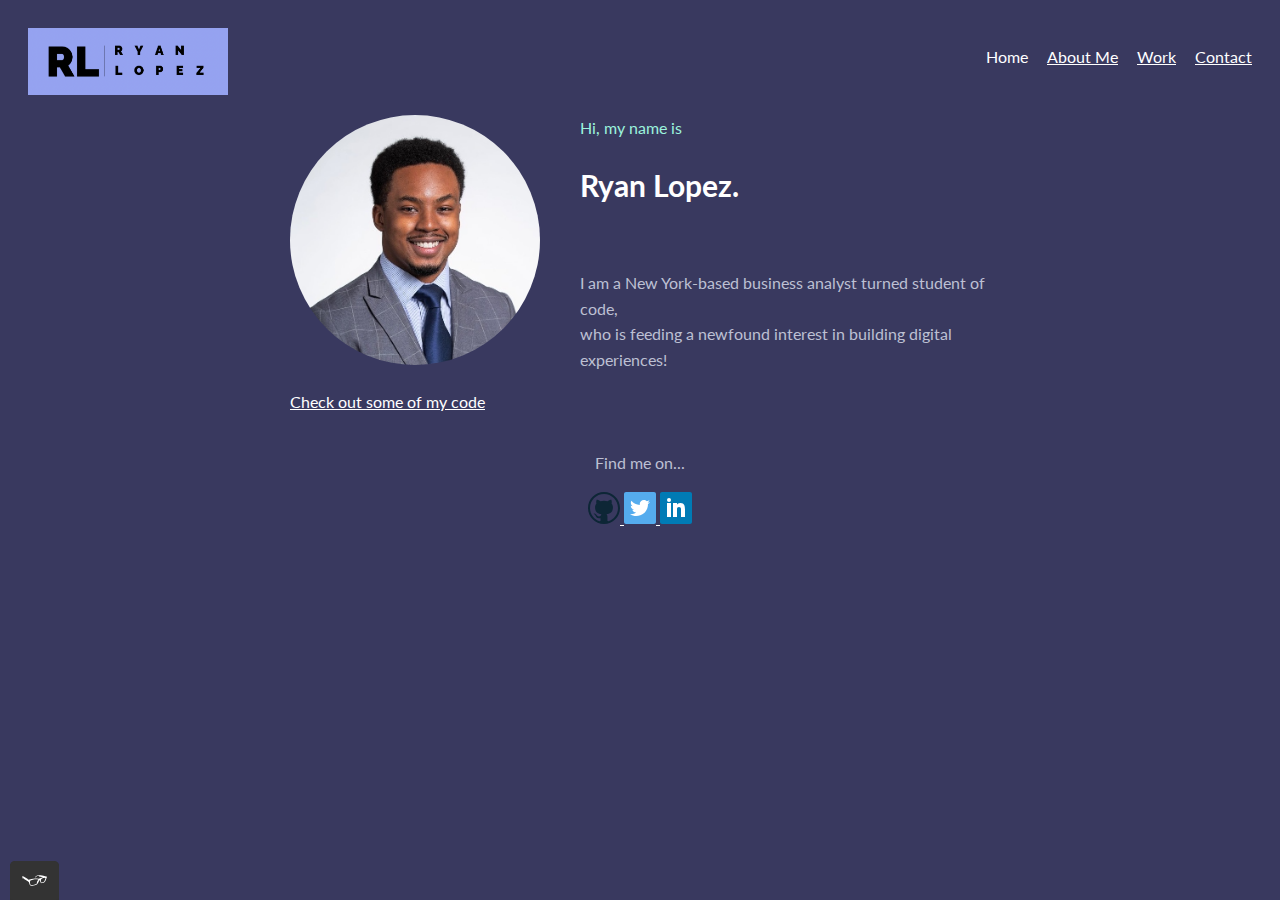
<file: index.html>
<!DOCTYPE html>
<html>

<head> <!-- displays on the tab -->
  <meta charset="utf-8">
  <title>Ryan Lopez</title>
  <link rel="shortcut icon" href="./img/favicon-32x32.png" type="image/x-icon">
  <link rel="noramlize css"  type="text/css" href="CSS/noramlize.css">
  <link href="https://fonts.googleapis.com/css2?family=Lato:wght@400;700&display=swap" rel="stylesheet">
  <link rel="stylesheet" type="text/css" href="CSS/styles.production.css">
  <meta name="viewport" content="width=device-width, initial-scale=1"> <!-- Optimizes for mobile browsers -->
</head>

<body>
  <header class="page-header">
    <!-- Insert logo here -->
    <img src="img/Logo.png" alt="" class="page-header__item-logo page-header__item">
    <nav class="page-header__item">
      <ul role="menubar" class="navigation-list"><!-- Ul = Unordered list (bullet points), ol =ordered list (1,2,3)-->
        <li role="presentation"><!-- refers to list items, each one needs its own li -->
          <a  href="index.html" role="menuitem" class="navigation-list__item navigation-list__item--active">Home</a>  <!-- Href are hyperlinks -->
        </li>
        <li role="presentation">
          <a  href="about.html" role="menuitem" class="navigation-list__item">About Me</a><!-- Block Element Modifier(BEM) will be used to style classes-->
        </li>
        <li role="presentation">
          <a href="work.html" role="menuitem" class="navigation-list__item">Work</a>
        </li>
        <li role="presentation">
          <a  href="contact.html" role="menuitem" class="navigation-list__item">Contact</a>
        </li>
      </ul>
    </nav>
  </header>
  <main >
    <div class="profile">
      <!-- Portrait here -->
      <img  src="img/Headshot.png" class="profile__protrait" alt="Ryan Lopez Portrait">
        <span id="first-line"> Hi, my name is</span><br>
        <h1> Ryan Lopez.</h1><br>
        <p>I am a New York-based business analyst turned student of code, <br>
          who is feeding a newfound interest in building digital experiences!</p><!-- expand on this -->

      <a  href="work.html"> Check out some of my code </a><br>
    <!-- classes allow CSS and JavaScript to apply styles and changes to specific elements-->
    </div>
  </main>
  <footer class="page-footer">
    <!-- Social media here -->
    <p> Find me on...</p>
    <!-- nest the img between the <a>-->
    <div class="social-media">
      <a  href="https://github.com/7h3Curi0u5" target="_blank">
        <img  src="img/GithubIcon.svg" alt="Ryan's Github">
      </a>
      <a  href="https://twitter.com/" target="_blank">
        <img  src="img/TwitterIcon.svg" alt="Twitter">
      </a>
      <a  href="https://linkedin.com/in/ryanlopez2021" target="_blank">
        <img  src="img/LinkedInIcon.svg" alt="Ryan's LinkedIn">
      </a>
    </div>
  </footer>
  <script src="js/tota11y.min.js"></script>
</body>

</html>
</file>
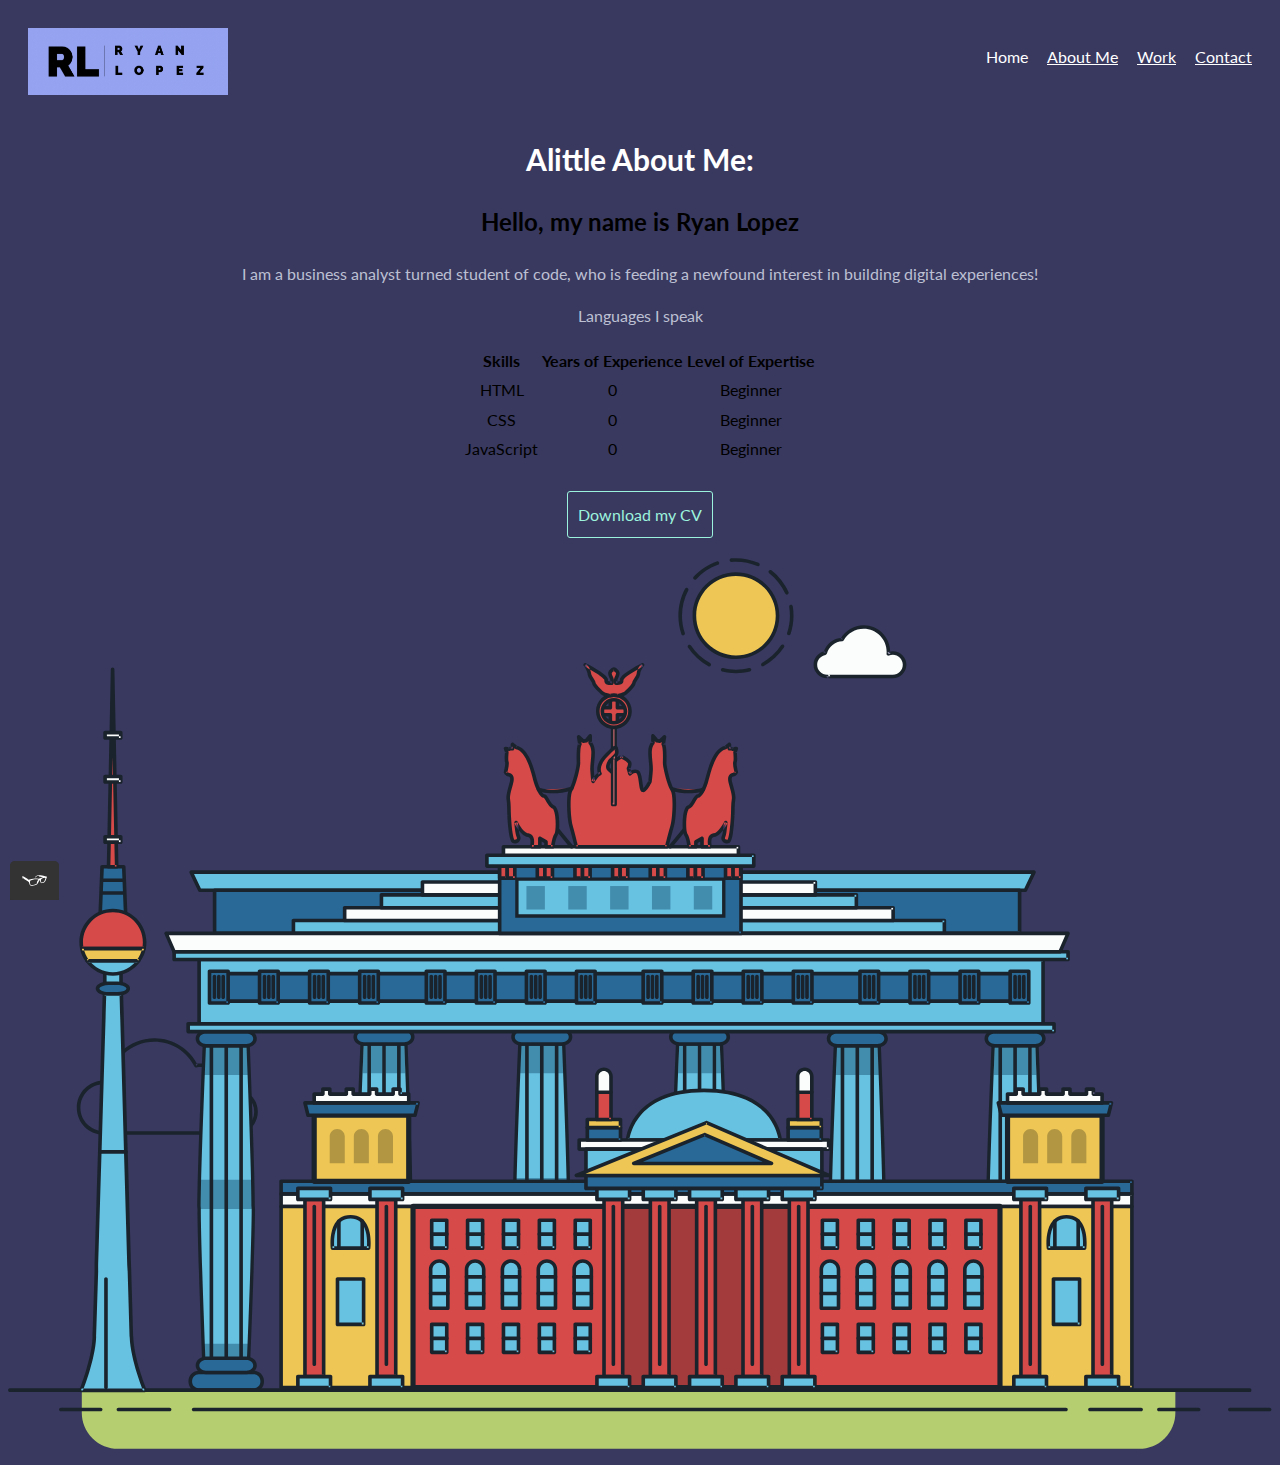
<file: about.html>
<!DOCTYPE html>
<html>

<head> <!-- displays on the tab -->
  <meta charset="utf-8">
  <title>About Ryan Lopez</title>
  <link rel="shortcut icon" href="./img/favicon-32x32.png" type="image/x-icon">
  <link rel="noramlize css"  type="text/css" href="CSS/noramlize.css">
  <link href="https://fonts.googleapis.com/css2?family=Lato:wght@400;700&display=swap" rel="stylesheet">
  <link rel="stylesheet" type="text/css" href="CSS/styles.production.css">
  <meta name="viewport" content="width=device-width, initial-scale=1"> <!-- Optimizes for mobile browsers -->
</head>

<body>
  <header class="page-header">
    <!-- Insert logo here -->
    <img src="img/Logo.png" alt="" class="page-header__item-logo page-header__item">
    <nav class="page-header__item">
      <ul role="menubar" class="navigation-list"><!-- Ul = Unordered list (bullet points), ol =ordered list (1,2,3)-->
        <li role="presentation"><!-- refers to list items, each one needs its own li -->
          <a  href="index.html" role="menuitem" class="navigation-list__item navigation-list__item--active">Home</a>  <!-- Href are hyperlinks -->
        </li>
        <li role="presentation">
          <a  href="about.html" role="menuitem" class="navigation-list__item">About Me</a><!-- Block Element Modifier(BEM) will be used to style classes-->
        </li>
        <li role="presentation">
          <a href="work.html" role="menuitem" class="navigation-list__item">Work</a>
        </li>
        <li role="presentation">
          <a  href="contact.html" role="menuitem" class="navigation-list__item">Contact</a>
        </li>
      </ul>
    </nav>
  </header>
  <main class="about">
    <h1> Alittle About Me: </h1>
    <h2> Hello, my name is Ryan Lopez </h2>
    <p> I am a business analyst turned student of code, who is feeding a newfound interest in building <span>digital<span> experiences!</p>
    <p> Languages I speak </p>
    <table id="experience-table">
      <thead><!-- Header row (Bold)-->
        <tr><!--notes each row in table-->
          <th>Skills</th><!-- th... notes header cells-->
          <th>Years of Experience</th>
          <th>Level of Expertise</th>
        </tr>
      </thead>
      <tbody><!-- Content of the table under the header-->
        <tr>
          <td>HTML</td><!-- defines the cell on the row-->
          <td>0</td>
          <td>Beginner</td>
        </tr>
        <tr>
          <td>CSS</td>
          <td>0</td>
          <td>Beginner</td>
        </tr>
        <tr>
          <td>JavaScript</td>
          <td>0</td>
          <td>Beginner</td>
        </tr>
      </tbody>
    </table>
    <br>

    <a href="Files/LOPEZ_RYAN_RESUME.PDF" target="_blank" class="button" download>Download my CV</a>
    <svg id="about-picture" xmlns="http://www.w3.org/2000/svg" class="berlin-illustration" height="auto" viewBox="0 0 700 505" xmlns:xlink="http://www.w3.org/1999/xlink">
        <defs>
            <polygon id="a" points=".06 231.917 .06 .929 688.717 .929 688.717 231.917"></polygon>
        </defs>
        <g fill="none" fill-rule="evenodd">
          <g transform="translate(0 241)" class="cloud-front">
          <path fill="#1A232C" d="M87.602,29 L87.602,28 C87.326,28.001 87.103,28.024 86.927,28.033 L86.979,29.031 L87.947,28.78 C85.741,20.282 78.041,14.002 68.852,14 C67.858,14 66.904,14.096 65.98,14.231 L66.125,15.22 L67.019,14.772 C62.626,6.015 53.567,0.001 43.102,0 C29.041,0.002 17.524,10.848 16.443,24.632 L17.44,24.71 L17.606,23.724 C16.803,23.589 15.969,23.5 15.102,23.5 C6.817,23.501 0.102,30.215 0.102,38.5 C0.102,46.785 6.817,53.499 15.102,53.5 L87.602,53.5 C94.644,53.499 100.351,47.792 100.352,40.75 C100.351,33.708 94.644,28.001 87.602,28 L87.602,30 C90.573,30 93.254,31.202 95.203,33.149 C97.15,35.097 98.351,37.778 98.352,40.75 C98.351,43.722 97.15,46.403 95.203,48.351 C93.254,50.298 90.573,51.5 87.602,51.5 L15.102,51.5 C11.509,51.5 8.265,50.046 5.909,47.692 C3.555,45.337 2.102,42.093 2.102,38.5 C2.102,34.907 3.555,31.663 5.909,29.308 C8.265,26.954 11.509,25.5 15.102,25.5 C15.831,25.5 16.553,25.575 17.273,25.697 C17.551,25.743 17.832,25.672 18.055,25.499 C18.277,25.325 18.414,25.07 18.436,24.789 C19.436,12.04 30.094,1.998 43.102,2 C52.786,1.999 61.163,7.564 65.231,15.669 C65.425,16.055 65.842,16.272 66.27,16.21 C67.132,16.084 67.988,16 68.852,16 C77.108,15.998 84.027,21.647 86.011,29.283 C86.13,29.741 86.557,30.054 87.031,30.03 C87.27,30.017 87.457,29.999 87.602,30 L87.602,29" transform="translate(38 36)"></path>
            </g>
            <path fill="#B5CE6F" d="M646.484,484.382 C646.484,489.501 644.531,494.62 640.627,498.525 C636.722,502.43 631.603,504.382 626.484,504.382 L60.873,504.382 C55.754,504.382 50.636,502.43 46.731,498.525 C42.826,494.62 40.873,489.501 40.873,484.382 L40.873,471.917 L646.484,471.917 L646.484,484.382"></path>
            <polyline fill="#67C2E2" points="334.824 185.029 101.449 185.029 106.209 195.08 563.438 195.08 568.2 185.029 334.824 185.029"></polyline>
            <path fill="#1A232C" d="M334.824,185.029 L334.824,184.029 L101.449,184.029 C101.104,184.029 100.788,184.203 100.604,184.494 C100.42,184.785 100.398,185.146 100.545,185.457 L105.306,195.508 C105.471,195.856 105.824,196.079 106.209,196.079 L563.438,196.079 C563.824,196.079 564.177,195.856 564.342,195.508 L569.104,185.457 C569.251,185.146 569.229,184.785 569.045,184.494 C568.861,184.203 568.544,184.029 568.2,184.029 L334.824,184.029 L334.824,186.029 L566.62,186.029 L562.806,194.08 L106.842,194.08 L103.029,186.029 L334.824,186.029 L334.824,185.029"></path>
            <polygon fill="#296997" points="114.416 218.974 560.222 218.974 560.222 195.08 114.416 195.08"></polygon>
            <path fill="#1A232C" d="M560.222,218.974 L560.222,217.974 L115.416,217.974 L115.416,196.079 L559.222,196.079 L559.222,218.974 L560.222,218.974 L560.222,217.974 L560.222,218.974 L561.222,218.974 L561.222,195.08 C561.222,194.816 561.115,194.559 560.929,194.372 C560.742,194.186 560.485,194.08 560.222,194.08 L114.416,194.08 C114.152,194.08 113.895,194.186 113.708,194.372 C113.522,194.559 113.416,194.816 113.416,195.08 L113.416,218.974 C113.416,219.237 113.522,219.495 113.708,219.681 C113.895,219.867 114.152,219.974 114.416,219.974 L560.222,219.974 C560.485,219.974 560.742,219.867 560.929,219.681 C561.115,219.495 561.222,219.237 561.222,218.974 L560.222,218.974"></path>
            <polygon fill="#67C2E2" points="105.85 269.08 573.225 269.08 573.225 233.398 105.85 233.398"></polygon>
            <path fill="#1A232C" d="M573.225,233.398 L573.225,232.398 L105.85,232.398 C105.587,232.398 105.329,232.505 105.143,232.691 C104.957,232.877 104.85,233.134 104.85,233.398 L104.85,269.08 C104.85,269.344 104.957,269.601 105.143,269.788 C105.329,269.974 105.587,270.08 105.85,270.08 L573.225,270.08 C573.488,270.08 573.745,269.974 573.932,269.788 C574.118,269.601 574.225,269.344 574.225,269.08 L574.225,233.398 C574.225,233.134 574.118,232.877 573.932,232.691 C573.745,232.505 573.488,232.398 573.225,232.398 L573.225,233.398 L572.225,233.398 L572.225,268.08 L106.85,268.08 L106.85,234.398 L573.225,234.398 L573.225,233.398 L572.225,233.398 L573.225,233.398"></path>
            <polygon fill="#296997" points="116.751 256.508 562.557 256.508 562.557 241.243 116.751 241.243"></polygon>
            <path fill="#1A232C" d="M562.557,256.508 L562.557,255.508 L117.75,255.508 L117.75,242.243 L561.557,242.243 L561.557,256.508 L562.557,256.508 L562.557,255.508 L562.557,256.508 L563.557,256.508 L563.557,241.243 C563.557,240.979 563.45,240.722 563.264,240.535 C563.078,240.349 562.82,240.243 562.557,240.243 L116.75,240.243 C116.487,240.243 116.23,240.349 116.043,240.535 C115.857,240.722 115.751,240.979 115.751,241.243 L115.751,256.508 C115.751,256.771 115.857,257.029 116.043,257.215 C116.23,257.401 116.487,257.508 116.751,257.508 L562.557,257.508 C562.82,257.508 563.077,257.401 563.264,257.215 C563.45,257.029 563.557,256.771 563.557,256.508 L562.557,256.508"></path>
            <polygon fill="#67C2E2" points="158.07 218.974 518.563 218.974 518.563 211.858 158.07 211.858"></polygon>
            <path fill="#1A232C" d="M518.563,211.858 L518.563,210.858 L158.07,210.858 C157.807,210.858 157.549,210.964 157.363,211.151 C157.177,211.337 157.07,211.594 157.07,211.858 L157.07,218.974 C157.07,219.237 157.177,219.495 157.363,219.681 C157.549,219.867 157.807,219.974 158.07,219.974 L518.563,219.974 C518.826,219.974 519.083,219.867 519.27,219.681 C519.456,219.495 519.562,219.237 519.562,218.974 L519.562,211.858 C519.562,211.594 519.456,211.337 519.27,211.151 C519.083,210.964 518.826,210.858 518.563,210.858 L518.563,211.858 L517.563,211.858 L517.563,217.974 L159.07,217.974 L159.07,212.858 L518.563,212.858 L518.563,211.858 L517.563,211.858 L518.563,211.858"></path>
            <polygon fill="#FBFDFC" points="186.438 211.858 490.194 211.858 490.194 204.741 186.438 204.741"></polygon>
            <path fill="#1A232C" d="M490.194,204.741 L490.194,203.741 L186.438,203.741 C186.175,203.741 185.917,203.848 185.731,204.034 C185.545,204.221 185.438,204.478 185.438,204.741 L185.438,211.858 C185.438,212.121 185.545,212.379 185.731,212.565 C185.917,212.751 186.175,212.858 186.438,212.858 L490.194,212.858 C490.458,212.858 490.715,212.751 490.902,212.565 C491.088,212.379 491.194,212.121 491.194,211.858 L491.194,204.741 C491.194,204.478 491.088,204.221 490.902,204.034 C490.715,203.848 490.458,203.741 490.194,203.741 L490.194,204.741 L489.194,204.741 L489.194,210.858 L187.438,210.858 L187.438,205.741 L490.194,205.741 L490.194,204.741 L489.194,204.741 L490.194,204.741"></path>
            <polygon fill="#67C2E2" points="206.805 204.741 469.828 204.741 469.828 197.624 206.805 197.624"></polygon>
            <path fill="#1A232C" d="M469.828,197.624 L469.828,196.624 L206.805,196.624 C206.541,196.624 206.284,196.731 206.098,196.917 C205.911,197.103 205.805,197.361 205.805,197.624 L205.805,204.741 C205.805,205.005 205.911,205.262 206.098,205.449 C206.284,205.635 206.541,205.741 206.805,205.741 L469.828,205.741 C470.091,205.741 470.349,205.635 470.535,205.449 C470.722,205.262 470.828,205.005 470.828,204.741 L470.828,197.624 C470.828,197.361 470.722,197.103 470.535,196.917 C470.349,196.731 470.091,196.624 469.828,196.624 L469.828,197.624 L468.828,197.624 L468.828,203.741 L207.805,203.741 L207.805,198.624 L469.828,198.624 L469.828,197.624 L468.828,197.624 L469.828,197.624"></path>
            <polygon fill="#FBFDFC" points="229.521 197.624 447.111 197.624 447.111 190.509 229.521 190.509"></polygon>
            <path fill="#1A232C" d="M447.111,190.509 L447.111,189.509 L229.521,189.509 C229.258,189.509 229,189.616 228.814,189.802 C228.628,189.988 228.521,190.246 228.521,190.509 L228.521,197.624 C228.521,197.888 228.628,198.145 228.814,198.332 C229,198.518 229.258,198.624 229.521,198.624 L447.111,198.624 C447.375,198.624 447.632,198.518 447.818,198.332 C448.005,198.145 448.111,197.888 448.111,197.624 L448.111,190.509 C448.111,190.246 448.005,189.988 447.818,189.802 C447.632,189.616 447.375,189.509 447.111,189.509 L447.111,190.509 L446.111,190.509 L446.111,196.624 L230.521,196.624 L230.521,191.509 L447.111,191.509 L447.111,190.509 L446.111,190.509 L447.111,190.509"></path>
            <path fill="#67C2E2" d="M135.607,355.447 C135.163,337.766 134.264,313.326 133.648,297.387 C133.274,287.721 133.004,281.18 133.004,281.18 L108.722,281.18 C108.722,281.18 108.452,287.721 108.079,297.387 C107.462,313.326 106.563,337.766 106.119,355.447 C105.953,362.059 105.85,367.732 105.85,371.653 L105.85,371.654 C105.85,386.117 107.243,424.332 108.089,446.189 C108.457,455.706 108.722,462.126 108.722,462.126 L133.004,462.126 C133.004,462.126 133.269,455.706 133.637,446.189 C134.482,424.332 135.876,386.117 135.876,371.654 L135.876,371.653 C135.876,367.732 135.773,362.059 135.607,355.447"></path>
            <path fill="#428DAE" d="M133.648 297.387L108.079 297.387C108.452 287.721 108.722 281.18 108.722 281.18L133.004 281.18C133.004 281.18 133.274 287.721 133.648 297.387M135.876 371.654L105.85 371.654 105.85 371.653C105.85 367.732 105.953 362.059 106.119 355.447L135.607 355.447C135.773 362.059 135.876 367.732 135.876 371.653L135.876 371.654M133.004 462.126L108.722 462.126C108.722 462.126 108.457 455.706 108.089 446.189L133.637 446.189C133.269 455.706 133.004 462.126 133.004 462.126"></path>
            <path fill="#1A232C" d="M109.612,461.199 L132.114,461.199 C132.447,453.007 134.949,390.886 134.949,371.653 C134.949,352.42 132.447,290.299 132.114,282.108 L109.612,282.108 C109.279,290.299 106.778,352.42 106.778,371.653 C106.778,390.886 109.279,453.007 109.612,461.199 Z M133.895,463.054 L107.832,463.054 L107.794,462.164 C107.766,461.466 104.922,392.193 104.922,371.653 C104.922,351.114 107.766,281.839 107.794,281.142 L107.832,280.252 L133.895,280.252 L133.931,281.142 C133.96,281.839 136.804,351.114 136.804,371.653 C136.804,392.193 133.96,461.466 133.931,462.164 L133.895,463.054 L133.895,463.054 Z"></path>
            <path fill="#1A232C" d="M111.638 281.18L111.638 462.126C111.638 462.679 112.086 463.126 112.638 463.126 113.19 463.126 113.638 462.679 113.638 462.126L113.638 281.18C113.638 280.628 113.19 280.18 112.638 280.18 112.086 280.18 111.638 280.628 111.638 281.18M119.863 281.18L119.863 462.126C119.863 462.679 120.311 463.126 120.863 463.126 121.416 463.126 121.863 462.679 121.863 462.126L121.863 281.18C121.863 280.628 121.416 280.18 120.863 280.18 120.311 280.18 119.863 280.628 119.863 281.18M128.088 281.18L128.088 462.126C128.088 462.679 128.536 463.126 129.088 463.126 129.64 463.126 130.088 462.679 130.088 462.126L130.088 281.18C130.088 280.628 129.64 280.18 129.088 280.18 128.536 280.18 128.088 280.628 128.088 281.18"></path>
            <path fill="#296997" d="M136.79,277.265 C136.79,279.418 134.675,281.18 132.09,281.18 L109.636,281.18 C107.051,281.18 104.936,279.418 104.936,277.265 C104.936,275.111 107.051,273.349 109.636,273.349 L132.09,273.349 C134.675,273.349 136.79,275.111 136.79,277.265"></path>
            <path fill="#1A232C" d="M136.79,277.265 L135.79,277.265 C135.789,278.005 135.433,278.704 134.769,279.262 C134.109,279.814 133.155,280.181 132.09,280.18 L109.636,280.18 C108.571,280.181 107.617,279.814 106.956,279.262 C106.293,278.704 105.936,278.005 105.936,277.265 C105.936,276.524 106.293,275.825 106.957,275.267 C107.617,274.715 108.571,274.348 109.636,274.349 L132.09,274.349 C133.155,274.348 134.109,274.716 134.769,275.267 C135.433,275.825 135.789,276.524 135.79,277.265 L137.79,277.265 C137.791,275.851 137.09,274.593 136.049,273.731 C135.006,272.863 133.61,272.35 132.09,272.349 L109.636,272.349 C108.116,272.35 106.72,272.863 105.676,273.731 C104.636,274.593 103.935,275.851 103.936,277.265 C103.935,278.678 104.636,279.937 105.677,280.798 C106.72,281.666 108.116,282.179 109.636,282.18 L132.09,282.18 C133.61,282.179 135.006,281.666 136.049,280.798 C137.09,279.937 137.791,278.678 137.79,277.265 L136.79,277.265"></path>
            <path fill="#296997" d="M140.775,467.217 C140.775,469.803 138.661,471.917 136.076,471.917 L105.65,471.917 C103.065,471.917 100.951,469.803 100.951,467.217 L100.951,466.825 C100.951,464.241 103.065,462.126 105.65,462.126 L136.076,462.126 C138.661,462.126 140.775,464.241 140.775,466.825 L140.775,467.217"></path>
            <path fill="#1A232C" d="M140.775,467.217 L139.775,467.217 C139.775,468.235 139.361,469.155 138.688,469.83 C138.013,470.503 137.093,470.917 136.076,470.917 L105.65,470.917 C104.633,470.917 103.713,470.504 103.038,469.83 C102.365,469.155 101.951,468.235 101.951,467.217 L101.951,466.825 C101.951,465.808 102.365,464.889 103.038,464.214 C103.713,463.54 104.633,463.127 105.65,463.126 L136.076,463.126 C137.093,463.127 138.013,463.54 138.688,464.214 C139.362,464.889 139.775,465.808 139.775,466.825 L139.775,467.217 L141.775,467.217 L141.775,466.825 C141.772,463.684 139.217,461.13 136.076,461.126 L105.65,461.126 C102.509,461.13 99.955,463.684 99.951,466.825 L99.951,467.217 C99.954,470.36 102.509,472.914 105.65,472.917 L136.076,472.917 C139.217,472.914 141.772,470.36 141.775,467.217 L140.775,467.217"></path>
            <path fill="#296997" d="M136.79,458.208 C136.79,460.363 134.675,462.126 132.09,462.126 L109.636,462.126 C107.051,462.126 104.936,460.363 104.936,458.208 C104.936,456.057 107.051,454.292 109.636,454.292 L132.09,454.292 C134.675,454.292 136.79,456.057 136.79,458.208"></path>
            <path fill="#1A232C" d="M136.79,458.208 L135.79,458.208 C135.789,458.949 135.432,459.649 134.769,460.207 C134.108,460.76 133.154,461.128 132.09,461.126 L109.636,461.126 C108.572,461.128 107.617,460.76 106.957,460.207 C106.293,459.649 105.936,458.949 105.936,458.208 C105.936,457.47 106.293,456.77 106.957,456.212 C107.617,455.659 108.572,455.291 109.636,455.292 L132.09,455.292 C133.154,455.291 134.108,455.659 134.769,456.212 C135.433,456.77 135.789,457.47 135.79,458.208 L137.79,458.208 C137.791,456.796 137.09,455.538 136.05,454.675 C135.006,453.808 133.61,453.294 132.09,453.292 L109.636,453.292 C108.115,453.294 106.719,453.808 105.676,454.675 C104.636,455.538 103.935,456.796 103.936,458.208 C103.935,459.622 104.636,460.881 105.676,461.743 C106.72,462.611 108.116,463.125 109.636,463.126 L132.09,463.126 C133.61,463.125 135.006,462.611 136.05,461.743 C137.09,460.881 137.791,459.622 137.79,458.208 L136.79,458.208"></path>
            <path fill="#67C2E2" d="M572.471,355.447 C572.025,337.766 571.126,313.326 570.51,297.387 C570.137,287.721 569.867,281.18 569.867,281.18 L545.585,281.18 C545.585,281.18 545.315,287.721 544.942,297.387 C544.326,313.326 543.427,337.766 542.981,355.447 C542.815,362.059 542.713,367.732 542.713,371.653 L542.713,371.654 C542.713,386.117 544.107,424.332 544.952,446.189 C545.32,455.706 545.585,462.126 545.585,462.126 L569.867,462.126 C569.867,462.126 570.132,455.706 570.499,446.189 C571.346,424.332 572.739,386.117 572.739,371.654 L572.739,371.653 C572.739,367.732 572.637,362.059 572.471,355.447"></path>
            <path fill="#428DAE" d="M569.582 297.387L566.951 297.387 566.951 282.108 568.977 282.108C569.063 284.206 569.29 289.841 569.582 297.387M564.951 297.387L545.871 297.387C546.162 289.841 546.39 284.206 546.476 282.108L564.951 282.108 564.951 297.387M571.8 369.187L566.951 369.187 566.951 356.265 571.562 356.265C571.685 361.272 571.771 365.701 571.8 369.187M564.951 369.187L543.653 369.187C543.684 365.512 543.777 360.79 543.912 355.447L553.551 355.447 553.551 356.265 564.951 356.265 564.951 369.187"></path>
            <path fill="#1A232C" d="M546.476,461.199 L568.977,461.199 C569.31,453.007 571.812,390.886 571.812,371.653 C571.812,352.42 569.31,290.299 568.977,282.108 L546.476,282.108 C546.142,290.299 543.642,352.42 543.642,371.653 C543.642,390.886 546.142,453.007 546.476,461.199 M570.758,463.054 L544.694,463.054 L544.658,462.164 C544.629,461.466 541.785,392.193 541.785,371.653 C541.785,351.114 544.629,281.839 544.658,281.142 L544.694,280.252 L570.758,280.252 L570.795,281.142 C570.823,281.839 573.667,351.114 573.667,371.653 C573.667,392.193 570.823,461.466 570.795,462.164 L570.758,463.054"></path>
            <path fill="#1A232C" d="M548.501 281.18L548.501 462.126C548.501 462.679 548.949 463.126 549.501 463.126 550.053 463.126 550.501 462.679 550.501 462.126L550.501 281.18C550.501 280.628 550.053 280.18 549.501 280.18 548.949 280.18 548.501 280.628 548.501 281.18M556.727 281.18L556.727 462.126C556.727 462.679 557.174 463.126 557.727 463.126 558.279 463.126 558.727 462.679 558.727 462.126L558.727 281.18C558.727 280.628 558.279 280.18 557.727 280.18 557.174 280.18 556.727 280.628 556.727 281.18M564.951 281.18L564.951 462.126C564.951 462.679 565.399 463.126 565.951 463.126 566.503 463.126 566.951 462.679 566.951 462.126L566.951 281.18C566.951 280.628 566.503 280.18 565.951 280.18 565.399 280.18 564.951 280.628 564.951 281.18"></path>
            <path fill="#296997" d="M573.653,277.265 C573.653,279.418 571.537,281.18 568.953,281.18 L546.499,281.18 C543.915,281.18 541.799,279.418 541.799,277.265 C541.799,275.111 543.915,273.349 546.499,273.349 L568.953,273.349 C571.537,273.349 573.653,275.111 573.653,277.265"></path>
            <path fill="#1A232C" d="M573.653,277.265 L572.653,277.265 C572.653,278.005 572.296,278.704 571.632,279.262 C570.972,279.814 570.017,280.181 568.953,280.18 L546.499,280.18 C545.435,280.181 544.48,279.814 543.82,279.262 C543.156,278.704 542.8,278.005 542.799,277.265 C542.8,276.525 543.156,275.825 543.82,275.267 C544.481,274.715 545.435,274.348 546.499,274.349 L568.953,274.349 C570.017,274.348 570.972,274.715 571.632,275.267 C572.296,275.825 572.653,276.525 572.653,277.265 L574.653,277.265 C574.654,275.851 573.953,274.593 572.912,273.731 C571.869,272.863 570.473,272.35 568.953,272.349 L546.499,272.349 C544.979,272.35 543.583,272.863 542.54,273.731 C541.499,274.593 540.798,275.851 540.799,277.265 C540.798,278.679 541.499,279.937 542.54,280.798 C543.583,281.666 544.979,282.179 546.499,282.18 L568.953,282.18 C570.473,282.179 571.869,281.666 572.912,280.798 C573.953,279.937 574.654,278.679 574.653,277.265 L573.653,277.265"></path>
            <path fill="#296997" d="M577.639,467.217 C577.639,469.803 575.524,471.917 572.938,471.917 L542.514,471.917 C539.929,471.917 537.813,469.803 537.813,467.217 L537.813,466.825 C537.813,464.241 539.929,462.126 542.514,462.126 L572.938,462.126 C575.524,462.126 577.639,464.241 577.639,466.825 L577.639,467.217"></path>
            <path fill="#1A232C" d="M577.639,467.217 L576.639,467.217 C576.638,468.235 576.225,469.155 575.551,469.83 C574.876,470.503 573.956,470.917 572.938,470.917 L542.514,470.917 C541.497,470.917 540.576,470.503 539.901,469.83 C539.227,469.155 538.814,468.234 538.813,467.217 L538.813,466.825 C538.814,465.808 539.227,464.889 539.901,464.214 C540.576,463.54 541.497,463.127 542.514,463.126 L572.938,463.126 C573.956,463.127 574.876,463.54 575.551,464.214 C576.225,464.888 576.638,465.808 576.639,466.825 L576.639,467.217 L578.639,467.217 L578.639,466.825 C578.635,463.684 576.081,461.13 572.938,461.126 L542.514,461.126 C539.372,461.13 536.817,463.684 536.813,466.825 L536.813,467.217 C536.817,470.36 539.372,472.914 542.514,472.917 L572.938,472.917 C576.081,472.914 578.635,470.359 578.639,467.217 L577.639,467.217"></path>
            <path fill="#296997" d="M573.653,458.208 C573.653,460.363 571.537,462.126 568.953,462.126 L546.499,462.126 C543.915,462.126 541.799,460.363 541.799,458.208 C541.799,456.057 543.915,454.292 546.499,454.292 L568.953,454.292 C571.537,454.292 573.653,456.057 573.653,458.208"></path>
            <path fill="#1A232C" d="M573.653,458.208 L572.653,458.208 C572.653,458.949 572.296,459.649 571.632,460.207 C570.971,460.76 570.017,461.128 568.953,461.126 L546.499,461.126 C545.435,461.128 544.481,460.76 543.82,460.207 C543.157,459.649 542.799,458.949 542.799,458.208 C542.799,457.47 543.156,456.77 543.82,456.212 C544.481,455.659 545.435,455.291 546.499,455.292 L568.953,455.292 C570.017,455.291 570.971,455.659 571.632,456.212 C572.296,456.77 572.653,457.47 572.653,458.208 L574.653,458.208 C574.654,456.796 573.953,455.538 572.912,454.675 C571.869,453.808 570.473,453.294 568.953,453.292 L546.499,453.292 C544.979,453.294 543.583,453.808 542.54,454.675 C541.499,455.538 540.798,456.796 540.799,458.208 C540.798,459.622 541.499,460.881 542.54,461.743 C543.583,462.611 544.979,463.125 546.499,463.126 L568.953,463.126 C570.473,463.125 571.869,462.611 572.912,461.743 C573.953,460.881 574.654,459.622 574.653,458.208 L573.653,458.208"></path>
            <path fill="#67C2E2" d="M485.098,355.447 C484.654,337.766 483.753,313.326 483.137,297.387 C482.764,287.721 482.494,281.18 482.494,281.18 L458.213,281.18 C458.213,281.18 457.942,287.721 457.569,297.387 C456.953,313.326 456.055,337.766 455.608,355.447 C455.443,362.059 455.34,367.732 455.34,371.653 L455.34,371.654 C455.34,386.117 456.733,424.332 457.58,446.189 C457.948,455.706 458.213,462.126 458.213,462.126 L482.494,462.126 C482.494,462.126 482.759,455.706 483.126,446.189 C483.973,424.332 485.366,386.117 485.366,371.654 L485.366,371.653 C485.366,367.732 485.265,362.059 485.098,355.447"></path>
            <path fill="#428DAE" d="M483.137 297.387L457.569 297.387C457.942 287.721 458.213 281.18 458.213 281.18L482.494 281.18C482.494 281.18 482.764 287.721 483.137 297.387M485.355 369.187L455.351 369.187C455.382 365.502 455.475 360.78 455.608 355.447L485.098 355.447C485.232 360.78 485.325 365.502 485.355 369.187"></path>
            <path fill="#1A232C" d="M459.103,461.199 L481.605,461.199 C481.938,453.007 484.439,390.886 484.439,371.653 C484.439,352.42 481.938,290.299 481.605,282.108 L459.103,282.108 C458.769,290.299 456.268,352.42 456.268,371.653 C456.268,390.886 458.769,453.007 459.103,461.199 Z M483.386,463.054 L457.321,463.054 L457.285,462.164 C457.256,461.466 454.412,392.193 454.412,371.653 C454.412,351.114 457.256,281.839 457.285,281.142 L457.321,280.252 L483.386,280.252 L483.422,281.142 C483.45,281.839 486.294,351.114 486.294,371.653 C486.294,392.193 483.45,461.466 483.422,462.164 L483.386,463.054 L483.386,463.054 Z"></path>
            <path fill="#1A232C" d="M461.128 281.18L461.128 462.126C461.128 462.679 461.576 463.126 462.128 463.126 462.68 463.126 463.128 462.679 463.128 462.126L463.128 281.18C463.128 280.628 462.68 280.18 462.128 280.18 461.576 280.18 461.128 280.628 461.128 281.18M469.354 281.18L469.354 462.126C469.354 462.679 469.801 463.126 470.354 463.126 470.906 463.126 471.354 462.679 471.354 462.126L471.354 281.18C471.354 280.628 470.906 280.18 470.354 280.18 469.801 280.18 469.354 280.628 469.354 281.18M477.578 281.18L477.578 462.126C477.578 462.679 478.026 463.126 478.578 463.126 479.13 463.126 479.578 462.679 479.578 462.126L479.578 281.18C479.578 280.628 479.13 280.18 478.578 280.18 478.026 280.18 477.578 280.628 477.578 281.18"></path>
            <path fill="#296997" d="M486.281,277.265 C486.281,279.418 484.164,281.18 481.58,281.18 L459.126,281.18 C456.542,281.18 454.426,279.418 454.426,277.265 C454.426,275.111 456.542,273.349 459.126,273.349 L481.58,273.349 C484.164,273.349 486.281,275.111 486.281,277.265"></path>
            <path fill="#1A232C" d="M486.281,277.265 L485.281,277.265 C485.281,278.005 484.924,278.704 484.26,279.262 C483.599,279.814 482.644,280.181 481.58,280.18 L459.126,280.18 C458.062,280.181 457.107,279.814 456.447,279.262 C455.783,278.704 455.427,278.005 455.426,277.265 C455.427,276.525 455.783,275.825 456.447,275.267 C457.108,274.715 458.062,274.348 459.126,274.349 L481.58,274.349 C482.644,274.348 483.599,274.716 484.26,275.268 C484.924,275.825 485.281,276.525 485.281,277.265 L487.281,277.265 C487.282,275.851 486.58,274.593 485.54,273.731 C484.496,272.863 483.1,272.35 481.58,272.349 L459.126,272.349 C457.606,272.35 456.21,272.863 455.167,273.731 C454.126,274.593 453.425,275.851 453.426,277.265 C453.425,278.679 454.126,279.937 455.167,280.798 C456.21,281.666 457.606,282.179 459.126,282.18 L481.58,282.18 C483.1,282.179 484.496,281.666 485.54,280.799 C486.58,279.937 487.282,278.679 487.281,277.265 L486.281,277.265"></path>
            <path fill="#296997" d="M490.266,467.217 C490.266,469.803 488.151,471.917 485.565,471.917 L455.141,471.917 C452.556,471.917 450.44,469.803 450.44,467.217 L450.44,466.825 C450.44,464.241 452.556,462.126 455.141,462.126 L485.565,462.126 C488.151,462.126 490.266,464.241 490.266,466.825 L490.266,467.217"></path>
            <path fill="#1A232C" d="M490.266,467.217 L489.266,467.217 C489.265,468.235 488.852,469.155 488.178,469.83 C487.503,470.503 486.583,470.917 485.565,470.917 L455.141,470.917 C454.124,470.917 453.203,470.503 452.528,469.83 C451.854,469.155 451.441,468.234 451.44,467.217 L451.44,466.825 C451.441,465.808 451.854,464.889 452.528,464.214 C453.203,463.54 454.124,463.127 455.141,463.126 L485.565,463.126 C486.583,463.127 487.503,463.54 488.178,464.214 C488.852,464.888 489.265,465.808 489.266,466.825 L489.266,467.217 L491.266,467.217 L491.266,466.825 C491.262,463.684 488.708,461.13 485.565,461.126 L455.141,461.126 C451.999,461.13 449.444,463.684 449.44,466.825 L449.44,467.217 C449.444,470.36 451.999,472.914 455.141,472.917 L485.565,472.917 C488.708,472.914 491.262,470.359 491.266,467.217 L490.266,467.217"></path>
            <path fill="#296997" d="M486.281,458.208 C486.281,460.363 484.164,462.126 481.58,462.126 L459.126,462.126 C456.542,462.126 454.426,460.363 454.426,458.208 C454.426,456.057 456.542,454.292 459.126,454.292 L481.58,454.292 C484.164,454.292 486.281,456.057 486.281,458.208"></path>
            <path fill="#1A232C" d="M486.281,458.208 L485.281,458.208 C485.281,458.949 484.923,459.649 484.26,460.207 C483.599,460.76 482.644,461.128 481.58,461.126 L459.126,461.126 C458.062,461.128 457.108,460.76 456.447,460.207 C455.784,459.649 455.427,458.949 455.426,458.208 C455.426,457.47 455.783,456.77 456.447,456.212 C457.108,455.659 458.062,455.291 459.126,455.292 L481.58,455.292 C482.644,455.291 483.598,455.659 484.26,456.212 C484.924,456.77 485.281,457.47 485.281,458.208 L487.281,458.208 C487.282,456.795 486.58,455.538 485.54,454.675 C484.496,453.808 483.1,453.294 481.58,453.292 L459.126,453.292 C457.606,453.294 456.21,453.808 455.167,454.675 C454.126,455.538 453.425,456.796 453.426,458.208 C453.425,459.622 454.126,460.881 455.167,461.743 C456.21,462.611 457.606,463.125 459.126,463.126 L481.58,463.126 C483.1,463.125 484.496,462.611 485.54,461.743 C486.581,460.881 487.282,459.622 487.281,458.208 L486.281,458.208"></path>
            <path fill="#67C2E2" d="M397.726,354.466 C397.28,336.787 396.381,312.346 395.765,296.407 C395.392,286.742 395.122,280.2 395.122,280.2 L370.84,280.2 C370.84,280.2 370.57,286.742 370.197,296.407 C369.581,312.346 368.682,336.787 368.236,354.466 C368.07,361.078 367.968,366.751 367.968,370.672 L367.968,370.673 C367.968,385.136 369.361,423.352 370.207,445.208 C370.575,454.726 370.84,461.146 370.84,461.146 L395.122,461.146 C395.122,461.146 395.386,454.726 395.754,445.208 C396.601,423.352 397.994,385.136 397.994,370.673 L397.994,370.672 C397.994,366.751 397.892,361.078 397.726,354.466"></path>
            <path fill="#428DAE" d="M394.837 296.407L392.206 296.407 392.206 281.127 394.233 281.127C394.318 283.225 394.545 288.861 394.837 296.407L394.837 296.407zM383.981 296.407L390.206 296.407 390.206 281.127 383.981 281.127 383.981 296.407zM375.756 296.407L381.98 296.407 381.98 281.127 375.756 281.127 375.756 296.407zM373.756 296.407L371.126 296.407C371.417 288.861 371.645 283.225 371.73 281.127L373.756 281.127 373.756 296.407 373.756 296.407zM397.062 369.187L392.206 369.187 392.206 354.466 396.796 354.466C396.943 360.298 397.041 365.389 397.062 369.187L397.062 369.187zM383.981 369.187L390.206 369.187 390.206 354.466 383.981 354.466 383.981 369.187zM375.756 369.187L381.98 369.187 381.98 354.466 375.756 354.466 375.756 369.187zM373.756 369.187L368.9 369.187C368.921 365.389 369.019 360.298 369.166 354.466L373.756 354.466 373.756 369.187 373.756 369.187z"></path>
            <path fill="#1A232C" d="M371.73,460.218 L394.233,460.218 C394.565,452.027 397.066,389.906 397.066,370.672 C397.066,351.44 394.565,289.319 394.233,281.127 L371.73,281.127 C371.397,289.319 368.895,351.44 368.895,370.672 C368.895,389.906 371.397,452.027 371.73,460.218 M396.013,462.074 L369.949,462.074 L369.912,461.184 C369.884,460.486 367.04,391.212 367.04,370.672 C367.04,350.133 369.884,280.859 369.912,280.162 L369.949,279.272 L396.013,279.272 L396.05,280.162 C396.078,280.859 398.922,350.133 398.922,370.672 C398.922,391.212 396.078,460.486 396.05,461.184 L396.013,462.074"></path>
            <path fill="#1A232C" d="M373.756 280.2L373.756 461.146C373.756 461.698 374.203 462.146 374.756 462.146 375.308 462.146 375.756 461.698 375.756 461.146L375.756 280.2C375.756 279.647 375.308 279.2 374.756 279.2 374.203 279.2 373.756 279.647 373.756 280.2M381.98 280.2L381.98 461.146C381.98 461.698 382.428 462.146 382.98 462.146 383.533 462.146 383.981 461.698 383.981 461.146L383.981 280.2C383.981 279.647 383.533 279.2 382.98 279.2 382.428 279.2 381.98 279.647 381.98 280.2M390.206 280.2L390.206 461.146C390.206 461.698 390.654 462.146 391.206 462.146 391.758 462.146 392.206 461.698 392.206 461.146L392.206 280.2C392.206 279.647 391.758 279.2 391.206 279.2 390.654 279.2 390.206 279.647 390.206 280.2"></path>
            <path fill="#296997" d="M398.908,276.285 C398.908,278.439 396.792,280.2 394.208,280.2 L371.754,280.2 C369.17,280.2 367.053,278.439 367.053,276.285 C367.053,274.13 369.17,272.369 371.754,272.369 L394.208,272.369 C396.792,272.369 398.908,274.13 398.908,276.285"></path>
            <path fill="#1A232C" d="M398.908,276.285 L397.908,276.285 C397.907,277.025 397.551,277.724 396.887,278.281 C396.227,278.833 395.272,279.201 394.208,279.2 L371.754,279.2 C370.69,279.201 369.735,278.833 369.074,278.281 C368.41,277.724 368.053,277.025 368.053,276.285 C368.053,275.544 368.41,274.845 369.074,274.287 C369.735,273.735 370.69,273.367 371.754,273.369 L394.208,273.369 C395.272,273.367 396.227,273.735 396.887,274.287 C397.551,274.844 397.907,275.544 397.908,276.285 L399.908,276.285 C399.909,274.871 399.208,273.612 398.167,272.75 C397.124,271.883 395.728,271.37 394.208,271.369 L371.754,271.369 C370.234,271.37 368.838,271.883 367.794,272.75 C366.754,273.612 366.052,274.871 366.053,276.285 C366.052,277.699 366.754,278.957 367.795,279.818 C368.838,280.686 370.234,281.198 371.754,281.2 L394.208,281.2 C395.728,281.198 397.123,280.686 398.167,279.818 C399.208,278.957 399.909,277.698 399.908,276.285 L398.908,276.285"></path>
            <path fill="#296997" d="M402.894,466.237 C402.894,468.823 400.779,470.937 398.193,470.937 L367.768,470.937 C365.183,470.937 363.068,468.823 363.068,466.237 L363.068,465.844 C363.068,463.26 365.183,461.146 367.768,461.146 L398.193,461.146 C400.779,461.146 402.894,463.26 402.894,465.844 L402.894,466.237"></path>
            <path fill="#1A232C" d="M402.894,466.237 L401.894,466.237 C401.893,467.254 401.48,468.174 400.806,468.849 C400.131,469.523 399.211,469.937 398.193,469.937 L367.768,469.937 C366.751,469.937 365.831,469.523 365.156,468.849 C364.482,468.174 364.069,467.254 364.068,466.237 L364.068,465.844 C364.069,464.828 364.482,463.908 365.156,463.233 C365.831,462.56 366.751,462.146 367.768,462.146 L398.193,462.146 C399.211,462.146 400.131,462.56 400.806,463.233 C401.48,463.908 401.893,464.828 401.894,465.844 L401.894,466.237 L403.894,466.237 L403.894,465.844 C403.89,462.703 401.336,460.15 398.193,460.146 L367.768,460.146 C364.626,460.15 362.072,462.703 362.068,465.844 L362.068,466.237 C362.072,469.379 364.626,471.933 367.768,471.937 L398.193,471.937 C401.336,471.933 403.89,469.379 403.894,466.237 L402.894,466.237"></path>
            <path fill="#296997" d="M398.908,457.228 C398.908,459.382 396.792,461.146 394.208,461.146 L371.754,461.146 C369.17,461.146 367.053,459.382 367.053,457.228 C367.053,455.077 369.17,453.312 371.754,453.312 L394.208,453.312 C396.792,453.312 398.908,455.077 398.908,457.228"></path>
            <path fill="#1A232C" d="M398.908,457.228 L397.908,457.228 C397.908,457.968 397.55,458.669 396.887,459.226 C396.226,459.779 395.272,460.147 394.208,460.146 L371.754,460.146 C370.69,460.147 369.736,459.779 369.074,459.226 C368.411,458.668 368.053,457.968 368.053,457.228 C368.053,456.489 368.41,455.789 369.074,455.231 C369.736,454.679 370.69,454.311 371.754,454.312 L394.208,454.312 C395.272,454.311 396.226,454.679 396.887,455.231 C397.551,455.789 397.908,456.489 397.908,457.228 L399.908,457.228 C399.909,455.815 399.208,454.557 398.167,453.695 C397.124,452.827 395.728,452.313 394.208,452.312 L371.754,452.312 C370.234,452.313 368.838,452.827 367.794,453.695 C366.754,454.557 366.052,455.815 366.053,457.228 C366.052,458.642 366.753,459.901 367.794,460.763 C368.838,461.631 370.234,462.145 371.754,462.146 L394.208,462.146 C395.728,462.145 397.124,461.631 398.167,460.763 C399.208,459.9 399.909,458.642 399.908,457.228 L398.908,457.228"></path>
            <path fill="#67C2E2" d="M310.353,354.466 C309.908,336.787 309.009,312.346 308.393,296.407 C308.019,286.742 307.75,280.2 307.75,280.2 L283.467,280.2 C283.467,280.2 283.198,286.742 282.824,296.407 C282.208,312.346 281.309,336.787 280.864,354.466 C280.698,361.078 280.596,366.751 280.596,370.672 L280.596,370.673 C280.596,385.136 281.989,423.352 282.834,445.208 C283.202,454.726 283.467,461.146 283.467,461.146 L307.75,461.146 C307.75,461.146 308.014,454.726 308.382,445.208 C309.228,423.352 310.622,385.136 310.622,370.673 L310.622,370.672 C310.622,366.751 310.518,361.078 310.353,354.466"></path>
            <path fill="#428DAE" d="M308.393 296.407L282.824 296.407C283.198 286.742 283.467 280.2 283.467 280.2L307.75 280.2C307.75 280.2 308.019 286.742 308.393 296.407M310.617 369.187L280.6 369.187C280.621 365.377 280.718 360.285 280.864 354.466L310.353 354.466C310.498 360.285 310.596 365.377 310.617 369.187"></path>
            <path fill="#1A232C" d="M284.357,460.218 L306.86,460.218 C307.193,452.027 309.694,389.906 309.694,370.672 C309.694,351.44 307.193,289.319 306.86,281.127 L284.357,281.127 C284.024,289.319 281.523,351.44 281.523,370.672 C281.523,389.906 284.024,452.027 284.357,460.218 Z M308.639,462.074 L282.576,462.074 L282.54,461.184 C282.511,460.486 279.668,391.212 279.668,370.672 C279.668,350.133 282.511,280.859 282.54,280.162 L282.576,279.272 L308.639,279.272 L308.677,280.162 C308.706,280.859 311.549,350.133 311.549,370.672 C311.549,391.212 308.706,460.486 308.677,461.184 L308.639,462.074 L308.639,462.074 Z"></path>
            <path fill="#1A232C" d="M286.383 280.2L286.383 461.146C286.383 461.698 286.831 462.146 287.383 462.146 287.936 462.146 288.383 461.698 288.383 461.146L288.383 280.2C288.383 279.647 287.936 279.2 287.383 279.2 286.831 279.2 286.383 279.647 286.383 280.2M294.608 280.2L294.608 461.146C294.608 461.698 295.056 462.146 295.608 462.146 296.161 462.146 296.608 461.698 296.608 461.146L296.608 280.2C296.608 279.647 296.161 279.2 295.608 279.2 295.056 279.2 294.608 279.647 294.608 280.2M302.834 280.2L302.834 461.146C302.834 461.698 303.281 462.146 303.834 462.146 304.386 462.146 304.834 461.698 304.834 461.146L304.834 280.2C304.834 279.647 304.386 279.2 303.834 279.2 303.281 279.2 302.834 279.647 302.834 280.2"></path>
            <path fill="#296997" d="M311.535,276.285 C311.535,278.439 309.42,280.2 306.836,280.2 L284.381,280.2 C281.797,280.2 279.681,278.439 279.681,276.285 C279.681,274.13 281.797,272.369 284.381,272.369 L306.836,272.369 C309.42,272.369 311.535,274.13 311.535,276.285"></path>
            <path fill="#1A232C" d="M311.535,276.285 L310.535,276.285 C310.534,277.025 310.177,277.724 309.514,278.282 C308.854,278.833 307.901,279.201 306.836,279.2 L284.381,279.2 C283.316,279.201 282.362,278.833 281.702,278.281 C281.038,277.724 280.681,277.025 280.681,276.285 C280.681,275.544 281.038,274.844 281.702,274.287 C282.362,273.735 283.317,273.367 284.381,273.369 L306.836,273.369 C307.9,273.367 308.854,273.735 309.514,274.287 C310.177,274.844 310.534,275.544 310.535,276.285 L312.535,276.285 C312.535,274.871 311.835,273.613 310.795,272.75 C309.751,271.883 308.356,271.37 306.836,271.369 L284.381,271.369 C282.861,271.37 281.465,271.883 280.422,272.75 C279.381,273.612 278.68,274.871 278.681,276.285 C278.68,277.698 279.381,278.957 280.422,279.818 C281.465,280.686 282.861,281.198 284.381,281.2 L306.836,281.2 C308.356,281.198 309.751,280.685 310.794,279.818 C311.835,278.956 312.535,277.698 312.535,276.285 L311.535,276.285"></path>
            <path fill="#296997" d="M315.522,466.237 C315.522,468.823 313.407,470.937 310.821,470.937 L280.396,470.937 C277.811,470.937 275.696,468.823 275.696,466.237 L275.696,465.844 C275.696,463.26 277.811,461.146 280.396,461.146 L310.821,461.146 C313.407,461.146 315.522,463.26 315.522,465.844 L315.522,466.237"></path>
            <path fill="#1A232C" d="M315.522,466.237 L314.522,466.237 C314.521,467.254 314.108,468.174 313.434,468.849 C312.759,469.523 311.838,469.937 310.821,469.937 L280.396,469.937 C279.379,469.937 278.458,469.523 277.783,468.849 C277.11,468.174 276.696,467.254 276.696,466.237 L276.696,465.844 C276.696,464.828 277.11,463.908 277.783,463.233 C278.458,462.56 279.379,462.146 280.396,462.146 L310.821,462.146 C311.838,462.146 312.759,462.56 313.434,463.233 C314.108,463.908 314.521,464.828 314.522,465.844 L314.522,466.237 L316.521,466.237 L316.521,465.844 C316.518,462.703 313.963,460.15 310.821,460.146 L280.396,460.146 C277.254,460.15 274.7,462.703 274.696,465.844 L274.696,466.237 C274.699,469.379 277.254,471.933 280.396,471.937 L310.821,471.937 C313.963,471.933 316.518,469.379 316.521,466.237 L315.522,466.237"></path>
            <path fill="#296997" d="M311.535,457.228 C311.535,459.382 309.42,461.146 306.836,461.146 L284.381,461.146 C281.797,461.146 279.681,459.382 279.681,457.228 C279.681,455.077 281.797,453.312 284.381,453.312 L306.836,453.312 C309.42,453.312 311.535,455.077 311.535,457.228"></path>
            <path fill="#1A232C" d="M311.535,457.228 L310.535,457.228 C310.534,457.969 310.177,458.669 309.514,459.227 C308.854,459.779 307.9,460.147 306.836,460.146 L284.381,460.146 C283.317,460.147 282.363,459.779 281.702,459.227 C281.038,458.669 280.681,457.968 280.681,457.228 C280.681,456.489 281.038,455.789 281.702,455.231 C282.363,454.679 283.317,454.311 284.381,454.312 L306.836,454.312 C307.9,454.311 308.854,454.679 309.514,455.231 C310.177,455.789 310.534,456.489 310.535,457.228 L312.535,457.228 C312.535,455.815 311.835,454.558 310.795,453.695 C309.752,452.827 308.356,452.313 306.836,452.312 L284.381,452.312 C282.861,452.313 281.465,452.827 280.422,453.695 C279.381,454.557 278.68,455.815 278.681,457.228 C278.68,458.642 279.381,459.9 280.422,460.763 C281.465,461.631 282.861,462.145 284.381,462.146 L306.836,462.146 C308.356,462.145 309.752,461.631 310.795,460.763 C311.835,459.9 312.535,458.641 312.535,457.228 L311.535,457.228"></path>
            <path fill="#67C2E2" d="M222.981,354.466 C222.535,336.787 221.636,312.346 221.02,296.407 C220.647,286.742 220.377,280.2 220.377,280.2 L196.094,280.2 C196.094,280.2 195.825,286.742 195.452,296.407 C194.835,312.346 193.936,336.787 193.491,354.466 C193.325,361.078 193.223,366.751 193.223,370.672 L193.223,370.673 C193.223,385.136 194.616,423.352 195.462,445.208 C195.83,454.726 196.094,461.146 196.094,461.146 L220.377,461.146 C220.377,461.146 220.642,454.726 221.009,445.208 C221.855,423.352 223.249,385.136 223.249,370.673 L223.249,370.672 C223.249,366.751 223.146,361.078 222.981,354.466"></path>
            <path fill="#428DAE" d="M220.091 296.407L209.236 296.407 209.236 281.127 219.487 281.127C219.573 283.225 219.8 288.861 220.091 296.407L220.091 296.407zM201.011 296.407L207.236 296.407 207.236 281.127 201.011 281.127 201.011 296.407zM199.011 296.407L196.381 296.407C196.672 288.861 196.899 283.225 196.985 281.127L199.011 281.127 199.011 296.407 199.011 296.407zM222.317 369.187L209.236 369.187 209.236 356.265 221.923 356.265 221.923 354.466 222.051 354.466C222.198 360.298 222.296 365.389 222.317 369.187L222.317 369.187zM201.011 369.187L207.236 369.187 207.236 356.265 201.011 356.265 201.011 369.187zM199.011 369.187L194.155 369.187C194.174 365.784 194.255 361.345 194.377 356.265L199.011 356.265 199.011 369.187 199.011 369.187z"></path>
            <path fill="#1A232C" d="M196.985,460.218 L219.487,460.218 C219.82,452.027 222.321,389.906 222.321,370.672 C222.321,351.44 219.82,289.319 219.487,281.127 L196.985,281.127 C196.651,289.319 194.151,351.44 194.151,370.672 C194.151,389.906 196.651,452.027 196.985,460.218 M221.267,462.074 L195.204,462.074 L195.167,461.184 C195.138,460.486 192.295,391.212 192.295,370.672 C192.295,350.133 195.138,280.859 195.167,280.162 L195.204,279.272 L221.267,279.272 L221.305,280.162 C221.334,280.859 224.177,350.133 224.177,370.672 C224.177,391.212 221.334,460.486 221.305,461.184 L221.267,462.074"></path>
            <path fill="#1A232C" d="M199.011 280.2L199.011 461.146C199.011 461.698 199.458 462.146 200.011 462.146 200.563 462.146 201.011 461.698 201.011 461.146L201.011 280.2C201.011 279.647 200.563 279.2 200.011 279.2 199.458 279.2 199.011 279.647 199.011 280.2M207.236 280.2L207.236 461.146C207.236 461.698 207.684 462.146 208.236 462.146 208.788 462.146 209.236 461.698 209.236 461.146L209.236 280.2C209.236 279.647 208.788 279.2 208.236 279.2 207.684 279.2 207.236 279.647 207.236 280.2M215.461 280.2L215.461 461.146C215.461 461.698 215.909 462.146 216.461 462.146 217.013 462.146 217.461 461.698 217.461 461.146L217.461 280.2C217.461 279.647 217.013 279.2 216.461 279.2 215.909 279.2 215.461 279.647 215.461 280.2"></path>
            <path fill="#296997" d="M224.162,276.285 C224.162,278.439 222.047,280.2 219.463,280.2 L197.008,280.2 C194.424,280.2 192.308,278.439 192.308,276.285 C192.308,274.13 194.424,272.369 197.008,272.369 L219.463,272.369 C222.047,272.369 224.162,274.13 224.162,276.285"></path>
            <path fill="#1A232C" d="M224.162,276.285 L223.162,276.285 C223.161,277.025 222.805,277.724 222.142,278.282 C221.482,278.833 220.528,279.201 219.463,279.2 L197.008,279.2 C195.944,279.201 194.99,278.833 194.329,278.281 C193.665,277.724 193.308,277.025 193.308,276.285 C193.308,275.544 193.665,274.845 194.329,274.287 C194.99,273.735 195.944,273.367 197.008,273.369 L219.463,273.369 C220.528,273.367 221.481,273.735 222.142,274.287 C222.805,274.844 223.161,275.544 223.162,276.285 L225.162,276.285 C225.163,274.871 224.462,273.613 223.422,272.75 C222.379,271.883 220.983,271.37 219.463,271.369 L197.008,271.369 C195.489,271.37 194.093,271.883 193.049,272.75 C192.008,273.612 191.307,274.871 191.308,276.285 C191.307,277.698 192.008,278.957 193.049,279.818 C194.093,280.686 195.489,281.198 197.008,281.2 L219.463,281.2 C220.983,281.198 222.379,280.686 223.422,279.818 C224.462,278.956 225.163,277.698 225.162,276.285 L224.162,276.285"></path>
            <path fill="#296997" d="M228.149,466.237 C228.149,468.823 226.034,470.937 223.448,470.937 L193.022,470.937 C190.438,470.937 188.323,468.823 188.323,466.237 L188.323,465.844 C188.323,463.26 190.438,461.146 193.022,461.146 L223.448,461.146 C226.034,461.146 228.149,463.26 228.149,465.844 L228.149,466.237"></path>
            <path fill="#1A232C" d="M228.149,466.237 L227.149,466.237 C227.149,467.254 226.735,468.174 226.061,468.849 C225.386,469.523 224.466,469.937 223.448,469.937 L193.022,469.937 C192.006,469.937 191.086,469.523 190.411,468.849 C189.737,468.174 189.324,467.254 189.323,466.237 L189.323,465.844 C189.324,464.828 189.737,463.908 190.411,463.233 C191.086,462.56 192.006,462.146 193.022,462.146 L223.448,462.146 C224.466,462.146 225.386,462.56 226.061,463.233 C226.735,463.908 227.149,464.828 227.149,465.844 L227.149,466.237 L229.149,466.237 L229.149,465.844 C229.145,462.703 226.59,460.15 223.448,460.146 L193.022,460.146 C189.881,460.15 187.327,462.703 187.323,465.844 L187.323,466.237 C187.327,469.379 189.881,471.933 193.022,471.937 L223.448,471.937 C226.59,471.933 229.145,469.379 229.149,466.237 L228.149,466.237"></path>
            <path fill="#296997" d="M224.162,457.228 C224.162,459.382 222.047,461.146 219.463,461.146 L197.008,461.146 C194.424,461.146 192.308,459.382 192.308,457.228 C192.308,455.077 194.424,453.312 197.008,453.312 L219.463,453.312 C222.047,453.312 224.162,455.077 224.162,457.228"></path>
            <path fill="#1A232C" d="M224.162,457.228 L223.162,457.228 C223.161,457.969 222.805,458.669 222.141,459.227 C221.481,459.779 220.527,460.147 219.463,460.146 L197.008,460.146 C195.944,460.147 194.99,459.779 194.329,459.227 C193.665,458.669 193.308,457.968 193.308,457.228 C193.308,456.489 193.665,455.789 194.329,455.231 C194.99,454.679 195.945,454.311 197.008,454.312 L219.463,454.312 C220.527,454.311 221.481,454.679 222.141,455.231 C222.805,455.789 223.161,456.489 223.162,457.228 L225.162,457.228 C225.163,455.815 224.462,454.557 223.422,453.695 C222.379,452.827 220.984,452.313 219.463,452.312 L197.008,452.312 C195.488,452.313 194.092,452.827 193.049,453.695 C192.008,454.557 191.307,455.815 191.308,457.228 C191.307,458.642 192.008,459.9 193.049,460.763 C194.092,461.631 195.488,462.145 197.008,462.146 L219.463,462.146 C220.983,462.145 222.379,461.631 223.422,460.763 C224.462,459.9 225.163,458.641 225.162,457.228 L224.162,457.228"></path>
            <polygon fill="#67C2E2" points="99.774 273.349 579.301 273.349 579.301 269.08 99.774 269.08"></polygon>
            <path fill="#1A232C" d="M579.301,273.349 L579.301,272.349 L100.774,272.349 L100.774,270.08 L578.301,270.08 L578.301,273.349 L579.301,273.349 L579.301,272.349 L579.301,273.349 L580.301,273.349 L580.301,269.08 C580.301,268.817 580.194,268.56 580.008,268.373 C579.822,268.187 579.564,268.08 579.301,268.08 L99.774,268.08 C99.511,268.08 99.254,268.187 99.067,268.373 C98.881,268.56 98.774,268.817 98.774,269.08 L98.774,273.349 C98.774,273.612 98.881,273.87 99.067,274.056 C99.254,274.242 99.511,274.349 99.774,274.349 L579.301,274.349 C579.564,274.349 579.822,274.242 580.008,274.056 C580.194,273.87 580.301,273.612 580.301,273.349 L579.301,273.349"></path>
            <polygon fill="#67C2E2" points="92.01 233.398 587.064 233.398 587.064 229.131 92.01 229.131"></polygon>
            <path fill="#1A232C" d="M587.064,233.398 L587.064,232.398 L93.01,232.398 L93.01,230.131 L586.064,230.131 L586.064,233.398 L587.064,233.398 L587.064,232.398 L587.064,233.398 L588.064,233.398 L588.064,229.131 C588.064,228.868 587.958,228.61 587.772,228.424 C587.585,228.238 587.328,228.131 587.064,228.131 L92.01,228.131 C91.746,228.131 91.489,228.238 91.303,228.424 C91.116,228.61 91.01,228.868 91.01,229.131 L91.01,233.398 C91.01,233.661 91.117,233.919 91.303,234.105 C91.489,234.291 91.746,234.398 92.01,234.398 L587.064,234.398 C587.328,234.398 587.585,234.291 587.771,234.105 C587.958,233.919 588.064,233.661 588.064,233.398 L587.064,233.398"></path>
            <polyline fill="#FBFDFC" points="337.318 218.974 87.572 218.974 92.01 229.131 582.626 229.131 587.064 218.974 337.318 218.974"></polyline>
            <path fill="#1A232C" d="M337.318,218.974 L337.318,217.974 L87.572,217.974 C87.235,217.974 86.92,218.144 86.736,218.426 C86.551,218.709 86.521,219.065 86.656,219.374 L91.093,229.532 C91.253,229.896 91.612,230.131 92.01,230.131 L582.626,230.131 C583.024,230.131 583.383,229.897 583.542,229.532 L587.981,219.374 C588.116,219.065 588.086,218.709 587.901,218.426 C587.716,218.144 587.402,217.974 587.064,217.974 L337.318,217.974 L337.318,219.974 L585.536,219.974 L581.972,228.131 L92.664,228.131 L89.1,219.974 L337.318,219.974 L337.318,218.974"></path>
            <polygon fill="#296997" points="272.283 218.974 405.943 218.974 405.943 181.701 272.283 181.701"></polygon>
            <path fill="#1A232C" d="M405.943,218.974 L405.943,217.974 L273.283,217.974 L273.283,182.701 L404.943,182.701 L404.943,218.974 L405.943,218.974 L405.943,217.974 L405.943,218.974 L406.943,218.974 L406.943,181.701 C406.943,181.437 406.837,181.18 406.65,180.993 C406.464,180.807 406.207,180.701 405.943,180.701 L272.283,180.701 C272.02,180.701 271.762,180.807 271.576,180.993 C271.39,181.18 271.283,181.437 271.283,181.701 L271.283,218.974 C271.283,219.237 271.39,219.495 271.576,219.681 C271.762,219.867 272.02,219.974 272.283,219.974 L405.943,219.974 C406.207,219.974 406.464,219.867 406.65,219.681 C406.837,219.495 406.943,219.237 406.943,218.974 L405.943,218.974"></path>
            <polygon fill="#67C2E2" points="281.833 209.312 396.393 209.312 396.393 188.946 281.833 188.946"></polygon>
            <polygon fill="#428DAE" points="287.111 205.753 297.328 205.753 297.328 192.749 287.111 192.749"></polygon>
            <polygon fill="#428DAE" points="310.284 205.753 320.501 205.753 320.501 192.749 310.284 192.749"></polygon>
            <polygon fill="#428DAE" points="333.457 205.753 343.673 205.753 343.673 192.749 333.457 192.749"></polygon>
            <polygon fill="#428DAE" points="356.63 205.753 366.847 205.753 366.847 192.749 356.63 192.749"></polygon>
            <polygon fill="#428DAE" points="379.804 205.753 390.02 205.753 390.02 192.749 379.804 192.749"></polygon>
            <path fill="#1A232C" d="M282.761,208.384 L395.465,208.384 L395.465,189.873 L282.761,189.873 L282.761,208.384 Z M280.905,210.24 L397.32,210.24 L397.32,188.018 L280.905,188.018 L280.905,210.24 Z"></path>
            <polygon fill="#D64A4A" points="272.283 188.359 276.48 188.359 276.48 181.701 272.283 181.701"></polygon>
            <path fill="#1A232C" d="M276.48,188.359 L276.48,187.359 L273.283,187.359 L273.283,182.701 L275.48,182.701 L275.48,188.359 L276.48,188.359 L276.48,187.359 L276.48,188.359 L277.48,188.359 L277.48,181.701 C277.48,181.437 277.374,181.18 277.188,180.993 C277.001,180.807 276.744,180.701 276.48,180.701 L272.283,180.701 C272.02,180.701 271.762,180.807 271.576,180.993 C271.39,181.18 271.283,181.437 271.283,181.701 L271.283,188.359 C271.283,188.622 271.39,188.88 271.576,189.066 C271.762,189.252 272.02,189.359 272.283,189.359 L276.48,189.359 C276.744,189.359 277.001,189.252 277.188,189.066 C277.374,188.88 277.48,188.622 277.48,188.359 L276.48,188.359"></path>
            <polygon fill="#D64A4A" points="276.48 188.359 280.678 188.359 280.678 181.701 276.48 181.701"></polygon>
            <path fill="#1A232C" d="M280.678,188.359 L280.678,187.359 L277.48,187.359 L277.48,182.701 L279.678,182.701 L279.678,188.359 L280.678,188.359 L280.678,187.359 L280.678,188.359 L281.678,188.359 L281.678,181.701 C281.678,181.437 281.571,181.18 281.385,180.993 C281.199,180.807 280.941,180.701 280.678,180.701 L276.48,180.701 C276.217,180.701 275.96,180.807 275.773,180.993 C275.587,181.18 275.48,181.437 275.48,181.701 L275.48,188.359 C275.48,188.622 275.587,188.88 275.773,189.066 C275.96,189.252 276.217,189.359 276.48,189.359 L280.678,189.359 C280.941,189.359 281.199,189.252 281.385,189.066 C281.571,188.88 281.678,188.622 281.678,188.359 L280.678,188.359"></path>
            <polygon fill="#D64A4A" points="293.13 188.359 297.328 188.359 297.328 181.701 293.13 181.701"></polygon>
            <path fill="#1A232C" d="M297.328,188.359 L297.328,187.359 L294.13,187.359 L294.13,182.701 L296.328,182.701 L296.328,188.359 L297.328,188.359 L297.328,187.359 L297.328,188.359 L298.328,188.359 L298.328,181.701 C298.328,181.437 298.221,181.18 298.035,180.993 C297.849,180.807 297.591,180.701 297.328,180.701 L293.13,180.701 C292.867,180.701 292.609,180.807 292.423,180.993 C292.237,181.18 292.13,181.437 292.13,181.701 L292.13,188.359 C292.13,188.622 292.237,188.88 292.423,189.066 C292.609,189.252 292.867,189.359 293.13,189.359 L297.328,189.359 C297.591,189.359 297.849,189.252 298.035,189.066 C298.221,188.88 298.328,188.622 298.328,188.359 L297.328,188.359"></path>
            <polygon fill="#D64A4A" points="297.328 188.359 301.524 188.359 301.524 181.701 297.328 181.701"></polygon>
            <path fill="#1A232C" d="M301.524,188.359 L301.524,187.359 L298.328,187.359 L298.328,182.701 L300.524,182.701 L300.524,188.359 L301.524,188.359 L301.524,187.359 L301.524,188.359 L302.524,188.359 L302.524,181.701 C302.524,181.437 302.418,181.18 302.232,180.993 C302.045,180.807 301.788,180.701 301.524,180.701 L297.328,180.701 C297.064,180.701 296.807,180.807 296.621,180.993 C296.434,181.18 296.328,181.437 296.328,181.701 L296.328,188.359 C296.328,188.622 296.434,188.88 296.621,189.066 C296.807,189.252 297.064,189.359 297.328,189.359 L301.524,189.359 C301.788,189.359 302.045,189.252 302.232,189.066 C302.418,188.88 302.524,188.622 302.524,188.359 L301.524,188.359"></path>
            <polygon fill="#D64A4A" points="313.977 188.359 318.175 188.359 318.175 181.701 313.977 181.701"></polygon>
            <path fill="#1A232C" d="M318.175,188.359 L318.175,187.359 L314.977,187.359 L314.977,182.701 L317.175,182.701 L317.175,188.359 L318.175,188.359 L318.175,187.359 L318.175,188.359 L319.175,188.359 L319.175,181.701 C319.175,181.437 319.068,181.18 318.882,180.993 C318.696,180.807 318.438,180.701 318.175,180.701 L313.977,180.701 C313.714,180.701 313.456,180.807 313.27,180.993 C313.084,181.18 312.977,181.437 312.977,181.701 L312.977,188.359 C312.977,188.622 313.084,188.88 313.27,189.066 C313.456,189.252 313.714,189.359 313.977,189.359 L318.175,189.359 C318.438,189.359 318.696,189.252 318.882,189.066 C319.068,188.88 319.175,188.622 319.175,188.359 L318.175,188.359"></path>
            <polygon fill="#D64A4A" points="318.175 188.359 322.372 188.359 322.372 181.701 318.175 181.701"></polygon>
            <path fill="#1A232C" d="M322.372,188.359 L322.372,187.359 L319.175,187.359 L319.175,182.701 L321.372,182.701 L321.372,188.359 L322.372,188.359 L322.372,187.359 L322.372,188.359 L323.372,188.359 L323.372,181.701 C323.372,181.437 323.265,181.18 323.079,180.993 C322.893,180.807 322.635,180.701 322.372,180.701 L318.175,180.701 C317.911,180.701 317.654,180.807 317.468,180.993 C317.281,181.18 317.175,181.437 317.175,181.701 L317.175,188.359 C317.175,188.622 317.282,188.88 317.468,189.066 C317.654,189.252 317.911,189.359 318.175,189.359 L322.372,189.359 C322.635,189.359 322.892,189.252 323.079,189.066 C323.265,188.88 323.372,188.622 323.372,188.359 L322.372,188.359"></path>
            <polygon fill="#D64A4A" points="334.824 188.359 339.022 188.359 339.022 181.701 334.824 181.701"></polygon>
            <path fill="#1A232C" d="M339.022,188.359 L339.022,187.359 L335.824,187.359 L335.824,182.701 L338.021,182.701 L338.022,188.359 L339.022,188.359 L339.022,187.359 L339.022,188.359 L340.021,188.359 L340.021,181.701 C340.021,181.437 339.915,181.18 339.729,180.993 C339.542,180.807 339.285,180.701 339.022,180.701 L334.824,180.701 C334.561,180.701 334.303,180.807 334.117,180.993 C333.931,181.18 333.824,181.437 333.824,181.701 L333.824,188.359 C333.824,188.622 333.931,188.88 334.117,189.066 C334.303,189.252 334.561,189.359 334.824,189.359 L339.022,189.359 C339.285,189.359 339.542,189.252 339.729,189.066 C339.915,188.88 340.021,188.622 340.021,188.359 L339.022,188.359"></path>
            <polygon fill="#D64A4A" points="339.022 188.359 343.219 188.359 343.219 181.701 339.022 181.701"></polygon>
            <path fill="#1A232C" d="M343.219,188.359 L343.219,187.359 L340.021,187.359 L340.021,182.701 L342.219,182.701 L342.219,188.359 L343.219,188.359 L343.219,187.359 L343.219,188.359 L344.219,188.359 L344.219,181.701 C344.219,181.437 344.112,181.18 343.926,180.993 C343.74,180.807 343.482,180.701 343.219,180.701 L339.022,180.701 C338.758,180.701 338.501,180.807 338.314,180.993 C338.128,181.18 338.022,181.437 338.022,181.701 L338.022,188.359 C338.022,188.622 338.128,188.88 338.314,189.066 C338.501,189.252 338.758,189.359 339.022,189.359 L343.219,189.359 C343.482,189.359 343.74,189.252 343.926,189.066 C344.112,188.88 344.219,188.622 344.219,188.359 L343.219,188.359"></path>
            <polygon fill="#D64A4A" points="355.671 188.359 359.868 188.359 359.868 181.701 355.671 181.701"></polygon>
            <path fill="#1A232C" d="M359.868,188.359 L359.868,187.359 L356.671,187.359 L356.671,182.701 L358.868,182.701 L358.868,188.359 L359.868,188.359 L359.868,187.359 L359.868,188.359 L360.868,188.359 L360.868,181.701 C360.868,181.437 360.762,181.18 360.575,180.993 C360.389,180.807 360.132,180.701 359.868,180.701 L355.671,180.701 C355.408,180.701 355.15,180.807 354.964,180.993 C354.778,181.18 354.671,181.437 354.671,181.701 L354.671,188.359 C354.671,188.622 354.778,188.88 354.964,189.066 C355.15,189.252 355.408,189.359 355.671,189.359 L359.868,189.359 C360.132,189.359 360.389,189.252 360.575,189.066 C360.762,188.88 360.868,188.622 360.868,188.359 L359.868,188.359"></path>
            <polygon fill="#D64A4A" points="359.868 188.359 364.065 188.359 364.065 181.701 359.868 181.701"></polygon>
            <path fill="#1A232C" d="M364.065,188.359 L364.065,187.359 L360.868,187.359 L360.868,182.701 L363.065,182.701 L363.065,188.359 L364.065,188.359 L364.065,187.359 L364.065,188.359 L365.065,188.359 L365.065,181.701 C365.065,181.437 364.959,181.18 364.773,180.993 C364.586,180.807 364.329,180.701 364.065,180.701 L359.868,180.701 C359.605,180.701 359.347,180.807 359.161,180.993 C358.975,181.18 358.868,181.437 358.868,181.701 L358.868,188.359 C358.868,188.622 358.975,188.88 359.161,189.066 C359.347,189.252 359.605,189.359 359.868,189.359 L364.065,189.359 C364.329,189.359 364.586,189.252 364.773,189.066 C364.959,188.88 365.065,188.622 365.065,188.359 L364.065,188.359"></path>
            <polygon fill="#D64A4A" points="376.518 188.359 380.715 188.359 380.715 181.701 376.518 181.701"></polygon>
            <path fill="#1A232C" d="M380.715,188.359 L380.715,187.359 L377.518,187.359 L377.518,182.701 L379.715,182.701 L379.715,188.359 L380.715,188.359 L380.715,187.359 L380.715,188.359 L381.715,188.359 L381.715,181.701 C381.715,181.437 381.608,181.18 381.422,180.993 C381.236,180.807 380.978,180.701 380.715,180.701 L376.518,180.701 C376.254,180.701 375.997,180.807 375.81,180.993 C375.624,181.18 375.518,181.437 375.518,181.701 L375.518,188.359 C375.518,188.622 375.624,188.88 375.81,189.066 C375.997,189.252 376.254,189.359 376.518,189.359 L380.715,189.359 C380.978,189.359 381.236,189.252 381.422,189.066 C381.608,188.88 381.715,188.622 381.715,188.359 L380.715,188.359"></path>
            <polygon fill="#D64A4A" points="380.715 188.359 384.912 188.359 384.912 181.701 380.715 181.701"></polygon>
            <path fill="#1A232C" d="M384.912,188.359 L384.912,187.359 L381.715,187.359 L381.715,182.701 L383.912,182.701 L383.912,188.359 L384.912,188.359 L384.912,187.359 L384.912,188.359 L385.912,188.359 L385.912,181.701 C385.912,181.437 385.805,181.18 385.619,180.993 C385.433,180.807 385.175,180.701 384.912,180.701 L380.715,180.701 C380.452,180.701 380.194,180.807 380.008,180.993 C379.822,181.18 379.715,181.437 379.715,181.701 L379.715,188.359 C379.715,188.622 379.822,188.88 380.008,189.066 C380.194,189.252 380.452,189.359 380.715,189.359 L384.912,189.359 C385.175,189.359 385.433,189.252 385.619,189.066 C385.805,188.88 385.912,188.622 385.912,188.359 L384.912,188.359"></path>
            <polygon fill="#D64A4A" points="397.364 188.359 401.561 188.359 401.561 181.701 397.364 181.701"></polygon>
            <path fill="#1A232C" d="M401.561,188.359 L401.561,187.359 L398.364,187.359 L398.364,182.701 L400.561,182.701 L400.561,188.359 L401.561,188.359 L401.561,187.359 L401.561,188.359 L402.561,188.359 L402.561,181.701 C402.561,181.437 402.454,181.18 402.268,180.993 C402.081,180.807 401.824,180.701 401.561,180.701 L397.364,180.701 C397.101,180.701 396.843,180.807 396.657,180.993 C396.471,181.18 396.364,181.437 396.364,181.701 L396.364,188.359 C396.364,188.622 396.471,188.88 396.657,189.066 C396.843,189.252 397.101,189.359 397.364,189.359 L401.561,189.359 C401.824,189.359 402.081,189.252 402.268,189.066 C402.454,188.88 402.561,188.622 402.561,188.359 L401.561,188.359"></path>
            <polygon fill="#D64A4A" points="401.561 188.359 405.759 188.359 405.759 181.701 401.561 181.701"></polygon>
            <path fill="#1A232C" d="M405.759,188.359 L405.759,187.359 L402.561,187.359 L402.561,182.701 L404.759,182.701 L404.759,188.359 L405.759,188.359 L405.759,187.359 L405.759,188.359 L406.759,188.359 L406.759,181.701 C406.759,181.437 406.652,181.18 406.466,180.993 C406.28,180.807 406.022,180.701 405.759,180.701 L401.561,180.701 C401.297,180.701 401.04,180.807 400.853,180.993 C400.667,181.18 400.561,181.437 400.561,181.701 L400.561,188.359 C400.561,188.622 400.667,188.88 400.853,189.066 C401.04,189.252 401.297,189.359 401.561,189.359 L405.759,189.359 C406.022,189.359 406.28,189.252 406.466,189.066 C406.652,188.88 406.759,188.622 406.759,188.359 L405.759,188.359"></path>
            <polygon fill="#67C2E2" points="265.221 181.701 413.006 181.701 413.006 175.695 265.221 175.695"></polygon>
            <path fill="#1A232C" d="M413.006,175.695 L413.006,174.695 L265.221,174.695 C264.957,174.695 264.7,174.801 264.514,174.988 C264.327,175.174 264.221,175.431 264.221,175.695 L264.221,181.701 C264.221,181.964 264.327,182.221 264.514,182.408 C264.7,182.594 264.957,182.701 265.221,182.701 L413.006,182.701 C413.269,182.701 413.527,182.594 413.713,182.408 C413.899,182.221 414.006,181.964 414.006,181.701 L414.006,175.695 C414.006,175.431 413.899,175.174 413.713,174.988 C413.527,174.801 413.269,174.695 413.006,174.695 L413.006,175.695 L412.006,175.695 L412.006,180.701 L266.221,180.701 L266.221,176.695 L413.006,176.695 L413.006,175.695 L412.006,175.695 L413.006,175.695"></path>
            <polygon fill="#FBFDFC" points="274.382 175.695 404.506 175.695 404.506 170.979 274.382 170.979"></polygon>
            <path fill="#1A232C" d="M404.506,170.979 L404.506,169.979 L274.382,169.979 C274.119,169.979 273.861,170.086 273.675,170.272 C273.489,170.458 273.382,170.716 273.382,170.979 L273.382,175.695 C273.382,175.958 273.489,176.216 273.675,176.402 C273.861,176.588 274.119,176.695 274.382,176.695 L404.506,176.695 C404.769,176.695 405.027,176.588 405.213,176.402 C405.399,176.216 405.506,175.958 405.506,175.695 L405.506,170.979 C405.506,170.716 405.399,170.458 405.213,170.272 C405.027,170.086 404.769,169.979 404.506,169.979 L404.506,170.979 L403.506,170.979 L403.506,174.695 L275.382,174.695 L275.382,171.979 L404.506,171.979 L404.506,170.979 L403.506,170.979 L404.506,170.979"></path>
            <path fill="#D64A4A" d="M375.91,159.845 L366.735,170.979"></path>
            <path fill="#1A232C" d="M375.138,159.209 L365.964,170.343 C365.612,170.769 365.673,171.399 366.099,171.751 C366.526,172.102 367.156,172.041 367.507,171.615 L376.682,160.481 C377.033,160.055 376.972,159.425 376.546,159.073 C376.12,158.722 375.49,158.783 375.138,159.209"></path>
            <path fill="#D64A4A" d="M401.361,153.429 C401.361,153.429 400.742,167.964 398.733,168.119 C396.723,168.273 395.486,167.037 396.259,165.335 C397.031,163.634 397.495,157.604 397.495,157.604 C397.495,157.604 394.402,164.098 390.847,164.562 C387.29,165.026 388.837,170.979 388.837,170.979 L384.353,170.979 L384.353,166.263 L380.95,168.273 L380.95,170.979 L377.239,170.979 C377.239,170.979 376.621,165.953 375.384,164.252 C374.147,162.552 374.147,150.336 376.775,149.099 C379.404,147.862 380.485,143.068 382.033,142.914 C383.579,142.759 385.435,139.049 386.672,135.183 C387.909,131.317 390.46,117.285 397.418,116.009 L399.506,114.269 L399.506,116.704 C399.506,116.704 400.55,116.473 401.361,116.936 L403.333,116.588 L402.637,118.676 C402.637,118.676 403.101,122.851 402.637,124.011 C402.173,125.17 403.333,129.693 403.333,129.693 C403.333,129.693 402.985,130.737 401.478,131.085 C399.97,131.433 399.622,132.593 399.854,134.448 C400.086,136.304 402.289,141.986 401.825,144.653 C401.361,147.321 401.519,150.726 401.361,153.429"></path>
            <path fill="#1A232C" d="M401.361,153.429 L400.362,153.387 C400.362,153.387 400.353,153.608 400.332,154.002 C400.26,155.379 400.05,158.847 399.645,161.95 C399.444,163.499 399.189,164.962 398.898,165.982 C398.756,166.49 398.597,166.888 398.479,167.088 L398.408,167.196 L398.387,167.221 L398.569,167.406 L398.449,167.179 L398.387,167.221 L398.569,167.406 L398.449,167.179 L398.697,167.651 L398.657,167.121 L398.449,167.179 L398.697,167.651 L398.657,167.121 L398.4,167.132 C397.86,167.133 397.483,166.988 397.289,166.836 C397.096,166.675 397.036,166.56 397.026,166.316 C397.026,166.178 397.06,165.99 397.169,165.749 C397.429,165.165 397.598,164.439 397.76,163.595 C398.232,161.093 398.49,157.699 398.492,157.681 C398.529,157.199 398.219,156.762 397.753,156.638 C397.286,156.513 396.8,156.738 396.592,157.174 L396.563,157.235 C396.404,157.559 395.603,159.129 394.473,160.622 C393.91,161.368 393.264,162.092 392.605,162.628 C391.945,163.168 391.285,163.5 390.717,163.57 C390.092,163.65 389.529,163.876 389.079,164.214 C388.399,164.723 388.006,165.437 387.788,166.143 C387.568,166.854 387.503,167.584 387.502,168.266 C387.505,169.843 387.859,171.184 387.869,171.23 L388.837,170.979 L388.837,169.979 L385.353,169.979 L385.353,166.263 C385.353,165.903 385.161,165.573 384.848,165.395 C384.535,165.216 384.154,165.219 383.844,165.402 L380.442,167.412 C380.137,167.592 379.95,167.919 379.95,168.273 L379.95,169.979 L377.239,169.979 L377.239,170.979 L378.232,170.857 C378.229,170.84 378.073,169.562 377.754,168.047 C377.594,167.289 377.395,166.472 377.146,165.71 C376.893,164.947 376.61,164.245 376.192,163.664 L376.176,163.636 C376.129,163.552 376.04,163.311 375.966,162.986 C375.733,162 375.58,160.263 375.582,158.403 C375.581,156.47 375.74,154.375 376.074,152.735 C376.24,151.917 376.452,151.213 376.681,150.727 C376.904,150.231 377.156,150.009 377.201,150.004 C378.062,149.596 378.721,148.948 379.272,148.253 C380.096,147.208 380.706,146.017 381.241,145.125 C381.505,144.681 381.752,144.314 381.942,144.105 C382.036,144 382.113,143.937 382.15,143.914 L382.173,143.901 L382.117,143.754 L382.132,143.909 L382.173,143.901 L382.117,143.754 L382.132,143.909 C382.515,143.87 382.854,143.729 383.15,143.547 C383.668,143.224 384.09,142.773 384.499,142.232 C385.107,141.42 385.67,140.39 386.198,139.232 C386.723,138.074 387.208,136.789 387.624,135.488 C387.953,134.457 388.339,132.869 388.858,131.003 C389.632,128.212 390.698,124.826 392.168,122.09 C392.9,120.722 393.733,119.522 394.645,118.638 C395.56,117.752 396.531,117.189 397.598,116.992 C397.765,116.962 397.928,116.885 398.058,116.777 L398.506,116.404 L398.506,116.704 C398.506,117.008 398.643,117.294 398.88,117.484 C399.117,117.674 399.426,117.747 399.723,117.681 L399.644,117.325 L399.716,117.682 L399.723,117.681 L399.644,117.325 L399.716,117.682 C399.725,117.68 399.905,117.646 400.129,117.646 C400.388,117.644 400.688,117.698 400.865,117.805 C401.069,117.921 401.303,117.962 401.535,117.921 L401.853,117.865 L401.688,118.36 C401.642,118.498 401.627,118.641 401.643,118.787 C401.643,118.787 401.655,118.894 401.674,119.088 C401.73,119.666 401.843,120.989 401.843,122.112 C401.843,122.485 401.83,122.836 401.803,123.115 C401.778,123.391 401.725,123.606 401.708,123.639 C401.549,124.057 401.533,124.424 401.527,124.834 C401.531,125.838 401.744,127.072 401.95,128.105 C402.157,129.132 402.362,129.931 402.364,129.942 L403.333,129.693 L402.384,129.377 L402.762,129.503 L402.395,129.347 L402.384,129.377 L402.762,129.503 L402.395,129.347 C402.392,129.356 402.329,129.497 402.165,129.654 C401.999,129.81 401.739,129.996 401.253,130.11 C400.462,130.284 399.756,130.712 399.337,131.358 C398.916,131.999 398.789,132.737 398.788,133.5 C398.788,133.844 398.815,134.201 398.861,134.572 C398.93,135.103 399.092,135.731 399.296,136.481 C399.602,137.597 400.005,138.947 400.329,140.271 C400.655,141.591 400.892,142.895 400.889,143.819 C400.889,144.076 400.872,144.301 400.84,144.482 C400.353,147.317 400.521,150.743 400.363,153.371 L400.362,153.387 L401.361,153.429 L402.36,153.487 C402.516,150.709 402.37,147.325 402.81,144.825 C402.867,144.499 402.889,144.165 402.889,143.819 C402.883,142.181 402.401,140.226 401.915,138.423 C401.671,137.525 401.422,136.673 401.225,135.952 C401.027,135.236 400.882,134.633 400.846,134.324 C400.807,134.016 400.788,133.74 400.788,133.5 C400.787,132.958 400.889,132.631 401.005,132.462 C401.122,132.297 401.261,132.17 401.703,132.059 C402.656,131.843 403.32,131.368 403.712,130.929 C404.108,130.49 404.25,130.103 404.282,130.009 C404.342,129.829 404.349,129.629 404.302,129.445 L404.269,129.315 C404.195,129.014 404.006,128.224 403.837,127.337 C403.668,126.455 403.525,125.457 403.527,124.834 C403.527,124.694 403.534,124.575 403.545,124.493 L403.561,124.4 L403.566,124.381 L403.547,124.375 L403.565,124.382 L403.566,124.381 L403.547,124.375 L403.565,124.382 C403.703,124.028 403.753,123.689 403.793,123.311 C403.83,122.935 403.843,122.529 403.843,122.112 C403.842,120.451 403.632,118.585 403.631,118.566 L402.637,118.676 L403.585,118.993 L404.282,116.905 C404.394,116.569 404.321,116.203 404.09,115.935 C403.859,115.667 403.508,115.542 403.159,115.603 L401.187,115.952 L401.361,116.936 L401.858,116.068 C401.224,115.711 400.595,115.649 400.129,115.646 C399.661,115.647 399.337,115.718 399.289,115.728 L399.506,116.704 L400.506,116.704 L400.506,114.269 C400.506,113.88 400.282,113.528 399.93,113.363 C399.578,113.198 399.165,113.252 398.866,113.501 L396.778,115.24 L397.418,116.009 L397.238,115.025 C395.176,115.405 393.519,116.71 392.195,118.377 C390.205,120.888 388.847,124.295 387.829,127.447 C387.323,129.023 386.907,130.535 386.561,131.829 C386.215,133.121 385.936,134.204 385.719,134.878 C385.118,136.76 384.36,138.607 383.599,139.946 C383.22,140.615 382.838,141.155 382.513,141.494 C382.352,141.663 382.206,141.78 382.101,141.844 C381.995,141.91 381.938,141.919 381.934,141.919 C381.485,141.964 381.12,142.169 380.841,142.397 C380.351,142.803 380.016,143.307 379.669,143.86 C379.161,144.688 378.665,145.643 378.108,146.459 C377.555,147.28 376.945,147.922 376.35,148.194 C375.615,148.556 375.203,149.184 374.869,149.88 C374.379,150.938 374.079,152.284 373.874,153.772 C373.673,155.257 373.583,156.873 373.582,158.403 C373.583,159.803 373.658,161.127 373.803,162.222 C373.876,162.77 373.966,163.261 374.081,163.689 C374.201,164.12 374.322,164.481 374.575,164.84 C374.777,165.11 375.034,165.674 375.245,166.331 C375.569,167.321 375.826,168.528 375.994,169.475 C376.079,169.949 376.142,170.358 376.185,170.648 C376.206,170.793 376.221,170.908 376.232,170.985 L376.247,171.101 C376.308,171.601 376.735,171.979 377.239,171.979 L380.95,171.979 C381.214,171.979 381.471,171.872 381.657,171.686 C381.844,171.5 381.95,171.242 381.95,170.979 L381.95,168.844 L383.353,168.015 L383.353,170.979 C383.353,171.242 383.459,171.5 383.645,171.686 C383.832,171.872 384.089,171.979 384.353,171.979 L388.837,171.979 C389.148,171.979 389.438,171.836 389.628,171.591 C389.818,171.345 389.883,171.028 389.805,170.727 L389.803,170.721 C389.776,170.62 389.5,169.458 389.502,168.266 C389.498,167.536 389.614,166.806 389.854,166.343 C389.973,166.109 390.11,165.941 390.277,165.816 C390.445,165.692 390.65,165.598 390.976,165.553 C392.149,165.395 393.157,164.785 394.035,164.04 C395.349,162.913 396.412,161.428 397.176,160.214 C397.937,159.001 398.386,158.058 398.398,158.034 L397.495,157.604 L396.498,157.527 C396.498,157.528 396.47,157.894 396.415,158.479 C396.333,159.356 396.191,160.715 396,161.994 C395.905,162.634 395.798,163.254 395.683,163.775 C395.571,164.294 395.44,164.725 395.348,164.922 C395.14,165.379 395.026,165.85 395.026,166.316 C395.016,167.158 395.435,167.95 396.075,168.426 C396.713,168.91 397.523,169.13 398.4,169.131 C398.535,169.131 398.671,169.126 398.81,169.116 C399.245,169.082 399.583,168.857 399.801,168.635 C400.213,168.207 400.418,167.722 400.63,167.14 C400.982,166.128 401.245,164.807 401.468,163.351 C402.127,158.999 402.359,153.49 402.36,153.472 L401.361,153.429 L402.36,153.487 L401.361,153.429"></path>
            <path fill="#D64A4A" d="M385.085,139.252 C385.085,139.252 376.873,142.052 366.735,138.714"></path>
            <path fill="#1A232C" d="M384.762,138.305 L384.739,138.313 C384.438,138.411 381.414,139.352 376.96,139.351 C374.127,139.351 370.717,138.973 367.048,137.764 C366.523,137.592 365.958,137.877 365.786,138.402 C365.613,138.926 365.898,139.491 366.423,139.664 C370.325,140.949 373.949,141.351 376.96,141.351 C382.011,141.35 385.335,140.222 385.408,140.198 C385.93,140.02 386.21,139.452 386.031,138.929 C385.853,138.406 385.285,138.127 384.762,138.305"></path>
            <polyline fill="#CA6A6F" points="334.873 122.735 336.209 121.807 336.209 103.793 334.873 103.793 334.873 122.735"></polyline>
            <path fill="#1A232C" d="M334.873,122.735 L335.443,123.556 L336.779,122.628 C337.049,122.441 337.209,122.135 337.209,121.807 L337.209,103.793 C337.209,103.53 337.102,103.272 336.916,103.086 C336.73,102.9 336.472,102.793 336.209,102.793 L334.873,102.793 C334.61,102.793 334.352,102.9 334.166,103.086 C333.98,103.272 333.873,103.53 333.873,103.793 L333.873,122.735 C333.873,123.108 334.079,123.448 334.41,123.621 C334.74,123.794 335.137,123.769 335.443,123.556 L334.873,122.735 L335.873,122.735 L335.873,104.793 L336.209,104.793 L336.209,103.793 L335.209,103.793 L335.209,121.284 L334.303,121.913 L334.873,122.735 L335.873,122.735 L334.873,122.735"></path>
            <path fill="#D64A4A" d="M367.891,139.512 C366.035,136.729 363.603,126.832 363.659,124.359 C363.715,121.885 363.909,115.777 362.865,114.269 L363.562,110.094 L361.01,112.53 L359.387,112.298 L357.183,109.514 L357.183,113.457 C357.183,113.457 355.676,114.849 355.56,118.212 C355.443,121.575 356.255,125.75 356.139,128.302 C356.023,130.853 355.549,134.796 355.549,134.796 C355.549,134.796 352.987,140.117 351.563,139.742 C350.139,139.367 350.663,130.296 348.414,129.396 C346.166,128.497 344.426,130.621 344.426,130.621 L343.614,127.606 C343.614,127.606 344.774,125.634 344.194,124.359 C343.628,123.113 339.976,121.209 339.804,121.12 L339.804,121.111 L339.796,121.116 L339.787,121.111 L339.787,121.12 C339.614,121.21 335.963,123.113 335.397,124.359 C334.816,125.634 335.977,127.606 335.977,127.606 L335.165,130.621 C335.165,130.621 334.469,129.345 332.846,128.185 C331.222,127.026 332.961,123.895 333.657,123.083 C334.353,122.271 337.601,120.415 337.137,118.096 C336.673,115.777 337.368,114.153 331.338,120.3 C325.307,126.446 327.858,130.505 327.858,130.505 C326.351,130.853 324.043,134.796 324.043,134.796 C324.043,134.796 323.568,130.853 323.452,128.302 C323.336,125.75 324.147,121.575 324.032,118.212 C323.916,114.849 322.408,113.457 322.408,113.457 L322.408,109.514 L320.205,112.298 L318.581,112.53 L316.03,110.094 L316.726,114.269 C315.682,115.777 315.875,121.885 315.931,124.359 C315.987,126.832 313.555,136.729 311.7,139.512 C309.844,142.295 310.617,155.285 311.7,159.15 C312.782,163.015 314.792,170.979 314.792,170.979 L364.799,170.979 C364.799,170.979 366.809,163.015 367.891,159.15 C368.974,155.285 369.746,142.295 367.891,139.512"></path>
            <path fill="#1A232C" d="M367.891,139.512 L368.723,138.957 C368.35,138.406 367.861,137.322 367.396,136.025 C366.691,134.073 365.998,131.609 365.488,129.41 C365.233,128.31 365.022,127.275 364.878,126.407 C364.733,125.542 364.656,124.828 364.658,124.447 L364.659,124.386 L364.659,124.381 C364.677,123.58 364.71,122.379 364.71,121.071 C364.71,119.714 364.675,118.244 364.547,116.949 C364.482,116.3 364.395,115.696 364.268,115.155 C364.136,114.613 363.984,114.138 363.687,113.7 L362.865,114.269 L363.852,114.433 L364.548,110.259 C364.619,109.833 364.411,109.412 364.029,109.21 C363.648,109.008 363.184,109.073 362.871,109.371 L360.671,111.471 L359.923,111.364 L357.967,108.893 C357.702,108.559 357.256,108.43 356.854,108.57 C356.452,108.71 356.183,109.088 356.183,109.514 L356.183,113.457 L357.183,113.457 L356.504,112.723 C356.362,112.843 354.68,114.514 354.56,118.178 C354.552,118.416 354.548,118.657 354.548,118.9 C354.549,120.464 354.703,122.111 354.854,123.658 C355.005,125.203 355.151,126.654 355.15,127.767 C355.15,127.939 355.147,128.102 355.14,128.257 C355.084,129.495 354.938,131.11 354.806,132.404 C354.74,133.052 354.677,133.621 354.631,134.028 C354.585,134.434 354.556,134.676 354.556,134.676 L355.549,134.796 L354.648,134.362 L354.624,134.411 C354.5,134.664 353.897,135.868 353.185,136.968 C352.832,137.516 352.447,138.038 352.119,138.379 C351.958,138.549 351.81,138.671 351.719,138.727 L351.641,138.769 L351.712,138.968 L351.712,138.76 L351.641,138.769 L351.712,138.968 L351.712,138.76 L351.712,139.173 L351.816,138.774 L351.712,138.76 L351.712,139.173 L351.816,138.774 L351.691,139.252 L352.076,138.922 C352.063,138.906 351.978,138.817 351.817,138.775 L351.691,139.252 L352.076,138.922 L352.021,138.969 L352.08,138.927 L352.076,138.922 L352.021,138.969 L352.08,138.927 C352.066,138.917 351.966,138.714 351.888,138.414 C351.741,137.884 351.611,137.06 351.488,136.142 C351.301,134.758 351.122,133.155 350.799,131.766 C350.636,131.07 350.44,130.425 350.153,129.856 C350.008,129.571 349.838,129.303 349.619,129.061 C349.401,128.821 349.124,128.603 348.786,128.468 C348.276,128.263 347.766,128.174 347.289,128.174 C346.154,128.178 345.255,128.651 344.647,129.084 C344.035,129.522 343.69,129.943 343.652,129.987 L344.426,130.621 L345.391,130.361 L344.58,127.346 L343.614,127.606 L344.476,128.113 C344.493,128.084 344.7,127.731 344.913,127.204 C345.123,126.675 345.352,125.977 345.357,125.186 C345.356,124.791 345.295,124.364 345.105,123.945 C344.969,123.65 344.791,123.418 344.593,123.196 C344.247,122.814 343.826,122.468 343.375,122.135 C342.031,121.149 340.398,120.304 340.265,120.233 L339.804,121.12 L340.804,121.12 L340.804,121.111 C340.804,120.757 340.614,120.427 340.309,120.248 C340.003,120.069 339.622,120.066 339.313,120.24 L339.306,120.244 L339.796,121.116 L340.243,120.221 L340.234,120.217 C339.923,120.061 339.557,120.078 339.261,120.261 C338.966,120.443 338.787,120.764 338.787,121.111 L338.787,121.12 L339.787,121.12 L339.326,120.233 C339.226,120.285 338.249,120.793 337.201,121.463 C336.675,121.8 336.132,122.175 335.656,122.573 C335.418,122.772 335.196,122.977 334.998,123.196 C334.8,123.418 334.622,123.65 334.486,123.945 C334.296,124.364 334.234,124.791 334.234,125.186 C334.239,125.977 334.468,126.675 334.678,127.204 C334.891,127.731 335.098,128.084 335.115,128.113 L335.977,127.606 L335.011,127.346 L334.199,130.361 L335.165,130.621 L336.043,130.142 C335.995,130.057 335.223,128.658 333.427,127.372 C333.33,127.3 333.288,127.243 333.245,127.148 C333.204,127.054 333.173,126.912 333.173,126.722 C333.167,126.278 333.363,125.608 333.639,125.023 C333.907,124.44 334.262,123.909 334.416,123.734 C334.465,123.669 334.758,123.413 335.116,123.124 C335.66,122.677 336.383,122.09 337.003,121.354 C337.313,120.984 337.6,120.574 337.818,120.109 C338.035,119.645 338.182,119.118 338.182,118.55 C338.182,118.336 338.161,118.118 338.117,117.9 C338.016,117.403 337.978,116.908 337.867,116.413 C337.805,116.163 337.736,115.896 337.518,115.592 C337.409,115.442 337.248,115.287 337.042,115.178 C336.837,115.068 336.599,115.018 336.389,115.019 C335.932,115.029 335.609,115.188 335.271,115.38 C334.77,115.679 334.219,116.129 333.471,116.81 C332.727,117.49 331.801,118.4 330.624,119.599 C327.22,123.058 326.316,126.058 326.322,128.137 C326.323,129.893 326.943,130.927 327.012,131.037 L327.858,130.505 L327.633,129.53 C327.271,129.616 326.974,129.777 326.699,129.962 C326.221,130.29 325.799,130.714 325.394,131.173 C324.197,132.543 323.198,134.264 323.18,134.291 L324.043,134.796 L325.035,134.676 C325.035,134.676 325.006,134.434 324.96,134.027 C324.822,132.81 324.535,130.118 324.451,128.256 C324.444,128.103 324.44,127.94 324.44,127.769 C324.439,126.656 324.585,125.204 324.737,123.658 C324.888,122.11 325.043,120.462 325.043,118.897 C325.043,118.655 325.039,118.416 325.031,118.178 C324.911,114.514 323.229,112.843 323.087,112.723 L322.408,113.457 L323.408,113.457 L323.408,109.514 C323.408,109.088 323.139,108.709 322.737,108.57 C322.335,108.43 321.888,108.559 321.624,108.893 L319.668,111.364 L318.92,111.471 L316.72,109.371 C316.408,109.073 315.944,109.008 315.562,109.21 C315.18,109.412 314.972,109.832 315.043,110.259 L315.739,114.433 L316.726,114.269 L315.903,113.7 C315.607,114.138 315.455,114.614 315.323,115.157 C315.133,115.967 315.028,116.928 314.963,117.954 C314.9,118.978 314.88,120.061 314.88,121.079 C314.88,122.384 314.913,123.581 314.931,124.382 L314.931,124.38 L314.932,124.446 C314.935,124.96 314.795,126.042 314.546,127.326 C314.175,129.263 313.567,131.723 312.889,133.931 C312.55,135.034 312.193,136.076 311.843,136.953 C311.495,137.828 311.144,138.546 310.868,138.957 C310.573,139.404 310.38,139.916 310.218,140.502 C309.746,142.248 309.583,144.724 309.579,147.403 C309.58,149.695 309.709,152.114 309.916,154.248 C310.125,156.387 310.402,158.218 310.737,159.42 C311.274,161.337 312.047,164.293 312.683,166.763 C313.002,167.999 313.287,169.114 313.492,169.921 C313.697,170.727 313.822,171.222 313.822,171.224 C313.935,171.669 314.333,171.979 314.792,171.979 L364.799,171.979 C365.258,171.979 365.656,171.669 365.768,171.224 C365.769,171.222 365.894,170.727 366.099,169.921 C366.714,167.504 368.048,162.297 368.854,159.419 C369.188,158.218 369.465,156.387 369.675,154.249 C369.882,152.115 370.011,149.696 370.011,147.404 C370.011,145.621 369.933,143.919 369.747,142.472 C369.653,141.748 369.532,141.088 369.373,140.502 C369.21,139.916 369.018,139.404 368.723,138.957 L367.059,140.067 C367.169,140.228 367.32,140.569 367.443,141.03 C367.83,142.422 368.015,144.825 368.011,147.404 C368.011,149.62 367.885,151.987 367.684,154.055 C367.485,156.119 367.203,157.907 366.928,158.88 C365.839,162.771 363.831,170.73 363.829,170.734 L364.799,170.979 L364.799,169.979 L314.792,169.979 L314.792,170.979 L315.762,170.734 C315.76,170.73 313.752,162.771 312.663,158.88 C312.388,157.907 312.105,156.119 311.906,154.055 C311.706,151.986 311.579,149.619 311.579,147.403 C311.579,145.681 311.656,144.046 311.827,142.728 C311.912,142.069 312.021,141.49 312.147,141.03 C312.271,140.569 312.421,140.228 312.532,140.067 C313.077,139.242 313.575,138.082 314.075,136.704 C314.819,134.644 315.524,132.128 316.05,129.861 C316.313,128.727 316.531,127.657 316.685,126.734 C316.838,125.807 316.93,125.043 316.932,124.446 L316.93,124.337 L316.93,124.336 C316.912,123.529 316.88,122.351 316.88,121.079 C316.879,119.758 316.915,118.335 317.033,117.15 C317.092,116.559 317.172,116.028 317.269,115.615 C317.362,115.204 317.492,114.909 317.548,114.838 C317.695,114.625 317.755,114.36 317.712,114.105 L317.509,112.889 L317.891,113.253 C318.113,113.465 318.418,113.563 318.723,113.52 L320.346,113.288 C320.599,113.252 320.83,113.119 320.989,112.918 L321.408,112.388 L321.408,113.457 C321.408,113.736 321.525,114.003 321.73,114.192 L321.98,113.921 L321.72,114.183 L321.73,114.192 L321.98,113.921 L321.72,114.183 C321.749,114.222 322.927,115.373 323.032,118.247 C323.04,118.459 323.043,118.676 323.043,118.897 C323.043,120.33 322.897,121.924 322.746,123.464 C322.597,125.007 322.441,126.493 322.44,127.769 C322.44,127.966 322.444,128.159 322.453,128.347 C322.573,130.964 323.049,134.903 323.05,134.915 C323.101,135.341 323.419,135.688 323.839,135.775 C324.259,135.862 324.689,135.671 324.905,135.301 L324.928,135.264 C325.045,135.066 325.627,134.109 326.326,133.195 C326.673,132.738 327.053,132.293 327.394,131.971 C327.563,131.811 327.723,131.682 327.85,131.599 C327.977,131.514 328.07,131.48 328.083,131.479 C328.399,131.406 328.659,131.186 328.783,130.886 C328.907,130.586 328.878,130.247 328.705,129.973 L328.242,130.263 L328.712,129.984 L328.705,129.973 L328.242,130.263 L328.712,129.984 L328.654,129.869 C328.545,129.629 328.323,129.035 328.322,128.137 C328.329,126.634 328.923,124.201 332.052,121 C333.601,119.42 334.701,118.363 335.449,117.731 C335.822,117.416 336.108,117.208 336.289,117.102 L336.463,117.014 L336.461,117.009 L336.462,117.013 L336.463,117.014 L336.461,117.009 L336.462,117.013 L336.389,116.646 L336.389,117.019 L336.462,117.013 L336.389,116.646 L336.389,117.019 L336.389,116.416 L336.109,116.947 C336.206,117 336.321,117.021 336.389,117.019 L336.389,116.416 L336.109,116.947 L336.385,116.423 L335.924,116.799 L336.109,116.947 L336.385,116.423 L335.924,116.799 L336.176,116.593 L335.881,116.734 L335.924,116.799 L336.176,116.593 L335.881,116.734 L335.891,116.762 C335.918,116.84 335.959,117.051 335.998,117.32 C336.038,117.591 336.083,117.925 336.156,118.292 L336.182,118.55 C336.182,118.845 336.081,119.166 335.866,119.524 C335.547,120.06 334.976,120.627 334.407,121.112 C334.122,121.356 333.839,121.583 333.585,121.794 C333.328,122.009 333.107,122.192 332.898,122.432 C332.566,122.825 332.178,123.429 331.826,124.181 C331.482,124.931 331.18,125.796 331.173,126.722 C331.173,127.119 331.235,127.535 331.408,127.939 C331.579,128.342 331.873,128.722 332.265,128.999 C332.99,129.517 333.507,130.062 333.838,130.469 C334.003,130.672 334.122,130.841 334.196,130.953 L334.274,131.077 L334.288,131.102 L334.29,131.105 L334.771,130.836 L334.287,131.1 L334.29,131.105 L334.771,130.836 L334.287,131.1 C334.482,131.458 334.878,131.662 335.283,131.614 C335.688,131.566 336.025,131.274 336.131,130.881 L336.942,127.866 C337.012,127.608 336.974,127.329 336.838,127.099 L336.547,127.27 L336.84,127.101 L336.838,127.099 L336.547,127.27 L336.84,127.101 C336.835,127.093 336.671,126.807 336.518,126.419 C336.362,126.034 336.23,125.541 336.234,125.186 C336.234,125.002 336.265,124.864 336.307,124.773 C336.312,124.756 336.372,124.656 336.484,124.535 C336.678,124.318 337.014,124.029 337.4,123.747 C338.565,122.888 340.156,122.054 340.248,122.007 C340.579,121.835 340.787,121.493 340.787,121.12 L340.787,121.111 L339.787,121.111 L339.34,122.006 L339.349,122.01 C339.645,122.158 339.998,122.149 340.286,121.987 L340.294,121.983 L339.804,121.111 L338.804,121.111 L338.804,121.12 C338.804,121.493 339.011,121.835 339.342,122.007 C339.415,122.045 340.35,122.533 341.312,123.148 C341.792,123.455 342.279,123.794 342.652,124.107 C342.839,124.262 342.996,124.411 343.107,124.535 C343.218,124.656 343.279,124.756 343.284,124.773 C343.326,124.864 343.357,125.002 343.357,125.186 C343.361,125.553 343.219,126.065 343.058,126.456 C342.979,126.653 342.898,126.821 342.84,126.936 L342.771,127.066 L342.754,127.096 L342.751,127.101 L343.045,127.271 L342.752,127.099 L342.751,127.101 L343.045,127.271 L342.752,127.099 C342.617,127.329 342.579,127.608 342.649,127.866 L343.46,130.881 C343.558,131.244 343.848,131.52 344.216,131.599 C344.584,131.678 344.961,131.546 345.199,131.255 L345.151,131.215 L345.198,131.256 L345.199,131.255 L345.151,131.215 L345.198,131.256 C345.227,131.221 345.494,130.922 345.886,130.658 C346.281,130.389 346.779,130.172 347.289,130.174 C347.522,130.175 347.767,130.215 348.043,130.325 L348.11,130.376 C348.192,130.452 348.335,130.656 348.465,130.968 C348.7,131.511 348.903,132.349 349.062,133.274 C349.305,134.668 349.464,136.261 349.677,137.579 C349.786,138.241 349.904,138.831 350.084,139.346 C350.176,139.604 350.282,139.848 350.453,140.09 C350.62,140.324 350.887,140.595 351.308,140.709 C351.443,140.744 351.58,140.761 351.712,140.76 C352.185,140.755 352.546,140.576 352.846,140.379 C353.37,140.025 353.788,139.544 354.199,139.009 C355.406,137.413 356.433,135.258 356.45,135.23 C356.498,135.13 356.528,135.025 356.542,134.915 C356.543,134.903 357.019,130.964 357.138,128.347 C357.146,128.158 357.15,127.965 357.15,127.767 C357.149,126.491 356.994,125.007 356.844,123.464 C356.694,121.925 356.548,120.332 356.548,118.9 C356.548,118.678 356.552,118.46 356.559,118.247 C356.613,116.71 356.978,115.674 357.306,115.027 C357.47,114.705 357.627,114.48 357.733,114.343 L357.85,114.204 L357.871,114.183 L357.611,113.922 L357.861,114.192 L357.871,114.183 L357.611,113.922 L357.861,114.192 C358.066,114.003 358.183,113.736 358.183,113.457 L358.183,112.388 L358.603,112.918 C358.761,113.119 358.992,113.252 359.245,113.288 L360.868,113.52 C361.172,113.563 361.478,113.465 361.7,113.253 L362.082,112.889 L361.879,114.104 C361.836,114.36 361.895,114.625 362.043,114.838 C362.099,114.909 362.228,115.203 362.321,115.614 C362.468,116.233 362.571,117.114 362.63,118.073 C362.69,119.034 362.71,120.081 362.71,121.071 C362.71,122.346 362.678,123.527 362.659,124.336 L362.66,124.332 L362.658,124.447 C362.661,125.238 362.822,126.348 363.079,127.704 C363.468,129.726 364.088,132.233 364.79,134.519 C365.141,135.661 365.512,136.748 365.89,137.695 C366.271,138.644 366.647,139.447 367.059,140.067 L367.891,139.512"></path>
            <polyline fill="#CA6A6F" points="334.873 122.028 334.873 147.553 336.209 147.553 336.209 120.741 334.873 122.028"></polyline>
            <path fill="#1A232C" d="M334.873,122.028 L333.873,122.028 L333.873,147.553 C333.873,147.816 333.98,148.074 334.166,148.26 C334.352,148.446 334.61,148.553 334.873,148.553 L336.209,148.553 C336.472,148.553 336.73,148.446 336.916,148.26 C337.102,148.074 337.209,147.816 337.209,147.553 L337.209,120.741 C337.209,120.339 336.97,119.977 336.6,119.82 C336.231,119.663 335.804,119.742 335.515,120.02 L334.179,121.308 C333.984,121.496 333.873,121.757 333.873,122.028 L334.873,122.028 L335.567,122.748 L336.903,121.461 L336.209,120.741 L335.209,120.741 L335.209,146.553 L334.873,146.553 L334.873,147.553 L335.873,147.553 L335.873,122.028 L334.873,122.028 L335.567,122.748 L334.873,122.028"></path>
            <polyline fill="#D64A4A" points="342.586 93.971 337.516 93.971 337.516 88.9 333.565 88.9 333.565 93.971 328.495 93.971 328.495 97.921 333.565 97.921 333.565 102.991 337.516 102.991 337.516 97.921 342.586 97.921 342.586 93.971"></polyline>
            <path fill="#1A232C" d="M342.586,93.971 L342.586,92.971 L338.516,92.971 L338.516,88.9 C338.516,88.637 338.409,88.379 338.223,88.193 C338.037,88.007 337.779,87.9 337.516,87.9 L333.565,87.9 C333.302,87.9 333.045,88.007 332.858,88.193 C332.672,88.379 332.565,88.637 332.565,88.9 L332.565,92.971 L328.495,92.971 C328.232,92.971 327.974,93.077 327.788,93.263 C327.602,93.45 327.495,93.707 327.495,93.971 L327.495,97.921 C327.495,98.184 327.602,98.442 327.788,98.628 C327.974,98.814 328.232,98.921 328.495,98.921 L332.565,98.921 L332.565,102.991 C332.565,103.254 332.672,103.512 332.858,103.698 C333.045,103.884 333.302,103.991 333.565,103.991 L337.516,103.991 C337.779,103.991 338.037,103.884 338.223,103.698 C338.409,103.512 338.516,103.254 338.516,102.991 L338.516,98.921 L342.586,98.921 C342.849,98.921 343.107,98.814 343.293,98.628 C343.479,98.442 343.586,98.184 343.586,97.921 L343.586,93.971 C343.586,93.707 343.479,93.45 343.293,93.263 C343.107,93.077 342.849,92.971 342.586,92.971 L342.586,93.971 L341.586,93.971 L341.586,96.921 L337.516,96.921 C337.252,96.921 336.995,97.027 336.809,97.214 C336.622,97.4 336.516,97.657 336.516,97.921 L336.516,101.991 L334.565,101.991 L334.565,97.921 C334.565,97.657 334.459,97.4 334.273,97.214 C334.086,97.027 333.829,96.921 333.565,96.921 L329.495,96.921 L329.495,94.971 L333.565,94.971 C333.829,94.971 334.086,94.864 334.273,94.678 C334.459,94.491 334.565,94.234 334.565,93.971 L334.565,89.9 L336.516,89.9 L336.516,93.971 C336.516,94.234 336.622,94.491 336.809,94.678 C336.995,94.864 337.252,94.971 337.516,94.971 L342.586,94.971 L342.586,93.971 L341.586,93.971 L342.586,93.971"></path>
            <path fill="#D64A4A" d="M335.541,102.324 C332.019,102.324 329.162,99.468 329.162,95.946 C329.162,92.423 332.019,89.567 335.541,89.567 C339.064,89.567 341.919,92.423 341.919,95.946 C341.919,99.468 339.064,102.324 335.541,102.324 Z M335.541,87.016 C330.609,87.016 326.611,91.014 326.611,95.946 C326.611,100.878 330.609,104.875 335.541,104.875 C340.473,104.875 344.471,100.878 344.471,95.946 C344.471,91.014 340.473,87.016 335.541,87.016 L335.541,87.016 Z"></path>
            <path fill="#1A232C" d="M335.541,102.324 L335.541,101.324 C334.053,101.324 332.714,100.724 331.738,99.749 C330.763,98.772 330.163,97.434 330.162,95.946 C330.163,94.458 330.763,93.119 331.738,92.143 C332.714,91.168 334.053,90.568 335.541,90.567 C337.029,90.568 338.367,91.168 339.344,92.143 C340.319,93.119 340.918,94.457 340.919,95.946 C340.918,97.434 340.319,98.772 339.344,99.749 C338.367,100.724 337.029,101.324 335.541,101.324 L335.541,103.324 C339.616,103.323 342.918,100.021 342.919,95.946 C342.918,91.871 339.616,88.568 335.541,88.567 C331.466,88.568 328.163,91.87 328.162,95.946 C328.163,100.021 331.466,103.323 335.541,103.324 L335.541,102.324 Z M335.541,87.016 L335.541,86.016 C330.057,86.017 325.612,90.461 325.611,95.946 C325.612,101.431 330.057,105.875 335.541,105.875 C341.025,105.875 345.47,101.43 345.471,95.946 C345.47,90.461 341.025,86.017 335.541,86.016 L335.541,88.016 C337.734,88.016 339.71,88.902 341.148,90.339 C342.585,91.777 343.47,93.753 343.471,95.946 C343.47,98.139 342.585,100.115 341.148,101.553 C339.71,102.989 337.734,103.875 335.541,103.875 C333.348,103.875 331.372,102.989 329.934,101.553 C328.497,100.115 327.611,98.139 327.611,95.946 C327.611,93.753 328.497,91.777 329.934,90.339 C331.372,88.902 333.348,88.016 335.541,88.016 L335.541,87.016 L335.541,87.016 Z"></path>
            <path fill="#D64A4A" d="M339.82,78.756 C340.028,80.465 338.022,80.532 336.685,80.394 C336.639,80.248 336.308,79.108 336.693,77.97 C337.106,76.752 338.44,75.129 337.223,73.853 C336.005,72.578 335.541,72.531 335.541,72.531 C335.541,72.531 335.077,72.578 333.859,73.853 C332.642,75.129 333.976,76.752 334.389,77.97 C334.774,79.108 334.442,80.248 334.397,80.394 C333.061,80.532 331.054,80.465 331.261,78.756 C331.569,76.217 319.664,70.239 319.664,70.239 C319.664,70.239 321.751,72.868 321.905,74.955 C322.06,77.042 324.303,78.975 324.457,80.367 C324.611,81.759 327.858,84.62 328.941,85.702 C330.024,86.784 333.432,87.272 333.432,87.272 L335.541,87.016 L337.65,87.272 C337.65,87.272 341.058,86.784 342.141,85.702 C343.223,84.62 346.47,81.759 346.624,80.367 C346.779,78.975 349.022,77.042 349.176,74.955 C349.33,72.868 351.418,70.239 351.418,70.239 C351.418,70.239 339.512,76.217 339.82,78.756"></path>
            <path fill="#1A232C" d="M339.82,78.756 L338.828,78.876 L338.835,78.993 C338.832,79.12 338.813,79.136 338.803,79.155 C338.793,79.177 338.711,79.261 338.471,79.333 C338.239,79.403 337.894,79.442 337.536,79.441 C337.284,79.441 337.025,79.424 336.787,79.4 L336.685,80.394 L337.639,80.094 C337.629,80.067 337.507,79.648 337.509,79.151 C337.508,78.872 337.545,78.571 337.64,78.291 C337.74,77.987 337.987,77.518 338.229,76.983 C338.466,76.445 338.718,75.822 338.723,75.074 C338.734,74.437 338.483,73.711 337.946,73.163 C337.297,72.484 336.824,72.102 336.463,71.871 C336.103,71.642 335.847,71.558 335.641,71.536 L335.442,71.536 C335.235,71.558 334.979,71.642 334.619,71.871 C334.258,72.102 333.785,72.484 333.136,73.163 C332.599,73.711 332.348,74.437 332.359,75.074 C332.364,75.822 332.616,76.445 332.853,76.983 C333.095,77.518 333.342,77.987 333.442,78.291 C333.537,78.57 333.573,78.871 333.573,79.15 C333.574,79.649 333.454,80.062 333.441,80.102 L334.397,80.394 L334.295,79.4 C334.057,79.424 333.798,79.441 333.546,79.441 C333.068,79.446 332.614,79.365 332.42,79.26 C332.319,79.209 332.29,79.172 332.278,79.155 C332.268,79.136 332.249,79.119 332.246,78.992 L332.253,78.877 L332.254,78.876 L332.267,78.657 C332.266,78.306 332.172,77.996 332.045,77.718 C331.802,77.197 331.435,76.752 330.989,76.296 C330.206,75.506 329.155,74.707 327.998,73.918 C324.537,71.564 320.132,69.357 320.112,69.345 C319.694,69.135 319.183,69.245 318.888,69.608 C318.592,69.972 318.589,70.495 318.88,70.861 L318.897,70.882 C318.993,71.006 319.488,71.658 319.96,72.485 C320.436,73.306 320.866,74.325 320.908,75.029 C321.023,76.411 321.738,77.524 322.344,78.468 C322.651,78.939 322.943,79.366 323.147,79.724 C323.355,80.08 323.457,80.368 323.463,80.477 L323.463,80.478 C323.503,80.824 323.616,81.114 323.753,81.395 C323.997,81.883 324.336,82.35 324.727,82.826 C325.311,83.537 326.014,84.255 326.662,84.891 C327.308,85.524 327.904,86.078 328.235,86.409 C328.666,86.833 329.176,87.096 329.713,87.326 C330.517,87.662 331.392,87.886 332.084,88.038 C332.773,88.188 333.273,88.26 333.29,88.262 L333.552,88.265 L335.541,88.023 L337.53,88.265 L337.792,88.262 C337.815,88.259 338.694,88.133 339.742,87.861 C340.266,87.723 340.833,87.551 341.369,87.326 C341.906,87.096 342.416,86.833 342.848,86.409 C343.356,85.899 344.46,84.894 345.458,83.837 C345.959,83.304 346.438,82.757 346.825,82.216 C347.018,81.945 347.189,81.675 347.328,81.395 C347.465,81.114 347.577,80.823 347.618,80.477 L347.618,80.478 C347.624,80.369 347.726,80.08 347.934,79.725 C348.241,79.185 348.743,78.5 349.202,77.727 C349.657,76.95 350.092,76.065 350.173,75.029 C350.217,74.277 350.706,73.171 351.216,72.322 C351.468,71.894 351.719,71.522 351.905,71.261 C351.997,71.131 352.074,71.028 352.126,70.959 L352.185,70.882 L352.201,70.861 C352.492,70.495 352.489,69.972 352.194,69.608 C351.899,69.245 351.388,69.135 350.969,69.345 C350.955,69.353 348.039,70.816 345.093,72.624 C343.619,73.529 342.139,74.516 340.986,75.481 C340.408,75.966 339.911,76.442 339.524,76.936 C339.331,77.185 339.165,77.439 339.036,77.718 C338.909,77.996 338.815,78.306 338.814,78.657 L338.828,78.879 L338.828,78.876 L339.82,78.756 L340.813,78.633 L340.62,78.657 L340.814,78.657 L340.813,78.633 L340.62,78.657 L340.814,78.657 L340.756,78.657 L340.814,78.664 L340.814,78.657 L340.756,78.657 L340.814,78.664 C340.804,78.655 340.903,78.387 341.189,78.057 C341.677,77.468 342.617,76.685 343.724,75.907 C345.387,74.733 347.433,73.531 349.054,72.631 C349.865,72.181 350.57,71.805 351.072,71.543 C351.322,71.411 351.522,71.308 351.659,71.238 C351.795,71.169 351.866,71.133 351.867,71.133 L351.418,70.239 L350.635,69.617 C350.617,69.641 350.071,70.327 349.493,71.306 C348.921,72.294 348.289,73.545 348.179,74.881 C348.139,75.587 347.655,76.484 347.063,77.375 C346.771,77.823 346.463,78.27 346.199,78.731 C345.938,79.194 345.702,79.669 345.63,80.256 L345.63,80.257 C345.632,80.259 345.609,80.362 345.535,80.508 C345.409,80.767 345.146,81.15 344.81,81.556 C344.306,82.17 343.643,82.852 343.019,83.463 C342.394,84.076 341.813,84.615 341.434,84.994 C341.324,85.112 341.002,85.315 340.595,85.482 C339.984,85.74 339.194,85.949 338.573,86.084 C338.262,86.151 337.991,86.202 337.801,86.235 C337.706,86.251 337.631,86.264 337.58,86.272 L337.509,86.282 L337.65,87.272 L337.771,86.28 L335.662,86.023 L335.42,86.023 L333.311,86.28 L333.432,87.272 L333.574,86.282 L333.443,86.262 C333.134,86.212 332.316,86.067 331.495,85.829 C331.085,85.711 330.675,85.57 330.339,85.417 C330.003,85.268 329.745,85.096 329.648,84.994 C329.074,84.422 328.013,83.455 327.078,82.464 C326.613,81.972 326.184,81.475 325.884,81.055 C325.735,80.845 325.618,80.655 325.545,80.508 C325.471,80.362 325.448,80.258 325.45,80.257 L325.451,80.257 C325.38,79.67 325.143,79.195 324.883,78.731 C324.486,78.042 323.992,77.373 323.601,76.709 C323.206,76.047 322.937,75.41 322.903,74.881 C322.792,73.545 322.161,72.294 321.588,71.306 C321.01,70.327 320.465,69.641 320.447,69.617 L319.664,70.239 L319.215,71.133 C319.215,71.133 319.389,71.22 319.702,71.382 C320.797,71.949 323.555,73.414 326.005,74.997 C327.228,75.786 328.376,76.608 329.174,77.329 C329.573,77.687 329.883,78.022 330.065,78.28 C330.156,78.408 330.214,78.515 330.241,78.584 L330.265,78.655 L330.267,78.665 L330.335,78.657 L330.267,78.657 L330.267,78.665 L330.335,78.657 L330.267,78.657 L330.443,78.657 L330.268,78.635 L330.267,78.657 L330.443,78.657 L330.268,78.635 L330.268,78.634 C330.254,78.754 330.246,78.873 330.246,78.992 C330.243,79.45 330.371,79.907 330.617,80.269 C330.99,80.82 331.537,81.1 332.04,81.25 C332.551,81.4 333.063,81.44 333.546,81.441 C333.885,81.441 334.208,81.419 334.5,81.389 C334.899,81.348 335.236,81.071 335.354,80.687 C335.398,80.539 335.572,79.948 335.573,79.15 C335.573,78.703 335.517,78.187 335.336,77.649 C335.146,77.1 334.878,76.617 334.678,76.165 C334.472,75.717 334.353,75.318 334.359,75.074 C334.369,74.861 334.39,74.761 334.583,74.544 C335.152,73.947 335.519,73.668 335.695,73.557 L335.79,73.501 L335.813,73.49 L335.582,72.942 L335.641,73.526 C335.756,73.515 335.813,73.49 335.813,73.49 L335.582,72.942 L335.641,73.526 L335.541,72.531 L335.442,73.526 L335.506,72.885 L335.27,73.49 C335.28,73.494 335.339,73.516 335.442,73.526 L335.506,72.885 L335.27,73.49 L335.28,73.495 C335.352,73.527 335.753,73.76 336.499,74.544 C336.692,74.761 336.713,74.861 336.723,75.074 C336.729,75.318 336.61,75.717 336.404,76.165 C336.204,76.617 335.936,77.1 335.746,77.649 C335.564,78.187 335.509,78.704 335.509,79.151 C335.51,79.95 335.682,80.535 335.731,80.694 C335.85,81.074 336.186,81.348 336.582,81.389 C336.874,81.419 337.197,81.441 337.536,81.441 C338.179,81.436 338.876,81.378 339.551,81.051 C339.885,80.886 340.22,80.634 340.464,80.27 C340.71,79.908 340.838,79.451 340.835,78.993 C340.835,78.875 340.828,78.755 340.813,78.635 L340.813,78.633 L339.82,78.756"></path>
            <path fill="#D64A4A" d="M302.979,159.845 L312.154,170.979"></path>
            <path fill="#1A232C" d="M302.207,160.481 L311.382,171.615 C311.733,172.041 312.364,172.102 312.79,171.751 C313.216,171.399 313.277,170.769 312.926,170.343 L303.75,159.209 C303.399,158.783 302.769,158.722 302.343,159.073 C301.916,159.425 301.856,160.055 302.207,160.481"></path>
            <path fill="#D64A4A" d="M277.527,153.429 C277.527,153.429 278.146,167.964 280.156,168.119 C282.166,168.273 283.403,167.037 282.63,165.335 C281.856,163.634 281.393,157.604 281.393,157.604 C281.393,157.604 284.485,164.098 288.042,164.562 C291.598,165.026 290.052,170.979 290.052,170.979 L294.536,170.979 L294.536,166.263 L297.938,168.273 L297.938,170.979 L301.649,170.979 C301.649,170.979 302.267,165.953 303.505,164.252 C304.742,162.552 304.742,150.336 302.113,149.099 C299.484,147.862 298.402,143.068 296.855,142.914 C295.309,142.759 293.454,139.049 292.217,135.183 C290.98,131.317 288.429,117.285 281.47,116.009 L279.383,114.269 L279.383,116.704 C279.383,116.704 278.339,116.473 277.527,116.936 L275.556,116.588 L276.251,118.676 C276.251,118.676 275.788,122.851 276.251,124.011 C276.715,125.17 275.556,129.693 275.556,129.693 C275.556,129.693 275.904,130.737 277.411,131.085 C278.919,131.433 279.267,132.593 279.035,134.448 C278.803,136.304 276.6,141.986 277.064,144.653 C277.527,147.321 277.37,150.726 277.527,153.429"></path>
            <path fill="#1A232C" d="M277.527,153.429 L276.528,153.472 C276.529,153.484 276.684,157.131 277.094,160.826 C277.3,162.677 277.567,164.534 277.926,165.997 C278.109,166.732 278.307,167.364 278.574,167.896 C278.711,168.162 278.863,168.408 279.088,168.635 C279.307,168.857 279.644,169.082 280.079,169.116 C280.218,169.126 280.354,169.131 280.489,169.131 C281.366,169.13 282.176,168.91 282.814,168.426 C283.454,167.95 283.873,167.158 283.862,166.316 C283.862,165.85 283.748,165.379 283.54,164.922 C283.414,164.655 283.234,163.989 283.093,163.224 C282.873,162.065 282.695,160.63 282.575,159.496 C282.514,158.928 282.468,158.434 282.437,158.083 C282.405,157.732 282.39,157.528 282.39,157.527 L281.393,157.604 L280.49,158.034 C280.506,158.066 281.297,159.73 282.574,161.495 C283.214,162.379 283.975,163.289 284.853,164.04 C285.731,164.785 286.739,165.395 287.912,165.553 C288.238,165.598 288.444,165.692 288.612,165.816 C288.858,166 289.054,166.298 289.191,166.737 C289.328,167.172 289.387,167.721 289.386,168.268 C289.387,168.902 289.31,169.531 289.233,169.992 C289.194,170.223 289.156,170.413 289.128,170.541 L289.094,170.687 L289.086,170.721 L289.084,170.728 C289.006,171.028 289.071,171.345 289.261,171.591 C289.451,171.836 289.742,171.979 290.052,171.979 L294.536,171.979 C294.799,171.979 295.057,171.872 295.243,171.686 C295.429,171.5 295.536,171.242 295.536,170.979 L295.536,168.015 L296.938,168.844 L296.938,170.979 C296.938,171.242 297.045,171.5 297.231,171.686 C297.417,171.872 297.675,171.979 297.938,171.979 L301.649,171.979 C302.153,171.979 302.581,171.601 302.642,171.101 C302.642,171.101 302.651,171.031 302.669,170.895 C302.734,170.421 302.917,169.189 303.211,167.919 C303.357,167.285 303.531,166.641 303.725,166.089 C303.916,165.538 304.139,165.076 304.313,164.841 C304.567,164.481 304.688,164.12 304.808,163.689 C304.979,163.048 305.098,162.261 305.181,161.36 C305.264,160.46 305.306,159.452 305.307,158.402 C305.306,156.361 305.147,154.172 304.774,152.337 C304.586,151.417 304.348,150.586 304.02,149.88 C303.686,149.184 303.273,148.556 302.539,148.194 C302.085,147.983 301.623,147.569 301.184,147.012 C300.522,146.179 299.939,145.069 299.364,144.1 C299.072,143.614 298.784,143.161 298.433,142.768 C298.257,142.572 298.062,142.388 297.822,142.232 C297.584,142.078 297.289,141.952 296.955,141.919 C296.951,141.919 296.893,141.91 296.787,141.844 C296.601,141.734 296.301,141.453 295.989,141.032 C295.514,140.402 294.997,139.475 294.512,138.405 C294.025,137.333 293.565,136.114 293.169,134.878 C292.88,133.976 292.483,132.36 291.958,130.468 C291.166,127.622 290.079,124.123 288.484,121.144 C287.683,119.654 286.755,118.29 285.636,117.203 C284.521,116.119 283.192,115.307 281.651,115.025 L281.47,116.009 L282.11,115.24 L280.023,113.501 C279.724,113.252 279.311,113.198 278.959,113.363 C278.606,113.528 278.383,113.88 278.383,114.269 L278.383,116.704 L279.383,116.704 L279.6,115.728 C279.551,115.718 279.228,115.647 278.759,115.646 C278.293,115.649 277.665,115.711 277.031,116.068 L277.527,116.936 L277.701,115.952 L275.73,115.603 C275.384,115.543 275.028,115.669 274.799,115.935 C274.569,116.201 274.496,116.572 274.607,116.904 L275.303,118.992 L276.251,118.676 L275.258,118.566 C275.256,118.585 275.046,120.451 275.045,122.112 C275.045,122.529 275.058,122.935 275.095,123.311 C275.135,123.689 275.185,124.028 275.323,124.382 L275.342,124.374 L275.322,124.38 L275.323,124.382 L275.342,124.374 L275.322,124.38 C275.333,124.405 275.363,124.59 275.361,124.834 C275.364,125.549 275.175,126.744 274.978,127.711 C274.88,128.197 274.782,128.634 274.708,128.947 C274.671,129.104 274.641,129.229 274.619,129.315 L274.587,129.445 C274.54,129.629 274.547,129.829 274.607,130.01 C274.639,130.103 274.781,130.49 275.177,130.929 C275.569,131.368 276.233,131.843 277.186,132.059 C277.628,132.17 277.766,132.297 277.884,132.462 C278,132.631 278.102,132.958 278.101,133.499 C278.101,133.739 278.081,134.016 278.043,134.324 C278.006,134.633 277.862,135.237 277.664,135.952 C277.368,137.034 276.957,138.407 276.617,139.796 C276.278,141.189 276.003,142.587 275.999,143.82 C276,144.165 276.022,144.5 276.078,144.825 C276.296,146.07 276.373,147.548 276.411,149.053 C276.449,150.56 276.448,152.093 276.529,153.487 L277.527,153.429 L276.528,153.472 L277.527,153.429 L278.526,153.371 C278.449,152.062 278.448,150.541 278.41,149.003 C278.371,147.462 278.295,145.904 278.049,144.482 C278.017,144.301 277.999,144.076 277.999,143.82 C277.993,142.582 278.424,140.691 278.903,138.948 C279.142,138.072 279.389,137.225 279.593,136.481 C279.797,135.731 279.959,135.103 280.027,134.572 C280.074,134.201 280.101,133.844 280.101,133.499 C280.099,132.737 279.973,131.998 279.551,131.357 C279.132,130.712 278.426,130.284 277.636,130.11 C277.082,129.979 276.818,129.757 276.66,129.587 L276.512,129.384 L276.493,129.346 L276.127,129.503 L276.504,129.377 L276.493,129.346 L276.127,129.503 L276.504,129.377 L275.556,129.693 L276.524,129.942 C276.527,129.931 276.732,129.132 276.939,128.105 C277.144,127.072 277.357,125.838 277.361,124.834 C277.355,124.425 277.339,124.057 277.18,123.639 C277.163,123.606 277.11,123.391 277.086,123.115 C277.058,122.836 277.045,122.485 277.045,122.112 C277.045,121.364 277.095,120.525 277.145,119.879 C277.171,119.556 277.196,119.281 277.215,119.088 C277.233,118.894 277.245,118.787 277.245,118.787 C277.261,118.641 277.246,118.499 277.2,118.36 L277.035,117.865 L277.353,117.921 C277.585,117.962 277.819,117.921 278.024,117.805 C278.201,117.698 278.501,117.644 278.759,117.646 C278.887,117.646 279.001,117.657 279.077,117.667 L279.159,117.68 L279.173,117.682 L279.245,117.324 L279.166,117.681 L279.173,117.682 L279.245,117.324 L279.166,117.681 C279.462,117.747 279.772,117.674 280.009,117.484 C280.245,117.294 280.383,117.008 280.383,116.704 L280.383,116.404 L280.83,116.777 C280.964,116.889 281.118,116.961 281.29,116.992 C282.707,117.25 283.978,118.178 285.128,119.622 C286.85,121.776 288.181,125.012 289.156,128.06 C289.646,129.584 290.053,131.062 290.396,132.346 C290.74,133.631 291.017,134.712 291.264,135.488 C291.9,137.471 292.689,139.412 293.551,140.934 C293.984,141.695 294.433,142.353 294.929,142.875 C295.179,143.136 295.441,143.364 295.739,143.547 C296.035,143.729 296.373,143.87 296.756,143.909 L296.775,143.724 L296.723,143.903 L296.756,143.909 L296.775,143.724 L296.723,143.903 L296.738,143.852 L296.715,143.9 L296.723,143.903 L296.738,143.852 L296.715,143.9 C296.723,143.902 296.807,143.953 296.92,144.076 C297.122,144.289 297.395,144.696 297.686,145.191 C298.128,145.935 298.626,146.875 299.248,147.76 C299.873,148.641 300.627,149.499 301.688,150.004 C301.733,150.009 301.984,150.231 302.208,150.727 C302.554,151.458 302.85,152.671 303.033,154.04 C303.219,155.413 303.307,156.952 303.307,158.402 C303.307,159.728 303.233,160.983 303.103,161.958 C303.039,162.445 302.959,162.863 302.877,163.171 C302.836,163.324 302.794,163.449 302.758,163.536 L302.713,163.636 L302.696,163.664 C302.279,164.245 301.995,164.947 301.742,165.71 C301.004,167.983 300.663,170.825 300.657,170.857 L301.649,170.979 L301.649,169.979 L298.938,169.979 L298.938,168.273 C298.938,167.919 298.751,167.592 298.447,167.412 L295.045,165.402 C294.734,165.219 294.354,165.216 294.04,165.395 C293.727,165.573 293.536,165.903 293.536,166.263 L293.536,169.979 L290.052,169.979 L290.052,170.979 L291.02,171.23 C291.03,171.184 291.384,169.844 291.386,168.268 C291.382,167.36 291.277,166.361 290.82,165.443 C290.591,164.987 290.261,164.552 289.809,164.214 C289.359,163.876 288.796,163.65 288.171,163.57 C287.565,163.496 286.854,163.121 286.151,162.518 C285.096,161.622 284.104,160.27 283.406,159.152 C283.055,158.593 282.775,158.092 282.583,157.735 C282.488,157.556 282.414,157.413 282.365,157.316 L282.311,157.206 L282.295,157.174 C282.088,156.738 281.602,156.513 281.135,156.638 C280.668,156.762 280.358,157.199 280.396,157.681 C280.396,157.69 280.513,159.208 280.729,160.954 C280.837,161.828 280.969,162.758 281.128,163.596 C281.291,164.439 281.459,165.165 281.72,165.749 C281.829,165.99 281.862,166.178 281.862,166.316 C281.852,166.56 281.792,166.676 281.6,166.837 C281.405,166.988 281.028,167.133 280.489,167.132 L280.232,167.121 L280.192,167.649 L280.442,167.18 L280.232,167.121 L280.192,167.649 L280.442,167.18 L280.323,167.403 L280.502,167.221 L280.442,167.18 L280.323,167.403 L280.502,167.221 C280.487,167.222 280.298,166.935 280.15,166.49 C279.872,165.706 279.61,164.454 279.4,163.063 C279.082,160.972 278.862,158.544 278.723,156.647 C278.654,155.698 278.605,154.881 278.573,154.302 C278.541,153.724 278.527,153.387 278.526,153.387 L278.526,153.371 L277.527,153.429"></path>
            <path fill="#D64A4A" d="M293.804,139.252 C293.804,139.252 302.015,142.052 312.154,138.714"></path>
            <path fill="#1A232C" d="M293.481,140.198 C293.555,140.222 296.878,141.35 301.929,141.351 C304.939,141.351 308.564,140.949 312.467,139.664 C312.991,139.491 313.276,138.926 313.104,138.402 C312.931,137.877 312.366,137.592 311.841,137.764 C308.171,138.973 304.762,139.351 301.929,139.351 C299.553,139.351 297.585,139.084 296.219,138.82 C295.536,138.687 295.004,138.556 294.647,138.459 C294.469,138.41 294.334,138.37 294.246,138.343 L294.15,138.313 L294.127,138.305 C293.604,138.127 293.036,138.406 292.858,138.929 C292.679,139.452 292.959,140.02 293.481,140.198"></path>
            <polygon fill="#296997" points="111.594 257.55 121.907 257.55 121.907 239.925 111.594 239.925"></polygon>
            <path fill="#1A232C" d="M121.907,257.55 L121.907,256.55 L112.594,256.55 L112.594,240.925 L120.907,240.925 L120.907,257.55 L121.907,257.55 L121.907,256.55 L121.907,257.55 L122.907,257.55 L122.907,239.925 C122.907,239.662 122.801,239.404 122.614,239.218 C122.428,239.032 122.171,238.925 121.907,238.925 L111.594,238.925 C111.331,238.925 111.073,239.032 110.887,239.218 C110.701,239.404 110.594,239.662 110.594,239.925 L110.594,257.55 C110.594,257.813 110.701,258.071 110.887,258.257 C111.073,258.443 111.331,258.55 111.594,258.55 L121.907,258.55 C122.171,258.55 122.428,258.443 122.614,258.257 C122.801,258.071 122.907,257.813 122.907,257.55 L121.907,257.55"></path>
            <path fill="#296997" d="M114.335,242.929 L114.335,254.287"></path>
            <path fill="#1A232C" d="M113.335,242.929 L113.335,254.287 C113.335,254.839 113.783,255.287 114.335,255.287 C114.888,255.287 115.335,254.839 115.335,254.287 L115.335,242.929 C115.335,242.377 114.888,241.929 114.335,241.929 C113.783,241.929 113.335,242.377 113.335,242.929"></path>
            <path fill="#296997" d="M116.751,242.929 L116.751,254.287"></path>
            <path fill="#1A232C" d="M115.751,242.929 L115.751,254.287 C115.751,254.839 116.198,255.287 116.751,255.287 C117.303,255.287 117.751,254.839 117.751,254.287 L117.751,242.929 C117.751,242.377 117.303,241.929 116.751,241.929 C116.198,241.929 115.751,242.377 115.751,242.929"></path>
            <path fill="#296997" d="M119.166,242.929 L119.166,254.287"></path>
            <path fill="#1A232C" d="M118.166,242.929 L118.166,254.287 C118.166,254.839 118.614,255.287 119.166,255.287 C119.718,255.287 120.166,254.839 120.166,254.287 L120.166,242.929 C120.166,242.377 119.718,241.929 119.166,241.929 C118.614,241.929 118.166,242.377 118.166,242.929"></path>
            <polygon fill="#296997" points="139.314 257.55 149.627 257.55 149.627 239.925 139.314 239.925"></polygon>
            <path fill="#1A232C" d="M149.627,257.55 L149.627,256.55 L140.314,256.55 L140.314,240.925 L148.627,240.925 L148.627,257.55 L149.627,257.55 L149.627,256.55 L149.627,257.55 L150.627,257.55 L150.627,239.925 C150.627,239.662 150.521,239.404 150.335,239.218 C150.148,239.032 149.891,238.925 149.627,238.925 L139.314,238.925 C139.051,238.925 138.794,239.032 138.607,239.218 C138.421,239.404 138.314,239.662 138.314,239.925 L138.314,257.55 C138.314,257.813 138.421,258.071 138.607,258.257 C138.794,258.443 139.051,258.55 139.314,258.55 L149.627,258.55 C149.891,258.55 150.148,258.443 150.335,258.257 C150.521,258.071 150.627,257.813 150.627,257.55 L149.627,257.55"></path>
            <path fill="#296997" d="M142.055,242.929 L142.055,254.287"></path>
            <path fill="#1A232C" d="M141.055,242.929 L141.055,254.287 C141.055,254.839 141.503,255.287 142.055,255.287 C142.607,255.287 143.055,254.839 143.055,254.287 L143.055,242.929 C143.055,242.377 142.607,241.929 142.055,241.929 C141.503,241.929 141.055,242.377 141.055,242.929"></path>
            <path fill="#296997" d="M144.47,242.929 L144.47,254.287"></path>
            <path fill="#1A232C" d="M143.47,242.929 L143.47,254.287 C143.47,254.839 143.918,255.287 144.47,255.287 C145.023,255.287 145.47,254.839 145.47,254.287 L145.47,242.929 C145.47,242.377 145.023,241.929 144.47,241.929 C143.918,241.929 143.47,242.377 143.47,242.929"></path>
            <path fill="#296997" d="M146.886,242.929 L146.886,254.287"></path>
            <path fill="#1A232C" d="M145.886,242.929 L145.886,254.287 C145.886,254.839 146.333,255.287 146.886,255.287 C147.438,255.287 147.886,254.839 147.886,254.287 L147.886,242.929 C147.886,242.377 147.438,241.929 146.886,241.929 C146.333,241.929 145.886,242.377 145.886,242.929"></path>
            <polygon fill="#296997" points="167.034 257.55 177.347 257.55 177.347 239.925 167.034 239.925"></polygon>
            <path fill="#1A232C" d="M177.347,257.55 L177.347,256.55 L168.034,256.55 L168.034,240.925 L176.347,240.925 L176.347,257.55 L177.347,257.55 L177.347,256.55 L177.347,257.55 L178.347,257.55 L178.347,239.925 C178.347,239.662 178.241,239.404 178.054,239.218 C177.868,239.032 177.611,238.925 177.347,238.925 L167.034,238.925 C166.771,238.925 166.513,239.032 166.327,239.218 C166.141,239.404 166.034,239.662 166.034,239.925 L166.034,257.55 C166.034,257.813 166.141,258.071 166.327,258.257 C166.513,258.443 166.771,258.55 167.034,258.55 L177.347,258.55 C177.611,258.55 177.868,258.443 178.054,258.257 C178.24,258.071 178.347,257.813 178.347,257.55 L177.347,257.55"></path>
            <path fill="#296997" d="M169.775,242.929 L169.775,254.287"></path>
            <path fill="#1A232C" d="M168.775,242.929 L168.775,254.287 C168.775,254.839 169.223,255.287 169.775,255.287 C170.327,255.287 170.775,254.839 170.775,254.287 L170.775,242.929 C170.775,242.377 170.327,241.929 169.775,241.929 C169.223,241.929 168.775,242.377 168.775,242.929"></path>
            <path fill="#296997" d="M172.19,242.929 L172.19,254.287"></path>
            <path fill="#1A232C" d="M171.19,242.929 L171.19,254.287 C171.19,254.839 171.638,255.287 172.19,255.287 C172.743,255.287 173.19,254.839 173.19,254.287 L173.19,242.929 C173.19,242.377 172.743,241.929 172.19,241.929 C171.638,241.929 171.19,242.377 171.19,242.929"></path>
            <path fill="#296997" d="M174.606,242.929 L174.606,254.287"></path>
            <path fill="#1A232C" d="M173.606,242.929 L173.606,254.287 C173.606,254.839 174.054,255.287 174.606,255.287 C175.158,255.287 175.606,254.839 175.606,254.287 L175.606,242.929 C175.606,242.377 175.158,241.929 174.606,241.929 C174.054,241.929 173.606,242.377 173.606,242.929"></path>
            <polygon fill="#296997" points="194.754 257.55 205.067 257.55 205.067 239.925 194.754 239.925"></polygon>
            <path fill="#1A232C" d="M205.067,257.55 L205.067,256.55 L195.754,256.55 L195.754,240.925 L204.067,240.925 L204.067,257.55 L205.067,257.55 L205.067,256.55 L205.067,257.55 L206.067,257.55 L206.067,239.925 C206.067,239.662 205.961,239.404 205.775,239.218 C205.588,239.032 205.331,238.925 205.067,238.925 L194.754,238.925 C194.491,238.925 194.233,239.032 194.047,239.218 C193.861,239.404 193.754,239.662 193.754,239.925 L193.754,257.55 C193.754,257.813 193.861,258.071 194.047,258.257 C194.233,258.443 194.491,258.55 194.754,258.55 L205.067,258.55 C205.331,258.55 205.588,258.443 205.775,258.257 C205.961,258.071 206.067,257.813 206.067,257.55 L205.067,257.55"></path>
            <path fill="#296997" d="M197.495,242.929 L197.495,254.287"></path>
            <path fill="#1A232C" d="M196.495,242.929 L196.495,254.287 C196.495,254.839 196.942,255.287 197.495,255.287 C198.047,255.287 198.495,254.839 198.495,254.287 L198.495,242.929 C198.495,242.377 198.047,241.929 197.495,241.929 C196.942,241.929 196.495,242.377 196.495,242.929"></path>
            <path fill="#296997" d="M199.91,242.929 L199.91,254.287"></path>
            <path fill="#1A232C" d="M198.91,242.929 L198.91,254.287 C198.91,254.839 199.358,255.287 199.91,255.287 C200.462,255.287 200.91,254.839 200.91,254.287 L200.91,242.929 C200.91,242.377 200.462,241.929 199.91,241.929 C199.358,241.929 198.91,242.377 198.91,242.929"></path>
            <path fill="#296997" d="M202.326,242.929 L202.326,254.287"></path>
            <path fill="#1A232C" d="M201.326,242.929 L201.326,254.287 C201.326,254.839 201.773,255.287 202.326,255.287 C202.878,255.287 203.326,254.839 203.326,254.287 L203.326,242.929 C203.326,242.377 202.878,241.929 202.326,241.929 C201.773,241.929 201.326,242.377 201.326,242.929"></path>
            <polygon fill="#296997" points="231.671 257.55 241.985 257.55 241.985 239.925 231.671 239.925"></polygon>
            <path fill="#1A232C" d="M241.985,257.55 L241.985,256.55 L232.671,256.55 L232.671,240.925 L240.985,240.925 L240.985,257.55 L241.985,257.55 L241.985,256.55 L241.985,257.55 L242.985,257.55 L242.985,239.925 C242.985,239.662 242.878,239.404 242.692,239.218 C242.506,239.032 242.248,238.925 241.985,238.925 L231.671,238.925 C231.408,238.925 231.15,239.032 230.964,239.218 C230.778,239.404 230.671,239.662 230.671,239.925 L230.671,257.55 C230.671,257.813 230.778,258.071 230.964,258.257 C231.15,258.443 231.408,258.55 231.671,258.55 L241.985,258.55 C242.248,258.55 242.506,258.443 242.692,258.257 C242.878,258.071 242.985,257.813 242.985,257.55 L241.985,257.55"></path>
            <path fill="#296997" d="M234.413,242.929 L234.413,254.287"></path>
            <path fill="#1A232C" d="M233.413,242.929 L233.413,254.287 C233.413,254.839 233.86,255.287 234.413,255.287 C234.965,255.287 235.413,254.839 235.413,254.287 L235.413,242.929 C235.413,242.377 234.965,241.929 234.413,241.929 C233.86,241.929 233.413,242.377 233.413,242.929"></path>
            <path fill="#296997" d="M236.828,242.929 L236.828,254.287"></path>
            <path fill="#1A232C" d="M235.828,242.929 L235.828,254.287 C235.828,254.839 236.276,255.287 236.828,255.287 C237.38,255.287 237.828,254.839 237.828,254.287 L237.828,242.929 C237.828,242.377 237.38,241.929 236.828,241.929 C236.276,241.929 235.828,242.377 235.828,242.929"></path>
            <path fill="#296997" d="M239.243,242.929 L239.243,254.287"></path>
            <path fill="#1A232C" d="M238.243,242.929 L238.243,254.287 C238.243,254.839 238.691,255.287 239.243,255.287 C239.795,255.287 240.243,254.839 240.243,254.287 L240.243,242.929 C240.243,242.377 239.795,241.929 239.243,241.929 C238.691,241.929 238.243,242.377 238.243,242.929"></path>
            <polygon fill="#296997" points="259.391 257.55 269.705 257.55 269.705 239.925 259.391 239.925"></polygon>
            <path fill="#1A232C" d="M269.705,257.55 L269.705,256.55 L260.391,256.55 L260.391,240.925 L268.705,240.925 L268.705,257.55 L269.705,257.55 L269.705,256.55 L269.705,257.55 L270.705,257.55 L270.705,239.925 C270.705,239.662 270.598,239.404 270.412,239.218 C270.226,239.032 269.968,238.925 269.705,238.925 L259.391,238.925 C259.128,238.925 258.87,239.032 258.684,239.218 C258.498,239.404 258.391,239.662 258.391,239.925 L258.391,257.55 C258.391,257.813 258.498,258.071 258.684,258.257 C258.87,258.443 259.128,258.55 259.391,258.55 L269.705,258.55 C269.968,258.55 270.225,258.443 270.412,258.257 C270.598,258.071 270.705,257.813 270.705,257.55 L269.705,257.55"></path>
            <path fill="#296997" d="M262.133,242.929 L262.133,254.287"></path>
            <path fill="#1A232C" d="M261.133,242.929 L261.133,254.287 C261.133,254.839 261.581,255.287 262.133,255.287 C262.685,255.287 263.133,254.839 263.133,254.287 L263.133,242.929 C263.133,242.377 262.685,241.929 262.133,241.929 C261.581,241.929 261.133,242.377 261.133,242.929"></path>
            <path fill="#296997" d="M264.548,242.929 L264.548,254.287"></path>
            <path fill="#1A232C" d="M263.548,242.929 L263.548,254.287 C263.548,254.839 263.996,255.287 264.548,255.287 C265.1,255.287 265.548,254.839 265.548,254.287 L265.548,242.929 C265.548,242.377 265.1,241.929 264.548,241.929 C263.996,241.929 263.548,242.377 263.548,242.929"></path>
            <path fill="#296997" d="M266.963,242.929 L266.963,254.287"></path>
            <path fill="#1A232C" d="M265.963,242.929 L265.963,254.287 C265.963,254.839 266.411,255.287 266.963,255.287 C267.515,255.287 267.963,254.839 267.963,254.287 L267.963,242.929 C267.963,242.377 267.515,241.929 266.963,241.929 C266.411,241.929 265.963,242.377 265.963,242.929"></path>
            <polygon fill="#296997" points="287.111 257.55 297.425 257.55 297.425 239.925 287.111 239.925"></polygon>
            <path fill="#1A232C" d="M297.425,257.55 L297.425,256.55 L288.111,256.55 L288.111,240.925 L296.425,240.925 L296.425,257.55 L297.425,257.55 L297.425,256.55 L297.425,257.55 L298.425,257.55 L298.425,239.925 C298.425,239.662 298.318,239.404 298.132,239.218 C297.946,239.032 297.688,238.925 297.425,238.925 L287.111,238.925 C286.848,238.925 286.59,239.032 286.404,239.218 C286.218,239.404 286.111,239.662 286.111,239.925 L286.111,257.55 C286.111,257.813 286.218,258.071 286.404,258.257 C286.59,258.443 286.848,258.55 287.111,258.55 L297.425,258.55 C297.688,258.55 297.946,258.443 298.132,258.257 C298.318,258.071 298.425,257.813 298.425,257.55 L297.425,257.55"></path>
            <path fill="#296997" d="M289.853,242.929 L289.853,254.287"></path>
            <path fill="#1A232C" d="M288.853,242.929 L288.853,254.287 C288.853,254.839 289.3,255.287 289.853,255.287 C290.405,255.287 290.853,254.839 290.853,254.287 L290.853,242.929 C290.853,242.377 290.405,241.929 289.853,241.929 C289.3,241.929 288.853,242.377 288.853,242.929"></path>
            <path fill="#296997" d="M292.268,242.929 L292.268,254.287"></path>
            <path fill="#1A232C" d="M291.268,242.929 L291.268,254.287 C291.268,254.839 291.715,255.287 292.268,255.287 C292.82,255.287 293.268,254.839 293.268,254.287 L293.268,242.929 C293.268,242.377 292.82,241.929 292.268,241.929 C291.715,241.929 291.268,242.377 291.268,242.929"></path>
            <path fill="#296997" d="M294.683,242.929 L294.683,254.287"></path>
            <path fill="#1A232C" d="M293.683,242.929 L293.683,254.287 C293.683,254.839 294.13,255.287 294.683,255.287 C295.235,255.287 295.683,254.839 295.683,254.287 L295.683,242.929 C295.683,242.377 295.235,241.929 294.683,241.929 C294.13,241.929 293.683,242.377 293.683,242.929"></path>
            <polygon fill="#296997" points="314.831 257.55 325.145 257.55 325.145 239.925 314.831 239.925"></polygon>
            <path fill="#1A232C" d="M325.145,257.55 L325.145,256.55 L315.831,256.55 L315.831,240.925 L324.145,240.925 L324.145,257.55 L325.145,257.55 L325.145,256.55 L325.145,257.55 L326.145,257.55 L326.145,239.925 C326.145,239.662 326.038,239.404 325.852,239.218 C325.665,239.032 325.408,238.925 325.145,238.925 L314.831,238.925 C314.568,238.925 314.31,239.032 314.124,239.218 C313.938,239.404 313.831,239.662 313.831,239.925 L313.831,257.55 C313.831,257.813 313.938,258.071 314.124,258.257 C314.31,258.443 314.568,258.55 314.831,258.55 L325.145,258.55 C325.408,258.55 325.665,258.443 325.852,258.257 C326.038,258.071 326.145,257.813 326.145,257.55 L325.145,257.55"></path>
            <path fill="#296997" d="M317.573,242.929 L317.573,254.287"></path>
            <path fill="#1A232C" d="M316.573,242.929 L316.573,254.287 C316.573,254.839 317.02,255.287 317.573,255.287 C318.125,255.287 318.573,254.839 318.573,254.287 L318.573,242.929 C318.573,242.377 318.125,241.929 317.573,241.929 C317.02,241.929 316.573,242.377 316.573,242.929"></path>
            <path fill="#296997" d="M319.987,242.929 L319.987,254.287"></path>
            <path fill="#1A232C" d="M318.987,242.929 L318.987,254.287 C318.987,254.839 319.435,255.287 319.987,255.287 C320.54,255.287 320.987,254.839 320.987,254.287 L320.987,242.929 C320.987,242.377 320.54,241.929 319.987,241.929 C319.435,241.929 318.987,242.377 318.987,242.929"></path>
            <path fill="#296997" d="M322.403,242.929 L322.403,254.287"></path>
            <path fill="#1A232C" d="M321.403,242.929 L321.403,254.287 C321.403,254.839 321.851,255.287 322.403,255.287 C322.955,255.287 323.403,254.839 323.403,254.287 L323.403,242.929 C323.403,242.377 322.955,241.929 322.403,241.929 C321.851,241.929 321.403,242.377 321.403,242.929"></path>
            <polygon fill="#296997" points="351.749 257.55 362.063 257.55 362.063 239.925 351.749 239.925"></polygon>
            <path fill="#1A232C" d="M362.063,257.55 L362.063,256.55 L352.749,256.55 L352.749,240.925 L361.063,240.925 L361.063,257.55 L362.063,257.55 L362.063,256.55 L362.063,257.55 L363.063,257.55 L363.063,239.925 C363.063,239.662 362.956,239.404 362.77,239.218 C362.583,239.032 362.326,238.925 362.063,238.925 L351.749,238.925 C351.486,238.925 351.228,239.032 351.042,239.218 C350.856,239.404 350.749,239.662 350.749,239.925 L350.749,257.55 C350.749,257.813 350.856,258.071 351.042,258.257 C351.228,258.443 351.486,258.55 351.749,258.55 L362.063,258.55 C362.326,258.55 362.583,258.443 362.77,258.257 C362.956,258.071 363.063,257.813 363.063,257.55 L362.063,257.55"></path>
            <path fill="#296997" d="M354.49,242.929 L354.49,254.287"></path>
            <path fill="#1A232C" d="M353.49,242.929 L353.49,254.287 C353.49,254.839 353.938,255.287 354.49,255.287 C355.043,255.287 355.49,254.839 355.49,254.287 L355.49,242.929 C355.49,242.377 355.043,241.929 354.49,241.929 C353.938,241.929 353.49,242.377 353.49,242.929"></path>
            <path fill="#296997" d="M356.904,242.929 L356.904,254.287"></path>
            <path fill="#1A232C" d="M355.904,242.929 L355.904,254.287 C355.904,254.839 356.352,255.287 356.904,255.287 C357.457,255.287 357.904,254.839 357.904,254.287 L357.904,242.929 C357.904,242.377 357.457,241.929 356.904,241.929 C356.352,241.929 355.904,242.377 355.904,242.929"></path>
            <path fill="#296997" d="M359.321,242.929 L359.321,254.287"></path>
            <path fill="#1A232C" d="M358.321,242.929 L358.321,254.287 C358.321,254.839 358.769,255.287 359.321,255.287 C359.874,255.287 360.321,254.839 360.321,254.287 L360.321,242.929 C360.321,242.377 359.874,241.929 359.321,241.929 C358.769,241.929 358.321,242.377 358.321,242.929"></path>
            <polygon fill="#296997" points="379.469 257.55 389.781 257.55 389.781 239.925 379.469 239.925"></polygon>
            <path fill="#1A232C" d="M389.781,257.55 L389.781,256.55 L380.469,256.55 L380.469,240.925 L388.781,240.925 L388.781,257.55 L389.781,257.55 L389.781,256.55 L389.781,257.55 L390.781,257.55 L390.781,239.925 C390.781,239.662 390.675,239.404 390.488,239.218 C390.302,239.032 390.045,238.925 389.781,238.925 L379.469,238.925 C379.205,238.925 378.948,239.032 378.762,239.218 C378.575,239.404 378.469,239.662 378.469,239.925 L378.469,257.55 C378.469,257.813 378.575,258.071 378.762,258.257 C378.948,258.443 379.205,258.55 379.469,258.55 L389.781,258.55 C390.045,258.55 390.302,258.443 390.488,258.257 C390.675,258.071 390.781,257.813 390.781,257.55 L389.781,257.55"></path>
            <path fill="#296997" d="M382.21,242.929 L382.21,254.287"></path>
            <path fill="#1A232C" d="M381.21,242.929 L381.21,254.287 C381.21,254.839 381.658,255.287 382.21,255.287 C382.762,255.287 383.21,254.839 383.21,254.287 L383.21,242.929 C383.21,242.377 382.762,241.929 382.21,241.929 C381.658,241.929 381.21,242.377 381.21,242.929"></path>
            <path fill="#296997" d="M384.625,242.929 L384.625,254.287"></path>
            <path fill="#1A232C" d="M383.625,242.929 L383.625,254.287 C383.625,254.839 384.073,255.287 384.625,255.287 C385.177,255.287 385.625,254.839 385.625,254.287 L385.625,242.929 C385.625,242.377 385.177,241.929 384.625,241.929 C384.073,241.929 383.625,242.377 383.625,242.929"></path>
            <path fill="#296997" d="M387.041,242.929 L387.041,254.287"></path>
            <path fill="#1A232C" d="M386.041,242.929 L386.041,254.287 C386.041,254.839 386.489,255.287 387.041,255.287 C387.593,255.287 388.041,254.839 388.041,254.287 L388.041,242.929 C388.041,242.377 387.593,241.929 387.041,241.929 C386.489,241.929 386.041,242.377 386.041,242.929"></path>
            <polygon fill="#296997" points="407.189 257.55 417.502 257.55 417.502 239.925 407.189 239.925"></polygon>
            <path fill="#1A232C" d="M417.502,257.55 L417.502,256.55 L408.188,256.55 L408.188,240.925 L416.502,240.925 L416.502,257.55 L417.502,257.55 L417.502,256.55 L417.502,257.55 L418.502,257.55 L418.502,239.925 C418.502,239.662 418.395,239.404 418.209,239.218 C418.023,239.032 417.765,238.925 417.502,238.925 L407.189,238.925 C406.925,238.925 406.668,239.032 406.481,239.218 C406.295,239.404 406.189,239.662 406.189,239.925 L406.189,257.55 C406.189,257.813 406.295,258.071 406.481,258.257 C406.668,258.443 406.925,258.55 407.189,258.55 L417.502,258.55 C417.765,258.55 418.023,258.443 418.209,258.257 C418.395,258.071 418.502,257.813 418.502,257.55 L417.502,257.55"></path>
            <path fill="#296997" d="M409.93,242.929 L409.93,254.287"></path>
            <path fill="#1A232C" d="M408.93,242.929 L408.93,254.287 C408.93,254.839 409.377,255.287 409.93,255.287 C410.482,255.287 410.93,254.839 410.93,254.287 L410.93,242.929 C410.93,242.377 410.482,241.929 409.93,241.929 C409.377,241.929 408.93,242.377 408.93,242.929"></path>
            <path fill="#296997" d="M412.345,242.929 L412.345,254.287"></path>
            <path fill="#1A232C" d="M411.345,242.929 L411.345,254.287 C411.345,254.839 411.792,255.287 412.345,255.287 C412.897,255.287 413.345,254.839 413.345,254.287 L413.345,242.929 C413.345,242.377 412.897,241.929 412.345,241.929 C411.792,241.929 411.345,242.377 411.345,242.929"></path>
            <path fill="#296997" d="M414.761,242.929 L414.761,254.287"></path>
            <path fill="#1A232C" d="M413.761,242.929 L413.761,254.287 C413.761,254.839 414.208,255.287 414.761,255.287 C415.313,255.287 415.761,254.839 415.761,254.287 L415.761,242.929 C415.761,242.377 415.313,241.929 414.761,241.929 C414.208,241.929 413.761,242.377 413.761,242.929"></path>
            <polygon fill="#296997" points="434.908 257.55 445.222 257.55 445.222 239.925 434.908 239.925"></polygon>
            <path fill="#1A232C" d="M445.222,257.55 L445.222,256.55 L435.908,256.55 L435.908,240.925 L444.222,240.925 L444.222,257.55 L445.222,257.55 L445.222,256.55 L445.222,257.55 L446.222,257.55 L446.222,239.925 C446.222,239.662 446.115,239.404 445.929,239.218 C445.743,239.032 445.485,238.925 445.222,238.925 L434.908,238.925 C434.645,238.925 434.387,239.032 434.201,239.218 C434.015,239.404 433.908,239.662 433.908,239.925 L433.908,257.55 C433.908,257.813 434.015,258.071 434.201,258.257 C434.387,258.443 434.645,258.55 434.908,258.55 L445.222,258.55 C445.485,258.55 445.743,258.443 445.929,258.257 C446.115,258.071 446.222,257.813 446.222,257.55 L445.222,257.55"></path>
            <path fill="#296997" d="M437.649,242.929 L437.649,254.287"></path>
            <path fill="#1A232C" d="M436.649,242.929 L436.649,254.287 C436.649,254.839 437.097,255.287 437.649,255.287 C438.202,255.287 438.649,254.839 438.649,254.287 L438.649,242.929 C438.649,242.377 438.202,241.929 437.649,241.929 C437.097,241.929 436.649,242.377 436.649,242.929"></path>
            <path fill="#296997" d="M440.065,242.929 L440.065,254.287"></path>
            <path fill="#1A232C" d="M439.065,242.929 L439.065,254.287 C439.065,254.839 439.513,255.287 440.065,255.287 C440.618,255.287 441.065,254.839 441.065,254.287 L441.065,242.929 C441.065,242.377 440.618,241.929 440.065,241.929 C439.513,241.929 439.065,242.377 439.065,242.929"></path>
            <path fill="#296997" d="M442.48,242.929 L442.48,254.287"></path>
            <path fill="#1A232C" d="M441.48,242.929 L441.48,254.287 C441.48,254.839 441.928,255.287 442.48,255.287 C443.033,255.287 443.48,254.839 443.48,254.287 L443.48,242.929 C443.48,242.377 443.033,241.929 442.48,241.929 C441.928,241.929 441.48,242.377 441.48,242.929"></path>
            <polygon fill="#296997" points="471.825 257.55 482.139 257.55 482.139 239.925 471.825 239.925"></polygon>
            <path fill="#1A232C" d="M482.139,257.55 L482.139,256.55 L472.825,256.55 L472.825,240.925 L481.139,240.925 L481.139,257.55 L482.139,257.55 L482.139,256.55 L482.139,257.55 L483.139,257.55 L483.139,239.925 C483.139,239.662 483.032,239.404 482.846,239.218 C482.66,239.032 482.402,238.925 482.139,238.925 L471.825,238.925 C471.562,238.925 471.304,239.032 471.118,239.218 C470.932,239.404 470.825,239.662 470.825,239.925 L470.825,257.55 C470.825,257.813 470.932,258.071 471.118,258.257 C471.304,258.443 471.562,258.55 471.825,258.55 L482.139,258.55 C482.402,258.55 482.66,258.443 482.846,258.257 C483.032,258.071 483.139,257.813 483.139,257.55 L482.139,257.55"></path>
            <path fill="#296997" d="M474.566,242.929 L474.566,254.287"></path>
            <path fill="#1A232C" d="M473.566,242.929 L473.566,254.287 C473.566,254.839 474.014,255.287 474.566,255.287 C475.119,255.287 475.566,254.839 475.566,254.287 L475.566,242.929 C475.566,242.377 475.119,241.929 474.566,241.929 C474.014,241.929 473.566,242.377 473.566,242.929"></path>
            <path fill="#296997" d="M476.981,242.929 L476.981,254.287"></path>
            <path fill="#1A232C" d="M475.981,242.929 L475.981,254.287 C475.981,254.839 476.429,255.287 476.981,255.287 C477.534,255.287 477.981,254.839 477.981,254.287 L477.981,242.929 C477.981,242.377 477.534,241.929 476.981,241.929 C476.429,241.929 475.981,242.377 475.981,242.929"></path>
            <path fill="#296997" d="M479.397,242.929 L479.397,254.287"></path>
            <path fill="#1A232C" d="M478.397,242.929 L478.397,254.287 C478.397,254.839 478.844,255.287 479.397,255.287 C479.949,255.287 480.397,254.839 480.397,254.287 L480.397,242.929 C480.397,242.377 479.949,241.929 479.397,241.929 C478.844,241.929 478.397,242.377 478.397,242.929"></path>
            <polygon fill="#296997" points="499.545 257.55 509.858 257.55 509.858 239.925 499.545 239.925"></polygon>
            <path fill="#1A232C" d="M509.858,257.55 L509.858,256.55 L500.545,256.55 L500.545,240.925 L508.858,240.925 L508.858,257.55 L509.858,257.55 L509.858,256.55 L509.858,257.55 L510.858,257.55 L510.858,239.925 C510.858,239.662 510.752,239.404 510.566,239.218 C510.379,239.032 510.122,238.925 509.858,238.925 L499.545,238.925 C499.282,238.925 499.024,239.032 498.838,239.218 C498.652,239.404 498.545,239.662 498.545,239.925 L498.545,257.55 C498.545,257.813 498.652,258.071 498.838,258.257 C499.024,258.443 499.282,258.55 499.545,258.55 L509.858,258.55 C510.122,258.55 510.379,258.443 510.566,258.257 C510.752,258.071 510.858,257.813 510.858,257.55 L509.858,257.55"></path>
            <path fill="#296997" d="M502.286,242.929 L502.286,254.287"></path>
            <path fill="#1A232C" d="M501.286,242.929 L501.286,254.287 C501.286,254.839 501.734,255.287 502.286,255.287 C502.838,255.287 503.286,254.839 503.286,254.287 L503.286,242.929 C503.286,242.377 502.838,241.929 502.286,241.929 C501.734,241.929 501.286,242.377 501.286,242.929"></path>
            <path fill="#296997" d="M504.702,242.929 L504.702,254.287"></path>
            <path fill="#1A232C" d="M503.702,242.929 L503.702,254.287 C503.702,254.839 504.15,255.287 504.702,255.287 C505.254,255.287 505.702,254.839 505.702,254.287 L505.702,242.929 C505.702,242.377 505.254,241.929 504.702,241.929 C504.15,241.929 503.702,242.377 503.702,242.929"></path>
            <path fill="#296997" d="M507.117,242.929 L507.117,254.287"></path>
            <path fill="#1A232C" d="M506.117,242.929 L506.117,254.287 C506.117,254.839 506.565,255.287 507.117,255.287 C507.669,255.287 508.117,254.839 508.117,254.287 L508.117,242.929 C508.117,242.377 507.669,241.929 507.117,241.929 C506.565,241.929 506.117,242.377 506.117,242.929"></path>
            <polygon fill="#296997" points="527.265 257.55 537.579 257.55 537.579 239.925 527.265 239.925"></polygon>
            <path fill="#1A232C" d="M537.579,257.55 L537.579,256.55 L528.265,256.55 L528.265,240.925 L536.579,240.925 L536.579,257.55 L537.579,257.55 L537.579,256.55 L537.579,257.55 L538.579,257.55 L538.579,239.925 C538.579,239.662 538.472,239.404 538.286,239.218 C538.1,239.032 537.842,238.925 537.579,238.925 L527.265,238.925 C527.001,238.925 526.744,239.032 526.557,239.218 C526.371,239.404 526.265,239.662 526.265,239.925 L526.265,257.55 C526.265,257.813 526.371,258.071 526.557,258.257 C526.744,258.443 527.001,258.55 527.265,258.55 L537.579,258.55 C537.842,258.55 538.1,258.443 538.286,258.257 C538.472,258.071 538.579,257.813 538.579,257.55 L537.579,257.55"></path>
            <path fill="#296997" d="M530.007,242.929 L530.007,254.287"></path>
            <path fill="#1A232C" d="M529.007,242.929 L529.007,254.287 C529.007,254.839 529.455,255.287 530.007,255.287 C530.559,255.287 531.007,254.839 531.007,254.287 L531.007,242.929 C531.007,242.377 530.559,241.929 530.007,241.929 C529.455,241.929 529.007,242.377 529.007,242.929"></path>
            <path fill="#296997" d="M532.422,242.929 L532.422,254.287"></path>
            <path fill="#1A232C" d="M531.422,242.929 L531.422,254.287 C531.422,254.839 531.87,255.287 532.422,255.287 C532.974,255.287 533.422,254.839 533.422,254.287 L533.422,242.929 C533.422,242.377 532.974,241.929 532.422,241.929 C531.87,241.929 531.422,242.377 531.422,242.929"></path>
            <path fill="#296997" d="M534.838,242.929 L534.838,254.287"></path>
            <path fill="#1A232C" d="M533.838,242.929 L533.838,254.287 C533.838,254.839 534.286,255.287 534.838,255.287 C535.39,255.287 535.838,254.839 535.838,254.287 L535.838,242.929 C535.838,242.377 535.39,241.929 534.838,241.929 C534.286,241.929 533.838,242.377 533.838,242.929"></path>
            <polygon fill="#296997" points="554.985 257.55 565.299 257.55 565.299 239.925 554.985 239.925"></polygon>
            <path fill="#1A232C" d="M565.299,257.55 L565.299,256.55 L555.985,256.55 L555.985,240.925 L564.299,240.925 L564.299,257.55 L565.299,257.55 L565.299,256.55 L565.299,257.55 L566.299,257.55 L566.299,239.925 C566.299,239.662 566.192,239.404 566.006,239.218 C565.82,239.032 565.562,238.925 565.299,238.925 L554.985,238.925 C554.722,238.925 554.464,239.032 554.278,239.218 C554.092,239.404 553.985,239.662 553.985,239.925 L553.985,257.55 C553.985,257.813 554.092,258.071 554.278,258.257 C554.464,258.443 554.722,258.55 554.985,258.55 L565.299,258.55 C565.562,258.55 565.82,258.443 566.006,258.257 C566.192,258.071 566.299,257.813 566.299,257.55 L565.299,257.55"></path>
            <path fill="#296997" d="M557.727,242.929 L557.727,254.287"></path>
            <path fill="#1A232C" d="M556.727,242.929 L556.727,254.287 C556.727,254.839 557.174,255.287 557.727,255.287 C558.279,255.287 558.727,254.839 558.727,254.287 L558.727,242.929 C558.727,242.377 558.279,241.929 557.727,241.929 C557.174,241.929 556.727,242.377 556.727,242.929"></path>
            <path fill="#296997" d="M560.142,242.929 L560.142,254.287"></path>
            <path fill="#1A232C" d="M559.142,242.929 L559.142,254.287 C559.142,254.839 559.589,255.287 560.142,255.287 C560.694,255.287 561.142,254.839 561.142,254.287 L561.142,242.929 C561.142,242.377 560.694,241.929 560.142,241.929 C559.589,241.929 559.142,242.377 559.142,242.929"></path>
            <path fill="#296997" d="M562.557,242.929 L562.557,254.287"></path>
            <g transform="translate(0 241)">
                <mask id="b" fill="white">
                    <use xlink:href="#a"></use>
                </mask>
                <path fill="#1A232C" d="M561.557 1.929L561.557 13.287C561.557 13.839 562.004 14.287 562.557 14.287 563.109 14.287 563.557 13.839 563.557 13.287L563.557 1.929C563.557 1.377 563.109.929 562.557.929 562.004.929 561.557 1.377 561.557 1.929M1 231.917L687.717 231.917C688.269 231.917 688.717 231.47 688.717 230.917 688.717 230.365 688.269 229.917 687.717 229.917L1 229.917C.448 229.917 0 230.365 0 230.917 0 231.47.448 231.917 1 231.917" mask="url(#b)"></path>
            </g>

            <path fill="#FBFDFC" d="M102.808,482.615 L585.908,482.615"></path>
            <path fill="#1A232C" d="M102.808,483.615 L585.908,483.615 C586.46,483.615 586.908,483.167 586.908,482.615 C586.908,482.062 586.46,481.615 585.908,481.615 L102.808,481.615 C102.256,481.615 101.808,482.062 101.808,482.615 C101.808,483.167 102.256,483.615 102.808,483.615"></path>
            <path fill="#67C2E2" d="M68.388,442.64 C67.908,430.16 62.767,252.426 62.767,252.426 L53.434,252.426 C53.434,252.426 48.293,430.16 47.814,442.64 C47.333,455.12 40.434,472.06 40.434,472.06 L75.767,472.06 C75.767,472.06 68.868,455.12 68.388,442.64"></path>
            <path fill="#1A232C" d="M68.388,442.64 L69.387,442.602 C69.147,436.377 67.742,388.814 66.397,342.824 C65.724,319.827 65.067,297.22 64.577,280.363 C64.333,271.934 64.13,264.943 63.988,260.059 C63.918,257.616 63.862,255.701 63.824,254.396 C63.787,253.091 63.767,252.399 63.767,252.397 C63.751,251.857 63.307,251.426 62.767,251.426 L53.434,251.426 C52.894,251.426 52.45,251.857 52.434,252.397 C52.434,252.399 52.414,253.091 52.377,254.396 C51.81,273.964 47.264,430.919 46.814,442.602 C46.584,448.681 44.762,455.987 42.988,461.736 C42.102,464.612 41.23,467.104 40.581,468.874 C40.256,469.759 39.987,470.463 39.799,470.945 C39.706,471.186 39.632,471.372 39.583,471.496 C39.533,471.621 39.508,471.683 39.508,471.683 C39.382,471.992 39.418,472.34 39.604,472.618 C39.791,472.895 40.1,473.06 40.434,473.06 L75.767,473.06 C76.101,473.06 76.41,472.895 76.597,472.618 C76.784,472.34 76.819,471.992 76.693,471.683 C76.693,471.683 76.668,471.621 76.618,471.496 C76.246,470.562 74.542,466.204 72.881,460.64 C71.218,455.079 69.603,448.3 69.387,442.602 L68.388,442.64 L67.388,442.678 C67.638,449.08 69.505,456.484 71.302,462.324 C73.1,468.161 74.834,472.419 74.841,472.437 L75.767,472.06 L75.767,471.06 L40.434,471.06 L40.434,472.06 L41.36,472.437 C41.368,472.419 43.102,468.161 44.9,462.324 C46.696,456.484 48.563,449.08 48.813,442.678 C49.293,430.18 54.434,252.459 54.434,252.455 L53.434,252.426 L53.434,253.426 L62.767,253.426 L62.767,252.426 L61.768,252.455 C61.768,252.459 66.908,430.18 67.388,442.678 L68.388,442.64"></path>
            <polygon fill="#67C2E2" points="53.601 247.426 62.601 247.426 62.601 239.676 53.601 239.676"></polygon>
            <path fill="#1A232C" d="M62.601,247.426 L62.601,246.426 L54.601,246.426 L54.601,240.676 L61.601,240.676 L61.601,247.426 L62.601,247.426 L62.601,246.426 L62.601,247.426 L63.601,247.426 L63.601,239.676 C63.601,239.413 63.494,239.155 63.308,238.969 C63.121,238.783 62.864,238.676 62.601,238.676 L53.601,238.676 C53.337,238.676 53.08,238.783 52.894,238.969 C52.707,239.155 52.601,239.413 52.601,239.676 L52.601,247.426 C52.601,247.689 52.707,247.947 52.894,248.133 C53.08,248.319 53.337,248.426 53.601,248.426 L62.601,248.426 C62.864,248.426 63.121,248.319 63.308,248.133 C63.494,247.947 63.601,247.689 63.601,247.426 L62.601,247.426"></path>
            <polyline fill="#296997" points="65.267 211.176 50.934 211.176 52.101 182.093 64.101 182.093 65.267 211.176"></polyline>
            <path fill="#1A232C" d="M65.267,211.176 L65.267,210.176 L51.975,210.176 L53.061,183.093 L63.14,183.093 L64.268,211.216 L65.267,211.176 L65.267,210.176 L65.267,211.176 L66.266,211.136 L65.1,182.053 C65.078,181.516 64.638,181.093 64.101,181.093 L52.101,181.093 C51.564,181.093 51.123,181.516 51.101,182.053 L49.935,211.136 C49.924,211.407 50.025,211.674 50.213,211.869 C50.401,212.064 50.663,212.176 50.934,212.176 L65.267,212.176 C65.538,212.176 65.8,212.064 65.988,211.869 C66.176,211.674 66.277,211.407 66.266,211.136 L65.267,211.176"></path>
            <path fill="#296997" d="M66.601,249.509 C66.601,251.114 63.9,252.426 60.601,252.426 L55.601,252.426 C52.301,252.426 49.601,251.114 49.601,249.509 C49.601,247.906 52.301,246.593 55.601,246.593 L60.601,246.593 C63.9,246.593 66.601,247.906 66.601,249.509"></path>
            <path fill="#296997" d="M66.601,249.509 C66.601,251.114 63.9,252.426 60.601,252.426 L55.601,252.426 C52.301,252.426 49.601,251.114 49.601,249.509 C49.601,247.906 52.301,246.593 55.601,246.593 L60.601,246.593 C63.9,246.593 66.601,247.906 66.601,249.509"></path>
            <path fill="#1A232C" d="M66.601,249.509 L65.601,249.509 C65.599,249.621 65.562,249.764 65.374,249.984 C65.099,250.308 64.48,250.703 63.637,250.976 C62.794,251.254 61.738,251.427 60.601,251.426 L55.601,251.426 C54.084,251.429 52.71,251.116 51.8,250.67 C51.345,250.45 51.012,250.198 50.827,249.984 C50.639,249.764 50.602,249.621 50.601,249.509 C50.602,249.397 50.639,249.255 50.827,249.035 C51.102,248.711 51.721,248.316 52.565,248.043 C53.407,247.765 54.463,247.592 55.601,247.593 L60.601,247.593 C62.117,247.59 63.491,247.903 64.401,248.349 C64.856,248.569 65.189,248.821 65.374,249.035 C65.562,249.255 65.599,249.397 65.601,249.509 L67.601,249.509 C67.602,248.819 67.301,248.196 66.88,247.719 C66.241,246.998 65.334,246.501 64.262,246.143 C63.188,245.79 61.938,245.594 60.601,245.593 L55.601,245.593 C53.817,245.596 52.191,245.939 50.926,246.55 C50.294,246.859 49.746,247.236 49.321,247.719 C48.9,248.196 48.599,248.819 48.601,249.509 C48.599,250.199 48.9,250.823 49.321,251.3 C49.96,252.021 50.867,252.518 51.939,252.876 C53.013,253.229 54.263,253.425 55.601,253.426 L60.601,253.426 C62.384,253.423 64.01,253.08 65.275,252.469 C65.907,252.16 66.456,251.783 66.88,251.3 C67.301,250.823 67.602,250.199 67.601,249.509 L66.601,249.509"></path>
            <polyline fill="#D64A4A" points="60.184 182.093 55.684 182.093 57.934 72.676 60.184 182.093"></polyline>
            <path fill="#1A232C" d="M60.184,182.093 L60.184,181.093 L56.705,181.093 L57.934,121.316 L59.184,182.114 L60.184,182.093 L60.184,181.093 L60.184,182.093 L61.184,182.073 L58.934,72.656 C58.923,72.113 58.477,71.676 57.934,71.676 C57.391,71.676 56.945,72.113 56.934,72.656 L54.684,182.073 C54.679,182.34 54.783,182.602 54.97,182.793 C55.157,182.984 55.417,183.093 55.684,183.093 L60.184,183.093 C60.451,183.093 60.712,182.984 60.898,182.793 C61.085,182.602 61.189,182.34 61.184,182.073 L60.184,182.093"></path>
            <polygon fill="#FBFDFC" points="53.768 168.426 62.435 168.426 62.435 165.426 53.768 165.426"></polygon>
            <path fill="#1A232C" d="M62.434,168.426 L62.434,167.426 L54.768,167.426 L54.768,166.426 L61.434,166.426 L61.434,168.426 L62.434,168.426 L62.434,167.426 L62.434,168.426 L63.434,168.426 L63.434,165.426 C63.434,165.163 63.327,164.905 63.141,164.719 C62.955,164.533 62.697,164.426 62.434,164.426 L53.768,164.426 C53.504,164.426 53.247,164.533 53.061,164.719 C52.874,164.905 52.768,165.163 52.768,165.426 L52.768,168.426 C52.768,168.689 52.874,168.947 53.061,169.133 C53.247,169.319 53.504,169.426 53.768,169.426 L62.434,169.426 C62.697,169.426 62.955,169.319 63.141,169.133 C63.327,168.947 63.434,168.689 63.434,168.426 L62.434,168.426"></path>
            <polygon fill="#FBFDFC" points="53.768 135.093 62.435 135.093 62.435 132.093 53.768 132.093"></polygon>
            <path fill="#1A232C" d="M62.434,135.093 L62.434,134.093 L54.768,134.093 L54.768,133.093 L61.434,133.093 L61.434,135.093 L62.434,135.093 L62.434,134.093 L62.434,135.093 L63.434,135.093 L63.434,132.093 C63.434,131.829 63.327,131.572 63.141,131.386 C62.955,131.199 62.697,131.093 62.434,131.093 L53.768,131.093 C53.504,131.093 53.247,131.199 53.061,131.386 C52.874,131.572 52.768,131.829 52.768,132.093 L52.768,135.093 C52.768,135.356 52.874,135.614 53.061,135.8 C53.247,135.986 53.504,136.093 53.768,136.093 L62.434,136.093 C62.697,136.093 62.955,135.986 63.141,135.8 C63.327,135.614 63.434,135.356 63.434,135.093 L62.434,135.093"></path>
            <polygon fill="#FBFDFC" points="53.768 110.759 62.435 110.759 62.435 107.759 53.768 107.759"></polygon>
            <path fill="#1A232C" d="M62.434 110.759L62.434 109.759 54.768 109.759 54.768 108.759 61.434 108.759 61.434 110.759 62.434 110.759 62.434 109.759 62.434 110.759 63.434 110.759 63.434 107.759C63.434 107.496 63.327 107.238 63.141 107.052 62.955 106.866 62.697 106.759 62.434 106.759L53.768 106.759C53.504 106.759 53.247 106.866 53.061 107.052 52.874 107.238 52.768 107.496 52.768 107.759L52.768 110.759C52.768 111.022 52.874 111.28 53.061 111.466 53.247 111.652 53.504 111.759 53.768 111.759L62.434 111.759C62.697 111.759 62.955 111.652 63.141 111.466 63.327 111.28 63.434 111.022 63.434 110.759L62.434 110.759M52.05 190.551L63.809 190.551C64.361 190.551 64.809 190.103 64.809 189.551 64.809 188.999 64.361 188.551 63.809 188.551L52.05 188.551C51.498 188.551 51.05 188.999 51.05 189.551 51.05 190.103 51.498 190.551 52.05 190.551M52.05 197.634L63.809 197.634C64.361 197.634 64.809 197.186 64.809 196.634 64.809 196.082 64.361 195.634 63.809 195.634L52.05 195.634C51.498 195.634 51.05 196.082 51.05 196.634 51.05 197.186 51.498 197.634 52.05 197.634"></path>
            <path fill="#D64A4A" d="M75.684,223.843 C75.684,214.132 67.811,206.259 58.101,206.259 C48.39,206.259 40.517,214.132 40.517,223.843 C40.517,225.072 40.645,226.269 40.884,227.426 L75.317,227.426 C75.556,226.269 75.684,225.072 75.684,223.843"></path>
            <path fill="#1A232C" d="M75.684,223.843 L76.684,223.843 C76.683,213.58 68.364,205.26 58.101,205.259 C47.837,205.26 39.518,213.58 39.517,223.843 C39.517,225.141 39.652,226.407 39.905,227.629 C40.001,228.093 40.41,228.426 40.884,228.426 L75.317,228.426 C75.791,228.426 76.2,228.093 76.296,227.629 C76.549,226.407 76.684,225.141 76.684,223.843 L74.684,223.843 C74.684,225.002 74.564,226.131 74.338,227.224 L75.317,227.426 L75.317,226.426 L40.884,226.426 L40.884,227.426 L41.864,227.224 C41.638,226.131 41.517,225.002 41.517,223.843 C41.518,219.261 43.372,215.121 46.374,212.117 C49.379,209.114 53.518,207.26 58.101,207.259 C62.683,207.26 66.823,209.114 69.827,212.117 C72.829,215.121 74.684,219.261 74.684,223.843 L75.684,223.843"></path>
            <path fill="#67C2E2" d="M58.101,241.426 C63.971,241.426 69.155,238.538 72.349,234.118 L43.852,234.118 C47.046,238.538 52.23,241.426 58.101,241.426"></path>
            <path fill="#1A232C" d="M58.101,241.426 L58.101,242.426 C64.305,242.426 69.789,239.371 73.16,234.703 C73.38,234.398 73.411,233.998 73.24,233.662 C73.068,233.327 72.725,233.118 72.349,233.118 L43.852,233.118 C43.476,233.118 43.133,233.327 42.962,233.662 C42.79,233.997 42.821,234.398 43.042,234.703 C46.412,239.371 51.897,242.426 58.101,242.426 L58.101,240.426 C52.563,240.426 47.68,237.705 44.663,233.532 L43.852,234.118 L43.852,235.118 L72.349,235.118 L72.349,234.118 L71.538,233.532 C68.521,237.705 63.638,240.426 58.101,240.426 L58.101,241.426"></path>
            <path fill="#EDC655" d="M40.884,227.426 C41.394,229.888 42.431,232.15 43.852,234.118 L72.349,234.118 C73.771,232.15 74.807,229.888 75.317,227.426 L40.884,227.426"></path>
            <path fill="#1A232C" d="M40.884,227.426 L39.905,227.629 C40.445,230.236 41.542,232.628 43.041,234.703 C43.229,234.963 43.531,235.118 43.852,235.118 L72.349,235.118 C72.67,235.118 72.972,234.963 73.16,234.703 C74.659,232.628 75.756,230.236 76.296,227.629 C76.357,227.335 76.282,227.028 76.092,226.795 C75.903,226.562 75.617,226.426 75.317,226.426 L40.884,226.426 C40.584,226.426 40.298,226.562 40.109,226.795 C39.919,227.028 39.844,227.335 39.905,227.629 L40.884,227.426 L40.884,228.426 L75.317,228.426 L75.317,227.426 L74.338,227.223 C73.858,229.54 72.882,231.672 71.538,233.532 L72.349,234.118 L72.349,233.118 L43.852,233.118 L43.852,234.118 L44.663,233.532 C43.319,231.672 42.343,229.54 41.863,227.223 L40.884,227.426 L40.884,228.426 L40.884,227.426"></path>
            <polygon fill="#FBFDFC" points="151.248 370.187 622.418 370.187 622.418 363.226 151.248 363.226"></polygon>
            <path fill="#1A232C" d="M622.418,363.226 L622.418,362.226 L151.248,362.226 C150.984,362.226 150.727,362.333 150.54,362.519 C150.354,362.705 150.248,362.963 150.248,363.226 L150.248,370.187 C150.248,370.45 150.354,370.708 150.54,370.894 C150.727,371.08 150.984,371.187 151.248,371.187 L622.418,371.187 C622.681,371.187 622.939,371.08 623.125,370.894 C623.311,370.708 623.418,370.45 623.418,370.187 L623.418,363.226 C623.418,362.963 623.311,362.705 623.125,362.519 C622.939,362.333 622.681,362.226 622.418,362.226 L622.418,363.226 L621.418,363.226 L621.418,369.187 L152.248,369.187 L152.248,364.226 L622.418,364.226 L622.418,363.226 L621.418,363.226 L622.418,363.226"></path>
            <polygon fill="#296997" points="151.248 363.226 622.418 363.226 622.418 356.265 151.248 356.265"></polygon>
            <path fill="#1A232C" d="M622.418,356.265 L622.418,355.265 L151.248,355.265 C150.984,355.265 150.727,355.372 150.54,355.558 C150.354,355.744 150.248,356.002 150.248,356.265 L150.248,363.226 C150.248,363.489 150.354,363.747 150.54,363.933 C150.727,364.119 150.984,364.226 151.248,364.226 L622.418,364.226 C622.681,364.226 622.939,364.119 623.125,363.933 C623.311,363.747 623.418,363.489 623.418,363.226 L623.418,356.265 C623.418,356.002 623.311,355.744 623.125,355.558 C622.939,355.372 622.681,355.265 622.418,355.265 L622.418,356.265 L621.418,356.265 L621.418,362.226 L152.248,362.226 L152.248,357.265 L622.418,357.265 L622.418,356.265 L621.418,356.265 L622.418,356.265"></path>
            <polygon fill="#EDC655" points="151.248 470.489 622.418 470.489 622.418 370.187 151.248 370.187"></polygon>
            <path fill="#1A232C" d="M622.418,470.489 L622.418,469.489 L152.248,469.489 L152.248,371.187 L621.418,371.187 L621.418,470.489 L622.418,470.489 L622.418,469.489 L622.418,470.489 L623.418,470.489 L623.418,370.187 C623.418,369.923 623.311,369.666 623.125,369.48 C622.939,369.294 622.681,369.187 622.418,369.187 L151.248,369.187 C150.984,369.187 150.727,369.294 150.541,369.48 C150.354,369.666 150.248,369.923 150.248,370.187 L150.248,470.489 C150.248,470.752 150.354,471.009 150.541,471.196 C150.727,471.382 150.984,471.489 151.248,471.489 L622.418,471.489 C622.681,471.489 622.939,471.382 623.125,471.196 C623.311,471.009 623.418,470.752 623.418,470.489 L622.418,470.489"></path>
            <path fill="#67C2E2" d="M385.404,305.937 C345.101,305.937 343.136,333.42 343.136,333.42 L427.674,333.42 C427.674,333.42 425.709,305.937 385.404,305.937"></path>
            <path fill="#1A232C" d="M385.404,305.937 L385.404,304.937 C375.216,304.937 367.392,306.675 361.394,309.316 C352.392,313.274 347.542,319.273 344.993,324.269 C342.438,329.268 342.146,333.259 342.138,333.349 C342.118,333.627 342.214,333.898 342.404,334.102 C342.594,334.305 342.857,334.42 343.136,334.42 L427.674,334.42 C427.952,334.42 428.216,334.305 428.406,334.102 C428.595,333.898 428.691,333.627 428.671,333.349 C428.66,333.234 428.148,326.163 422.432,319.052 C419.576,315.5 415.414,311.955 409.415,309.316 C403.417,306.675 395.593,304.937 385.404,304.937 L385.404,306.937 C395.368,306.937 402.904,308.634 408.609,311.146 C417.164,314.918 421.644,320.513 424.036,325.18 C425.229,327.512 425.892,329.612 426.255,331.118 C426.436,331.871 426.542,332.476 426.603,332.887 C426.633,333.092 426.652,333.249 426.663,333.352 L426.674,333.464 L426.676,333.492 L427.674,333.42 L427.674,332.42 L343.136,332.42 L343.136,333.42 L344.133,333.492 L344.134,333.483 C344.156,333.184 344.779,326.52 350.189,319.994 C352.896,316.727 356.796,313.478 362.469,311.029 C368.141,308.582 375.597,306.937 385.404,306.937 L385.404,305.937"></path>
            <polygon fill="#FBFDFC" points="316.336 338.418 454.474 338.418 454.474 333.42 316.336 333.42"></polygon>
            <path fill="#1A232C" d="M454.474,338.418 L454.474,337.418 L317.336,337.418 L317.336,334.42 L453.474,334.42 L453.474,338.418 L454.474,338.418 L454.474,337.418 L454.474,338.418 L455.474,338.418 L455.474,333.42 C455.474,333.157 455.367,332.899 455.181,332.713 C454.995,332.527 454.737,332.42 454.474,332.42 L316.336,332.42 C316.073,332.42 315.815,332.527 315.629,332.713 C315.443,332.899 315.336,333.157 315.336,333.42 L315.336,338.418 C315.336,338.682 315.443,338.939 315.629,339.125 C315.815,339.312 316.073,339.418 316.336,339.418 L454.474,339.418 C454.737,339.418 454.995,339.312 455.181,339.125 C455.367,338.939 455.474,338.682 455.474,338.418 L454.474,338.418"></path>
            <polygon fill="#67C2E2" points="320.084 353.053 450.726 353.053 450.726 338.418 320.084 338.418"></polygon>
            <path fill="#1A232C" d="M450.726,353.053 L450.726,352.053 L321.083,352.053 L321.083,339.418 L449.726,339.418 L449.726,353.053 L450.726,353.053 L450.726,352.053 L450.726,353.053 L451.726,353.053 L451.726,338.418 C451.726,338.155 451.619,337.897 451.433,337.711 C451.247,337.525 450.989,337.418 450.726,337.418 L320.084,337.418 C319.82,337.418 319.563,337.525 319.376,337.711 C319.19,337.897 319.084,338.155 319.084,338.418 L319.084,353.053 C319.084,353.316 319.19,353.574 319.376,353.76 C319.563,353.946 319.82,354.053 320.084,354.053 L450.726,354.053 C450.989,354.053 451.246,353.946 451.433,353.76 C451.619,353.574 451.726,353.316 451.726,353.053 L450.726,353.053"></path>
            <polygon fill="#D64A4A" points="224.304 470.489 549.362 470.489 549.362 370.187 224.304 370.187"></polygon>
            <polygon fill="#A33B3C" points="333.939 470.489 437.875 470.489 437.875 371.615 333.939 371.615"></polygon>
            <path fill="#1A232C" d="M225.731,469.061 L547.935,469.061 L547.935,371.615 L225.731,371.615 L225.731,469.061 Z M549.362,471.916 L224.304,471.916 C223.514,471.916 222.876,471.278 222.876,470.489 L222.876,370.187 C222.876,369.397 223.514,368.758 224.304,368.758 L549.362,368.758 C550.151,368.758 550.79,369.397 550.79,370.187 L550.79,470.489 C550.79,471.278 550.151,471.916 549.362,471.916 L549.362,471.916 Z"></path>
            <polygon fill="#D64A4A" points="330.079 464.42 340.429 464.42 340.429 366.26 330.079 366.26"></polygon>
            <path fill="#1A232C" d="M340.429,464.42 L340.429,463.42 L331.079,463.42 L331.079,367.26 L339.429,367.26 L339.429,464.42 L340.429,464.42 L340.429,463.42 L340.429,464.42 L341.429,464.42 L341.429,366.26 C341.429,365.997 341.322,365.739 341.136,365.553 C340.95,365.367 340.692,365.26 340.429,365.26 L330.079,365.26 C329.816,365.26 329.558,365.367 329.372,365.553 C329.186,365.739 329.079,365.997 329.079,366.26 L329.079,464.42 C329.079,464.684 329.186,464.941 329.372,465.127 C329.558,465.314 329.816,465.42 330.079,465.42 L340.429,465.42 C340.692,465.42 340.95,465.314 341.136,465.127 C341.322,464.941 341.429,464.684 341.429,464.42 L340.429,464.42"></path>
            <path fill="#1A232C" d="M334.254,370.187 L334.254,457.52 C334.254,458.072 334.702,458.52 335.254,458.52 C335.806,458.52 336.254,458.072 336.254,457.52 L336.254,370.187 C336.254,369.635 335.806,369.187 335.254,369.187 C334.702,369.187 334.254,369.635 334.254,370.187"></path>
            <polygon fill="#67C2E2" points="326.15 366.26 344.237 366.26 344.237 360.192 326.15 360.192"></polygon>
            <path fill="#1A232C" d="M344.237,366.26 L344.237,365.26 L327.15,365.26 L327.15,361.192 L343.237,361.192 L343.237,366.26 L344.237,366.26 L344.237,365.26 L344.237,366.26 L345.237,366.26 L345.237,360.192 C345.237,359.928 345.131,359.671 344.944,359.485 C344.758,359.298 344.501,359.192 344.237,359.192 L326.15,359.192 C325.887,359.192 325.63,359.298 325.443,359.485 C325.257,359.671 325.15,359.928 325.15,360.192 L325.15,366.26 C325.15,366.523 325.257,366.781 325.443,366.967 C325.63,367.153 325.887,367.26 326.15,367.26 L344.237,367.26 C344.501,367.26 344.758,367.153 344.944,366.967 C345.131,366.781 345.237,366.523 345.237,366.26 L344.237,366.26"></path>
            <polygon fill="#67C2E2" points="326.15 470.489 344.237 470.489 344.237 464.42 326.15 464.42"></polygon>
            <path fill="#1A232C" d="M344.237,470.489 L344.237,469.489 L327.15,469.489 L327.15,465.42 L343.237,465.42 L343.237,470.489 L344.237,470.489 L344.237,469.489 L344.237,470.489 L345.237,470.489 L345.237,464.42 C345.237,464.157 345.131,463.899 344.944,463.713 C344.758,463.527 344.501,463.42 344.237,463.42 L326.15,463.42 C325.887,463.42 325.63,463.527 325.443,463.713 C325.257,463.899 325.15,464.157 325.15,464.42 L325.15,470.489 C325.15,470.752 325.257,471.01 325.443,471.196 C325.63,471.382 325.887,471.489 326.15,471.489 L344.237,471.489 C344.501,471.489 344.758,471.382 344.944,471.196 C345.131,471.01 345.237,470.752 345.237,470.489 L344.237,470.489"></path>
            <polygon fill="#D64A4A" points="164.455 464.42 174.806 464.42 174.806 366.26 164.455 366.26"></polygon>
            <path fill="#1A232C" d="M174.806,464.42 L174.806,463.42 L165.455,463.42 L165.455,367.26 L173.806,367.26 L173.806,464.42 L174.806,464.42 L174.806,463.42 L174.806,464.42 L175.806,464.42 L175.806,366.26 C175.806,365.997 175.699,365.739 175.513,365.553 C175.327,365.367 175.069,365.26 174.806,365.26 L164.455,365.26 C164.191,365.26 163.934,365.367 163.748,365.553 C163.561,365.739 163.455,365.997 163.455,366.26 L163.455,464.42 C163.455,464.684 163.561,464.941 163.748,465.127 C163.934,465.314 164.191,465.42 164.455,465.42 L174.806,465.42 C175.069,465.42 175.327,465.314 175.513,465.127 C175.699,464.941 175.806,464.684 175.806,464.42 L174.806,464.42"></path>
            <path fill="#1A232C" d="M168.631,370.187 L168.631,457.52 C168.631,458.072 169.079,458.52 169.631,458.52 C170.183,458.52 170.631,458.072 170.631,457.52 L170.631,370.187 C170.631,369.635 170.183,369.187 169.631,369.187 C169.079,369.187 168.631,369.635 168.631,370.187"></path>
            <polygon fill="#67C2E2" points="160.528 366.26 178.614 366.26 178.614 360.192 160.528 360.192"></polygon>
            <path fill="#1A232C" d="M178.614,366.26 L178.614,365.26 L161.528,365.26 L161.528,361.192 L177.614,361.192 L177.614,366.26 L178.614,366.26 L178.614,365.26 L178.614,366.26 L179.614,366.26 L179.614,360.192 C179.614,359.928 179.507,359.671 179.321,359.485 C179.135,359.298 178.877,359.192 178.614,359.192 L160.528,359.192 C160.265,359.192 160.007,359.298 159.821,359.485 C159.635,359.671 159.528,359.928 159.528,360.192 L159.528,366.26 C159.528,366.523 159.635,366.781 159.821,366.967 C160.007,367.153 160.265,367.26 160.528,367.26 L178.614,367.26 C178.877,367.26 179.135,367.153 179.321,366.967 C179.507,366.781 179.614,366.523 179.614,366.26 L178.614,366.26"></path>
            <polygon fill="#67C2E2" points="160.528 470.489 178.614 470.489 178.614 464.42 160.528 464.42"></polygon>
            <path fill="#1A232C" d="M178.614,470.489 L178.614,469.489 L161.528,469.489 L161.528,465.42 L177.614,465.42 L177.614,470.489 L178.614,470.489 L178.614,469.489 L178.614,470.489 L179.614,470.489 L179.614,464.42 C179.614,464.157 179.507,463.899 179.321,463.713 C179.135,463.527 178.877,463.42 178.614,463.42 L160.528,463.42 C160.265,463.42 160.007,463.527 159.821,463.713 C159.635,463.899 159.528,464.157 159.528,464.42 L159.528,470.489 C159.528,470.752 159.635,471.01 159.821,471.196 C160.007,471.382 160.265,471.489 160.528,471.489 L178.614,471.489 C178.877,471.489 179.135,471.382 179.321,471.196 C179.507,471.01 179.614,470.752 179.614,470.489 L178.614,470.489"></path>
            <polygon fill="#D64A4A" points="204.375 464.42 214.726 464.42 214.726 366.26 204.375 366.26"></polygon>
            <path fill="#1A232C" d="M214.726,464.42 L214.726,463.42 L205.375,463.42 L205.375,367.26 L213.726,367.26 L213.726,464.42 L214.726,464.42 L214.726,463.42 L214.726,464.42 L215.726,464.42 L215.726,366.26 C215.726,365.997 215.619,365.739 215.433,365.553 C215.247,365.367 214.989,365.26 214.726,365.26 L204.375,365.26 C204.111,365.26 203.854,365.367 203.667,365.553 C203.481,365.739 203.375,365.997 203.375,366.26 L203.375,464.42 C203.375,464.684 203.481,464.941 203.667,465.127 C203.854,465.314 204.111,465.42 204.375,465.42 L214.726,465.42 C214.989,465.42 215.246,465.314 215.433,465.127 C215.619,464.941 215.726,464.684 215.726,464.42 L214.726,464.42"></path>
            <path fill="#1A232C" d="M208.55,370.187 L208.55,457.52 C208.55,458.072 208.998,458.52 209.55,458.52 C210.102,458.52 210.55,458.072 210.55,457.52 L210.55,370.187 C210.55,369.635 210.102,369.187 209.55,369.187 C208.998,369.187 208.55,369.635 208.55,370.187"></path>
            <polygon fill="#67C2E2" points="200.447 366.26 218.534 366.26 218.534 360.192 200.447 360.192"></polygon>
            <path fill="#1A232C" d="M218.534,366.26 L218.534,365.26 L201.447,365.26 L201.447,361.192 L217.534,361.192 L217.534,366.26 L218.534,366.26 L218.534,365.26 L218.534,366.26 L219.534,366.26 L219.534,360.192 C219.534,359.928 219.427,359.671 219.241,359.485 C219.055,359.298 218.797,359.192 218.534,359.192 L200.447,359.192 C200.184,359.192 199.926,359.298 199.74,359.485 C199.554,359.671 199.447,359.928 199.447,360.192 L199.447,366.26 C199.447,366.523 199.554,366.781 199.74,366.967 C199.926,367.153 200.184,367.26 200.447,367.26 L218.534,367.26 C218.797,367.26 219.055,367.153 219.241,366.967 C219.427,366.781 219.534,366.523 219.534,366.26 L218.534,366.26"></path>
            <polygon fill="#67C2E2" points="200.447 470.489 218.534 470.489 218.534 464.42 200.447 464.42"></polygon>
            <path fill="#1A232C" d="M218.534,470.489 L218.534,469.489 L201.447,469.489 L201.447,465.42 L217.534,465.42 L217.534,470.489 L218.534,470.489 L218.534,469.489 L218.534,470.489 L219.534,470.489 L219.534,464.42 C219.534,464.157 219.427,463.899 219.241,463.713 C219.055,463.527 218.797,463.42 218.534,463.42 L200.447,463.42 C200.184,463.42 199.926,463.527 199.74,463.713 C199.554,463.899 199.447,464.157 199.447,464.42 L199.447,470.489 C199.447,470.752 199.554,471.01 199.74,471.196 C199.926,471.382 200.184,471.489 200.447,471.489 L218.534,471.489 C218.797,471.489 219.055,471.382 219.241,471.196 C219.427,471.01 219.534,470.752 219.534,470.489 L218.534,470.489"></path>
            <polygon fill="#D64A4A" points="432.7 464.42 443.053 464.42 443.053 366.26 432.7 366.26"></polygon>
            <path fill="#1A232C" d="M443.053,464.42 L443.053,463.42 L433.7,463.42 L433.7,367.26 L442.053,367.26 L442.053,464.42 L443.053,464.42 L443.053,463.42 L443.053,464.42 L444.053,464.42 L444.053,366.26 C444.053,365.997 443.946,365.739 443.76,365.553 C443.574,365.367 443.316,365.26 443.053,365.26 L432.7,365.26 C432.437,365.26 432.179,365.367 431.993,365.553 C431.807,365.739 431.7,365.997 431.7,366.26 L431.7,464.42 C431.7,464.684 431.807,464.941 431.993,465.127 C432.179,465.314 432.437,465.42 432.7,465.42 L443.053,465.42 C443.316,465.42 443.574,465.314 443.76,465.127 C443.946,464.941 444.053,464.684 444.053,464.42 L443.053,464.42"></path>
            <path fill="#1A232C" d="M436.875,370.187 L436.875,457.52 C436.875,458.072 437.323,458.52 437.875,458.52 C438.427,458.52 438.875,458.072 438.875,457.52 L438.875,370.187 C438.875,369.635 438.427,369.187 437.875,369.187 C437.323,369.187 436.875,369.635 436.875,370.187"></path>
            <polygon fill="#67C2E2" points="428.774 366.26 446.859 366.26 446.859 360.192 428.774 360.192"></polygon>
            <path fill="#1A232C" d="M446.859,366.26 L446.859,365.26 L429.774,365.26 L429.774,361.192 L445.859,361.192 L445.859,366.26 L446.859,366.26 L446.859,365.26 L446.859,366.26 L447.859,366.26 L447.859,360.192 C447.859,359.928 447.753,359.671 447.566,359.485 C447.38,359.298 447.123,359.192 446.859,359.192 L428.774,359.192 C428.511,359.192 428.254,359.298 428.067,359.485 C427.881,359.671 427.774,359.928 427.774,360.192 L427.774,366.26 C427.774,366.523 427.881,366.781 428.067,366.967 C428.254,367.153 428.511,367.26 428.774,367.26 L446.859,367.26 C447.123,367.26 447.38,367.153 447.566,366.967 C447.753,366.781 447.859,366.523 447.859,366.26 L446.859,366.26"></path>
            <polygon fill="#67C2E2" points="428.774 470.489 446.859 470.489 446.859 464.42 428.774 464.42"></polygon>
            <path fill="#1A232C" d="M446.859,470.489 L446.859,469.489 L429.774,469.489 L429.774,465.42 L445.859,465.42 L445.859,470.489 L446.859,470.489 L446.859,469.489 L446.859,470.489 L447.859,470.489 L447.859,464.42 C447.859,464.157 447.753,463.899 447.566,463.713 C447.38,463.527 447.123,463.42 446.859,463.42 L428.774,463.42 C428.511,463.42 428.254,463.527 428.067,463.713 C427.881,463.899 427.774,464.157 427.774,464.42 L427.774,470.489 C427.774,470.752 427.881,471.01 428.067,471.196 C428.254,471.382 428.511,471.489 428.774,471.489 L446.859,471.489 C447.123,471.489 447.38,471.382 447.566,471.196 C447.753,471.01 447.859,470.752 447.859,470.489 L446.859,470.489"></path>
            <polygon fill="#D64A4A" points="407.045 464.42 417.396 464.42 417.396 366.26 407.045 366.26"></polygon>
            <path fill="#1A232C" d="M417.396,464.42 L417.396,463.42 L408.045,463.42 L408.045,367.26 L416.396,367.26 L416.396,464.42 L417.396,464.42 L417.396,463.42 L417.396,464.42 L418.396,464.42 L418.396,366.26 C418.396,365.997 418.289,365.739 418.103,365.553 C417.916,365.367 417.659,365.26 417.396,365.26 L407.045,365.26 C406.782,365.26 406.524,365.367 406.338,365.553 C406.152,365.739 406.045,365.997 406.045,366.26 L406.045,464.42 C406.045,464.684 406.152,464.941 406.338,465.127 C406.524,465.314 406.782,465.42 407.045,465.42 L417.396,465.42 C417.659,465.42 417.916,465.314 418.103,465.127 C418.289,464.941 418.396,464.684 418.396,464.42 L417.396,464.42"></path>
            <path fill="#1A232C" d="M411.221,370.187 L411.221,457.52 C411.221,458.072 411.668,458.52 412.221,458.52 C412.773,458.52 413.221,458.072 413.221,457.52 L413.221,370.187 C413.221,369.635 412.773,369.187 412.221,369.187 C411.668,369.187 411.221,369.635 411.221,370.187"></path>
            <polygon fill="#67C2E2" points="403.118 366.26 421.203 366.26 421.203 360.192 403.118 360.192"></polygon>
            <path fill="#1A232C" d="M421.203,366.26 L421.203,365.26 L404.118,365.26 L404.118,361.192 L420.203,361.192 L420.203,366.26 L421.203,366.26 L421.203,365.26 L421.203,366.26 L422.203,366.26 L422.203,360.192 C422.203,359.928 422.096,359.671 421.91,359.485 C421.724,359.298 421.466,359.192 421.203,359.192 L403.118,359.192 C402.855,359.192 402.597,359.298 402.411,359.485 C402.225,359.671 402.118,359.928 402.118,360.192 L402.118,366.26 C402.118,366.523 402.225,366.781 402.411,366.967 C402.597,367.153 402.855,367.26 403.118,367.26 L421.203,367.26 C421.466,367.26 421.724,367.153 421.91,366.967 C422.096,366.781 422.203,366.523 422.203,366.26 L421.203,366.26"></path>
            <polygon fill="#67C2E2" points="403.118 470.489 421.203 470.489 421.203 464.42 403.118 464.42"></polygon>
            <path fill="#1A232C" d="M421.203,470.489 L421.203,469.489 L404.118,469.489 L404.118,465.42 L420.203,465.42 L420.203,470.489 L421.203,470.489 L421.203,469.489 L421.203,470.489 L422.203,470.489 L422.203,464.42 C422.203,464.157 422.096,463.899 421.91,463.713 C421.724,463.527 421.466,463.42 421.203,463.42 L403.118,463.42 C402.855,463.42 402.597,463.527 402.411,463.713 C402.225,463.899 402.118,464.157 402.118,464.42 L402.118,470.489 C402.118,470.752 402.225,471.01 402.411,471.196 C402.597,471.382 402.855,471.489 403.118,471.489 L421.203,471.489 C421.466,471.489 421.724,471.382 421.91,471.196 C422.096,471.01 422.203,470.752 422.203,470.489 L421.203,470.489"></path>
            <polygon fill="#D64A4A" points="381.389 464.42 391.74 464.42 391.74 366.26 381.389 366.26"></polygon>
            <path fill="#1A232C" d="M391.74,464.42 L391.74,463.42 L382.389,463.42 L382.389,367.26 L390.74,367.26 L390.74,464.42 L391.74,464.42 L391.74,463.42 L391.74,464.42 L392.74,464.42 L392.74,366.26 C392.74,365.997 392.634,365.739 392.447,365.553 C392.261,365.367 392.004,365.26 391.74,365.26 L381.389,365.26 C381.125,365.26 380.868,365.367 380.682,365.553 C380.495,365.739 380.389,365.997 380.389,366.26 L380.389,464.42 C380.389,464.684 380.495,464.941 380.682,465.127 C380.868,465.314 381.125,465.42 381.389,465.42 L391.74,465.42 C392.004,465.42 392.261,465.314 392.447,465.127 C392.634,464.941 392.74,464.684 392.74,464.42 L391.74,464.42"></path>
            <path fill="#1A232C" d="M385.565,370.187 L385.565,457.52 C385.565,458.072 386.013,458.52 386.565,458.52 C387.118,458.52 387.565,458.072 387.565,457.52 L387.565,370.187 C387.565,369.635 387.118,369.187 386.565,369.187 C386.013,369.187 385.565,369.635 385.565,370.187"></path>
            <polygon fill="#67C2E2" points="377.463 366.26 395.549 366.26 395.549 360.192 377.463 360.192"></polygon>
            <path fill="#1A232C" d="M395.549,366.26 L395.549,365.26 L378.463,365.26 L378.463,361.192 L394.549,361.192 L394.549,366.26 L395.549,366.26 L395.549,365.26 L395.549,366.26 L396.549,366.26 L396.549,360.192 C396.549,359.928 396.442,359.671 396.256,359.485 C396.07,359.298 395.812,359.192 395.549,359.192 L377.463,359.192 C377.2,359.192 376.942,359.298 376.756,359.485 C376.57,359.671 376.463,359.928 376.463,360.192 L376.463,366.26 C376.463,366.523 376.57,366.781 376.756,366.967 C376.942,367.153 377.2,367.26 377.463,367.26 L395.549,367.26 C395.812,367.26 396.07,367.153 396.256,366.967 C396.442,366.781 396.549,366.523 396.549,366.26 L395.549,366.26"></path>
            <polygon fill="#67C2E2" points="377.463 470.489 395.549 470.489 395.549 464.42 377.463 464.42"></polygon>
            <path fill="#1A232C" d="M395.549,470.489 L395.549,469.489 L378.463,469.489 L378.463,465.42 L394.549,465.42 L394.549,470.489 L395.549,470.489 L395.549,469.489 L395.549,470.489 L396.549,470.489 L396.549,464.42 C396.549,464.157 396.442,463.899 396.256,463.713 C396.07,463.527 395.812,463.42 395.549,463.42 L377.463,463.42 C377.2,463.42 376.942,463.527 376.756,463.713 C376.57,463.899 376.463,464.157 376.463,464.42 L376.463,470.489 C376.463,470.752 376.57,471.01 376.756,471.196 C376.942,471.382 377.2,471.489 377.463,471.489 L395.549,471.489 C395.812,471.489 396.07,471.382 396.256,471.196 C396.442,471.01 396.549,470.752 396.549,470.489 L395.549,470.489"></path>
            <polygon fill="#D64A4A" points="355.733 464.42 366.086 464.42 366.086 366.26 355.733 366.26"></polygon>
            <path fill="#1A232C" d="M366.086,464.42 L366.086,463.42 L356.733,463.42 L356.733,367.26 L365.086,367.26 L365.086,464.42 L366.086,464.42 L366.086,463.42 L366.086,464.42 L367.086,464.42 L367.086,366.26 C367.086,365.997 366.979,365.739 366.793,365.553 C366.607,365.367 366.349,365.26 366.086,365.26 L355.733,365.26 C355.47,365.26 355.213,365.367 355.026,365.553 C354.84,365.739 354.733,365.997 354.733,366.26 L354.733,464.42 C354.733,464.684 354.84,464.941 355.026,465.127 C355.213,465.314 355.47,465.42 355.733,465.42 L366.086,465.42 C366.349,465.42 366.607,465.314 366.793,465.127 C366.979,464.941 367.086,464.684 367.086,464.42 L366.086,464.42"></path>
            <path fill="#1A232C" d="M359.909,370.187 L359.909,457.52 C359.909,458.072 360.357,458.52 360.909,458.52 C361.461,458.52 361.909,458.072 361.909,457.52 L361.909,370.187 C361.909,369.635 361.461,369.187 360.909,369.187 C360.357,369.187 359.909,369.635 359.909,370.187"></path>
            <polygon fill="#67C2E2" points="351.808 366.26 369.893 366.26 369.893 360.192 351.808 360.192"></polygon>
            <path fill="#1A232C" d="M369.893,366.26 L369.893,365.26 L352.808,365.26 L352.808,361.192 L368.893,361.192 L368.893,366.26 L369.893,366.26 L369.893,365.26 L369.893,366.26 L370.893,366.26 L370.893,360.192 C370.893,359.928 370.786,359.671 370.6,359.485 C370.414,359.298 370.156,359.192 369.893,359.192 L351.808,359.192 C351.544,359.192 351.287,359.298 351.101,359.485 C350.914,359.671 350.808,359.928 350.808,360.192 L350.808,366.26 C350.808,366.523 350.914,366.781 351.101,366.967 C351.287,367.153 351.544,367.26 351.808,367.26 L369.893,367.26 C370.156,367.26 370.413,367.153 370.6,366.967 C370.786,366.781 370.893,366.523 370.893,366.26 L369.893,366.26"></path>
            <polygon fill="#67C2E2" points="351.808 470.489 369.893 470.489 369.893 464.42 351.808 464.42"></polygon>
            <path fill="#1A232C" d="M369.893,470.489 L369.893,469.489 L352.808,469.489 L352.808,465.42 L368.893,465.42 L368.893,470.489 L369.893,470.489 L369.893,469.489 L369.893,470.489 L370.893,470.489 L370.893,464.42 C370.893,464.157 370.786,463.899 370.6,463.713 C370.414,463.527 370.156,463.42 369.893,463.42 L351.808,463.42 C351.544,463.42 351.287,463.527 351.101,463.713 C350.914,463.899 350.808,464.157 350.808,464.42 L350.808,470.489 C350.808,470.752 350.914,471.01 351.101,471.196 C351.287,471.382 351.544,471.489 351.808,471.489 L369.893,471.489 C370.156,471.489 370.413,471.382 370.6,471.196 C370.786,471.01 370.893,470.752 370.893,470.489 L369.893,470.489"></path>
            <polygon fill="#296997" points="320.084 360.192 450.726 360.192 450.726 353.053 320.084 353.053"></polygon>
            <path fill="#1A232C" d="M450.726,360.192 L450.726,359.192 L321.083,359.192 L321.083,354.053 L449.726,354.053 L449.726,360.192 L450.726,360.192 L450.726,359.192 L450.726,360.192 L451.726,360.192 L451.726,353.053 C451.726,352.79 451.619,352.532 451.433,352.346 C451.247,352.16 450.989,352.053 450.726,352.053 L320.084,352.053 C319.82,352.053 319.563,352.16 319.376,352.346 C319.19,352.532 319.084,352.79 319.084,353.053 L319.084,360.192 C319.084,360.455 319.19,360.713 319.376,360.899 C319.563,361.085 319.82,361.192 320.084,361.192 L450.726,361.192 C450.989,361.192 451.246,361.085 451.433,360.899 C451.619,360.713 451.726,360.455 451.726,360.192 L450.726,360.192"></path>
            <polyline fill="#EDC655" points="386.833 323.783 314.73 353.053 454.651 353.053 386.833 323.783"></polyline>
            <path fill="#1A232C" d="M386.833,323.783 L386.457,322.856 L314.353,352.127 C313.911,352.306 313.657,352.777 313.748,353.245 C313.839,353.713 314.253,354.053 314.73,354.053 L454.651,354.053 C455.125,354.053 455.535,353.72 455.631,353.255 C455.727,352.791 455.483,352.323 455.048,352.135 L387.229,322.864 C386.984,322.759 386.704,322.756 386.457,322.856 L386.833,323.783 L386.437,324.701 L449.811,352.053 L319.851,352.053 L387.209,324.709 L386.833,323.783 L386.437,324.701 L386.833,323.783"></path>
            <polyline fill="#296997" points="385.859 330.435 346.522 346.403 422.859 346.403 385.859 330.435"></polyline>
            <path fill="#1A232C" d="M385.859,330.435 L385.483,329.508 L346.146,345.476 C345.704,345.656 345.45,346.126 345.541,346.594 C345.632,347.062 346.046,347.403 346.522,347.403 L422.859,347.403 C423.333,347.403 423.743,347.069 423.839,346.605 C423.935,346.141 423.691,345.672 423.256,345.485 L386.256,329.517 C386.01,329.411 385.731,329.408 385.483,329.508 L385.859,330.435 L385.463,331.353 L418.018,345.403 L351.645,345.403 L386.236,331.361 L385.859,330.435 L385.463,331.353 L385.859,330.435"></path>
            <polygon fill="#296997" points="320.821 333.42 339.204 333.42 339.204 326.639 320.821 326.639"></polygon>
            <path fill="#1A232C" d="M339.204,333.42 L339.204,332.42 L321.821,332.42 L321.821,327.639 L338.204,327.639 L338.204,333.42 L339.204,333.42 L339.204,332.42 L339.204,333.42 L340.204,333.42 L340.204,326.639 C340.204,326.376 340.097,326.118 339.911,325.932 C339.725,325.746 339.467,325.639 339.204,325.639 L320.821,325.639 C320.558,325.639 320.3,325.746 320.114,325.932 C319.928,326.118 319.821,326.376 319.821,326.639 L319.821,333.42 C319.821,333.684 319.928,333.941 320.114,334.127 C320.3,334.314 320.558,334.42 320.821,334.42 L339.204,334.42 C339.467,334.42 339.725,334.314 339.911,334.127 C340.097,333.941 340.204,333.684 340.204,333.42 L339.204,333.42"></path>
            <polygon fill="#EDC655" points="320.821 326.459 339.204 326.459 339.204 321.999 320.821 321.999"></polygon>
            <path fill="#1A232C" d="M339.204,326.459 L339.204,325.459 L321.821,325.459 L321.821,322.999 L338.204,322.999 L338.204,326.459 L339.204,326.459 L339.204,325.459 L339.204,326.459 L340.204,326.459 L340.204,321.999 C340.204,321.736 340.097,321.478 339.911,321.292 C339.725,321.106 339.467,320.999 339.204,320.999 L320.821,320.999 C320.558,320.999 320.3,321.106 320.114,321.292 C319.928,321.478 319.821,321.736 319.821,321.999 L319.821,326.459 C319.821,326.723 319.928,326.98 320.114,327.166 C320.3,327.353 320.558,327.459 320.821,327.459 L339.204,327.459 C339.467,327.459 339.725,327.353 339.911,327.166 C340.097,326.98 340.204,326.723 340.204,326.459 L339.204,326.459"></path>
            <polygon fill="#D64A4A" points="326.086 321.999 333.939 321.999 333.939 306.956 326.086 306.956"></polygon>
            <path fill="#1A232C" d="M333.939,321.999 L333.939,320.999 L327.086,320.999 L327.086,307.956 L332.939,307.956 L332.939,321.999 L333.939,321.999 L333.939,320.999 L333.939,321.999 L334.939,321.999 L334.939,306.956 C334.939,306.693 334.833,306.436 334.647,306.249 C334.46,306.063 334.203,305.956 333.939,305.956 L326.086,305.956 C325.823,305.956 325.565,306.063 325.379,306.249 C325.193,306.436 325.086,306.693 325.086,306.956 L325.086,321.999 C325.086,322.263 325.193,322.52 325.379,322.706 C325.565,322.893 325.823,322.999 326.086,322.999 L333.939,322.999 C334.203,322.999 334.46,322.893 334.647,322.706 C334.833,322.52 334.939,322.263 334.939,321.999 L333.939,321.999"></path>
            <path fill="#FBFDFC" d="M330.012,294.232 C327.842,294.232 326.086,295.99 326.086,298.159 L326.086,306.956 L333.939,306.956 L333.939,298.159 C333.939,295.99 332.183,294.232 330.012,294.232"></path>
            <path fill="#1A232C" d="M330.012,294.232 L330.012,293.232 C327.29,293.232 325.086,295.438 325.086,298.159 L325.086,306.956 C325.086,307.22 325.193,307.477 325.379,307.664 C325.565,307.85 325.823,307.956 326.086,307.956 L333.939,307.956 C334.203,307.956 334.46,307.85 334.647,307.664 C334.833,307.477 334.939,307.22 334.939,306.956 L334.939,298.159 C334.939,295.437 332.735,293.232 330.012,293.232 L330.012,295.232 C331.63,295.235 332.937,296.542 332.939,298.159 L332.939,305.956 L327.086,305.956 L327.086,298.159 C327.089,296.542 328.395,295.235 330.012,295.232 L330.012,294.232"></path>
            <polygon fill="#296997" points="432.034 333.42 450.418 333.42 450.418 326.639 432.034 326.639"></polygon>
            <path fill="#1A232C" d="M450.418,333.42 L450.418,332.42 L433.034,332.42 L433.034,327.639 L449.418,327.639 L449.418,333.42 L450.418,333.42 L450.418,332.42 L450.418,333.42 L451.418,333.42 L451.418,326.639 C451.418,326.376 451.311,326.118 451.125,325.932 C450.939,325.746 450.681,325.639 450.418,325.639 L432.034,325.639 C431.771,325.639 431.513,325.746 431.327,325.932 C431.141,326.118 431.034,326.376 431.034,326.639 L431.034,333.42 C431.034,333.684 431.141,333.941 431.327,334.127 C431.513,334.314 431.771,334.42 432.034,334.42 L450.418,334.42 C450.681,334.42 450.939,334.314 451.125,334.127 C451.311,333.941 451.418,333.684 451.418,333.42 L450.418,333.42"></path>
            <polygon fill="#EDC655" points="432.034 326.459 450.418 326.459 450.418 321.999 432.034 321.999"></polygon>
            <path fill="#1A232C" d="M450.418,326.459 L450.418,325.459 L433.034,325.459 L433.034,322.999 L449.418,322.999 L449.418,326.459 L450.418,326.459 L450.418,325.459 L450.418,326.459 L451.418,326.459 L451.418,321.999 C451.418,321.736 451.311,321.478 451.125,321.292 C450.939,321.106 450.681,320.999 450.418,320.999 L432.034,320.999 C431.771,320.999 431.513,321.106 431.327,321.292 C431.141,321.478 431.034,321.736 431.034,321.999 L431.034,326.459 C431.034,326.723 431.141,326.98 431.327,327.166 C431.513,327.353 431.771,327.459 432.034,327.459 L450.418,327.459 C450.681,327.459 450.939,327.353 451.125,327.166 C451.311,326.98 451.418,326.723 451.418,326.459 L450.418,326.459"></path>
            <polygon fill="#D64A4A" points="437.301 321.999 445.152 321.999 445.152 306.956 437.301 306.956"></polygon>
            <path fill="#1A232C" d="M445.152,321.999 L445.152,320.999 L438.301,320.999 L438.301,307.956 L444.152,307.956 L444.152,321.999 L445.152,321.999 L445.152,320.999 L445.152,321.999 L446.152,321.999 L446.152,306.956 C446.152,306.693 446.046,306.436 445.859,306.249 C445.673,306.063 445.416,305.956 445.152,305.956 L437.301,305.956 C437.037,305.956 436.78,306.063 436.594,306.249 C436.407,306.436 436.301,306.693 436.301,306.956 L436.301,321.999 C436.301,322.263 436.408,322.52 436.594,322.706 C436.78,322.893 437.037,322.999 437.301,322.999 L445.152,322.999 C445.416,322.999 445.673,322.893 445.859,322.706 C446.046,322.52 446.152,322.263 446.152,321.999 L445.152,321.999"></path>
            <path fill="#FBFDFC" d="M441.227,294.232 C439.057,294.232 437.301,295.99 437.301,298.159 L437.301,306.956 L445.152,306.956 L445.152,298.159 C445.152,295.99 443.397,294.232 441.227,294.232"></path>
            <path fill="#1A232C" d="M441.227,294.232 L441.227,293.232 C438.504,293.232 436.301,295.438 436.301,298.159 L436.301,306.956 C436.301,307.22 436.408,307.477 436.594,307.664 C436.78,307.85 437.037,307.956 437.301,307.956 L445.152,307.956 C445.416,307.956 445.673,307.85 445.859,307.664 C446.046,307.477 446.152,307.22 446.152,306.956 L446.152,298.159 C446.152,295.438 443.949,293.232 441.227,293.232 L441.227,295.232 C442.844,295.235 444.149,296.541 444.152,298.159 L444.152,305.956 L438.301,305.956 L438.301,298.159 C438.304,296.541 439.609,295.235 441.227,295.232 L441.227,294.232"></path>
            <path fill="#67C2E2" d="M323.059,405.168 C323.059,402.541 320.928,400.409 318.298,400.409 C315.668,400.409 313.539,402.541 313.539,405.168 L313.539,426.585 L323.058,426.585 L323.058,405.182 L323.059,405.168"></path>
            <path fill="#1A232C" d="M323.059,405.168 L324.059,405.168 C324.058,401.989 321.481,399.409 318.298,399.409 C315.115,399.409 312.54,401.989 312.539,405.168 L312.539,426.585 C312.539,426.849 312.646,427.106 312.832,427.292 C313.018,427.479 313.276,427.585 313.539,427.585 L323.058,427.585 C323.321,427.585 323.579,427.479 323.765,427.292 C323.951,427.106 324.058,426.849 324.058,426.585 L324.058,405.182 L323.058,405.182 L324.055,405.253 L324.056,405.24 L324.059,405.168 L323.059,405.168 L322.061,405.097 L322.06,405.111 L322.058,405.182 L322.058,425.585 L314.539,425.585 L314.539,405.168 C314.54,404.128 314.958,403.194 315.64,402.51 C316.323,401.828 317.256,401.409 318.298,401.409 C319.34,401.409 320.274,401.828 320.957,402.51 C321.639,403.194 322.058,404.128 322.059,405.168 L323.059,405.168 L322.061,405.097 L323.059,405.168"></path>
            <path fill="#67C2E2" d="M313.539,409.212 L323.058,409.212"></path>
            <path fill="#1A232C" d="M313.539,410.212 L323.058,410.212 C323.61,410.212 324.058,409.765 324.058,409.212 C324.058,408.66 323.61,408.212 323.058,408.212 L313.539,408.212 C312.987,408.212 312.539,408.66 312.539,409.212 C312.539,409.765 312.987,410.212 313.539,410.212"></path>
            <path fill="#67C2E2" d="M313.539,418.373 L323.058,418.373"></path>
            <path fill="#1A232C" d="M313.539,419.373 L323.058,419.373 C323.61,419.373 324.058,418.926 324.058,418.373 C324.058,417.821 323.61,417.373 323.058,417.373 L313.539,417.373 C312.987,417.373 312.539,417.821 312.539,418.373 C312.539,418.926 312.987,419.373 313.539,419.373"></path>
            <path fill="#67C2E2" d="M303.189,405.168 C303.189,402.541 301.058,400.409 298.43,400.409 C295.8,400.409 293.67,402.541 293.67,405.168 L293.67,426.585 L303.189,426.585 L303.189,405.168"></path>
            <path fill="#1A232C" d="M303.189,405.168 L304.189,405.168 C304.188,401.988 301.611,399.41 298.43,399.409 C295.247,399.409 292.671,401.989 292.67,405.168 L292.67,426.585 C292.67,426.849 292.777,427.106 292.963,427.292 C293.149,427.479 293.407,427.585 293.67,427.585 L303.189,427.585 C303.452,427.585 303.709,427.479 303.896,427.292 C304.082,427.106 304.188,426.849 304.188,426.585 L304.188,405.182 L303.189,405.182 L304.186,405.253 L304.187,405.24 L304.189,405.168 L303.189,405.168 L302.192,405.097 L302.191,405.111 L302.189,405.182 L302.189,425.585 L294.67,425.585 L294.67,405.168 C294.67,404.128 295.089,403.194 295.771,402.51 C296.454,401.828 297.388,401.409 298.43,401.409 C299.471,401.409 300.404,401.828 301.088,402.51 C301.77,403.194 302.189,404.128 302.189,405.168 L303.189,405.168 L302.192,405.097 L303.189,405.168"></path>
            <path fill="#67C2E2" d="M293.67,409.212 L303.189,409.212"></path>
            <path fill="#1A232C" d="M293.67,410.212 L303.189,410.212 C303.741,410.212 304.189,409.765 304.189,409.212 C304.189,408.66 303.741,408.212 303.189,408.212 L293.67,408.212 C293.118,408.212 292.67,408.66 292.67,409.212 C292.67,409.765 293.118,410.212 293.67,410.212"></path>
            <path fill="#67C2E2" d="M293.67,418.373 L303.189,418.373"></path>
            <path fill="#1A232C" d="M293.67,419.373 L303.189,419.373 C303.741,419.373 304.189,418.926 304.189,418.373 C304.189,417.821 303.741,417.373 303.189,417.373 L293.67,417.373 C293.118,417.373 292.67,417.821 292.67,418.373 C292.67,418.926 293.118,419.373 293.67,419.373"></path>
            <path fill="#67C2E2" d="M283.321,405.168 C283.321,402.541 281.189,400.409 278.561,400.409 C275.931,400.409 273.8,402.541 273.8,405.168 L273.8,426.585 L283.319,426.585 L283.319,405.182 L283.321,405.168"></path>
            <path fill="#1A232C" d="M283.321,405.168 L284.321,405.168 C284.32,401.988 281.743,399.41 278.561,399.409 C275.378,399.409 272.801,401.989 272.8,405.168 L272.8,426.585 C272.8,426.849 272.907,427.106 273.093,427.292 C273.279,427.479 273.537,427.585 273.8,427.585 L283.319,427.585 C283.582,427.585 283.84,427.479 284.026,427.292 C284.212,427.106 284.319,426.849 284.319,426.585 L284.319,405.182 L283.319,405.182 L284.303,405.358 L284.306,405.344 L284.321,405.168 L283.321,405.168 L282.337,404.993 L282.334,405.006 L282.319,405.182 L282.319,425.585 L274.8,425.585 L274.8,405.168 C274.801,404.128 275.219,403.194 275.901,402.51 C276.585,401.828 277.519,401.409 278.561,401.409 C279.602,401.409 280.536,401.828 281.22,402.51 C281.902,403.194 282.321,404.128 282.321,405.168 L283.321,405.168 L282.337,404.993 L283.321,405.168"></path>
            <path fill="#67C2E2" d="M273.8,409.212 L283.319,409.212"></path>
            <path fill="#1A232C" d="M273.8,410.212 L283.319,410.212 C283.871,410.212 284.319,409.765 284.319,409.212 C284.319,408.66 283.871,408.212 283.319,408.212 L273.8,408.212 C273.248,408.212 272.8,408.66 272.8,409.212 C272.8,409.765 273.248,410.212 273.8,410.212"></path>
            <path fill="#67C2E2" d="M273.8,418.373 L283.319,418.373"></path>
            <path fill="#1A232C" d="M273.8,419.373 L283.319,419.373 C283.871,419.373 284.319,418.926 284.319,418.373 C284.319,417.821 283.871,417.373 283.319,417.373 L273.8,417.373 C273.248,417.373 272.8,417.821 272.8,418.373 C272.8,418.926 273.248,419.373 273.8,419.373"></path>
            <path fill="#67C2E2" d="M263.452,405.168 C263.452,402.541 261.32,400.409 258.691,400.409 C256.062,400.409 253.931,402.541 253.931,405.168 L253.931,426.585 L263.451,426.585 L263.451,405.182 L263.452,405.168"></path>
            <path fill="#1A232C" d="M263.452,405.168 L264.452,405.168 C264.451,401.988 261.873,399.41 258.691,399.409 C255.509,399.409 252.932,401.989 252.931,405.168 L252.931,426.585 C252.931,426.849 253.038,427.106 253.224,427.292 C253.41,427.479 253.668,427.585 253.931,427.585 L263.451,427.585 C263.714,427.585 263.972,427.479 264.158,427.292 C264.344,427.106 264.451,426.849 264.451,426.585 L264.451,405.182 L263.451,405.182 L264.448,405.253 L264.449,405.24 L264.452,405.168 L263.452,405.168 L262.454,405.097 L262.453,405.111 L262.451,405.182 L262.451,425.585 L254.931,425.585 L254.931,405.168 C254.932,404.128 255.35,403.194 256.032,402.51 C256.716,401.828 257.65,401.409 258.691,401.409 C259.732,401.409 260.666,401.828 261.35,402.51 C262.032,403.194 262.451,404.128 262.452,405.168 L263.452,405.168 L262.454,405.097 L263.452,405.168"></path>
            <path fill="#67C2E2" d="M253.931,409.212 L263.451,409.212"></path>
            <path fill="#1A232C" d="M253.931,410.212 L263.451,410.212 C264.003,410.212 264.451,409.765 264.451,409.212 C264.451,408.66 264.003,408.212 263.451,408.212 L253.931,408.212 C253.379,408.212 252.931,408.66 252.931,409.212 C252.931,409.765 253.379,410.212 253.931,410.212"></path>
            <path fill="#67C2E2" d="M253.931,418.373 L263.451,418.373"></path>
            <path fill="#1A232C" d="M253.931,419.373 L263.451,419.373 C264.003,419.373 264.451,418.926 264.451,418.373 C264.451,417.821 264.003,417.373 263.451,417.373 L253.931,417.373 C253.379,417.373 252.931,417.821 252.931,418.373 C252.931,418.926 253.379,419.373 253.931,419.373"></path>
            <path fill="#67C2E2" d="M243.583,405.168 C243.583,402.541 241.451,400.409 238.822,400.409 C236.193,400.409 234.062,402.541 234.062,405.168 L234.062,426.585 L243.581,426.585 L243.581,405.182 L243.583,405.168"></path>
            <path fill="#1A232C" d="M243.583,405.168 L244.583,405.168 C244.582,401.988 242.004,399.41 238.822,399.409 C235.64,399.409 233.063,401.989 233.062,405.168 L233.062,426.585 C233.062,426.849 233.169,427.106 233.355,427.292 C233.541,427.479 233.799,427.585 234.062,427.585 L243.581,427.585 C243.844,427.585 244.102,427.479 244.288,427.292 C244.474,427.106 244.581,426.849 244.581,426.585 L244.581,405.182 L243.581,405.182 L244.575,405.289 L244.577,405.275 L244.583,405.168 L243.583,405.168 L242.588,405.062 L242.587,405.075 L242.581,405.182 L242.581,425.585 L235.062,425.585 L235.062,405.168 C235.063,404.128 235.481,403.194 236.163,402.51 C236.847,401.828 237.781,401.409 238.822,401.409 C239.863,401.409 240.797,401.828 241.481,402.51 C242.163,403.194 242.582,404.128 242.583,405.168 L243.583,405.168 L242.588,405.062 L243.583,405.168"></path>
            <path fill="#67C2E2" d="M234.062,409.212 L243.581,409.212"></path>
            <path fill="#1A232C" d="M234.062,410.212 L243.581,410.212 C244.133,410.212 244.581,409.765 244.581,409.212 C244.581,408.66 244.133,408.212 243.581,408.212 L234.062,408.212 C233.51,408.212 233.062,408.66 233.062,409.212 C233.062,409.765 233.51,410.212 234.062,410.212"></path>
            <path fill="#67C2E2" d="M234.062,418.373 L243.581,418.373"></path>
            <path fill="#1A232C" d="M234.062,419.373 L243.581,419.373 C244.133,419.373 244.581,418.926 244.581,418.373 C244.581,417.821 244.133,417.373 243.581,417.373 L234.062,417.373 C233.51,417.373 233.062,417.821 233.062,418.373 C233.062,418.926 233.51,419.373 234.062,419.373"></path>
            <polygon fill="#67C2E2" points="314.134 393.269 322.464 393.269 322.464 377.801 314.134 377.801"></polygon>
            <path fill="#1A232C" d="M322.464,393.269 L322.464,392.269 L315.134,392.269 L315.134,378.801 L321.464,378.801 L321.464,393.269 L322.464,393.269 L322.464,392.269 L322.464,393.269 L323.464,393.269 L323.464,377.801 C323.464,377.538 323.357,377.28 323.171,377.094 C322.985,376.908 322.727,376.801 322.464,376.801 L314.134,376.801 C313.87,376.801 313.613,376.908 313.427,377.094 C313.24,377.28 313.134,377.538 313.134,377.801 L313.134,393.269 C313.134,393.532 313.241,393.79 313.427,393.976 C313.613,394.162 313.87,394.269 314.134,394.269 L322.464,394.269 C322.727,394.269 322.985,394.162 323.171,393.976 C323.357,393.79 323.464,393.532 323.464,393.269 L322.464,393.269"></path>
            <path fill="#67C2E2" d="M314.134,385.535 L322.464,385.535"></path>
            <path fill="#1A232C" d="M314.134,386.535 L322.464,386.535 C323.016,386.535 323.464,386.087 323.464,385.535 C323.464,384.982 323.016,384.535 322.464,384.535 L314.134,384.535 C313.582,384.535 313.134,384.982 313.134,385.535 C313.134,386.087 313.582,386.535 314.134,386.535"></path>
            <polygon fill="#67C2E2" points="294.264 393.269 302.593 393.269 302.593 377.801 294.264 377.801"></polygon>
            <path fill="#1A232C" d="M302.593,393.269 L302.593,392.269 L295.264,392.269 L295.264,378.801 L301.593,378.801 L301.593,393.269 L302.593,393.269 L302.593,392.269 L302.593,393.269 L303.593,393.269 L303.593,377.801 C303.593,377.538 303.486,377.28 303.3,377.094 C303.114,376.908 302.856,376.801 302.593,376.801 L294.264,376.801 C294,376.801 293.743,376.908 293.557,377.094 C293.37,377.28 293.264,377.538 293.264,377.801 L293.264,393.269 C293.264,393.532 293.37,393.79 293.557,393.976 C293.743,394.162 294,394.269 294.264,394.269 L302.593,394.269 C302.856,394.269 303.114,394.162 303.3,393.976 C303.486,393.79 303.593,393.532 303.593,393.269 L302.593,393.269"></path>
            <path fill="#67C2E2" d="M294.264,385.535 L302.593,385.535"></path>
            <path fill="#1A232C" d="M294.264,386.535 L302.593,386.535 C303.145,386.535 303.593,386.087 303.593,385.535 C303.593,384.982 303.145,384.535 302.593,384.535 L294.264,384.535 C293.711,384.535 293.264,384.982 293.264,385.535 C293.264,386.087 293.711,386.535 294.264,386.535"></path>
            <polygon fill="#67C2E2" points="274.393 393.269 282.723 393.269 282.723 377.801 274.393 377.801"></polygon>
            <path fill="#1A232C" d="M282.723,393.269 L282.723,392.269 L275.393,392.269 L275.393,378.801 L281.723,378.801 L281.723,393.269 L282.723,393.269 L282.723,392.269 L282.723,393.269 L283.723,393.269 L283.723,377.801 C283.723,377.538 283.616,377.28 283.43,377.094 C283.244,376.908 282.986,376.801 282.723,376.801 L274.393,376.801 C274.13,376.801 273.872,376.908 273.686,377.094 C273.5,377.28 273.393,377.538 273.393,377.801 L273.393,393.269 C273.393,393.532 273.5,393.79 273.686,393.976 C273.872,394.162 274.13,394.269 274.393,394.269 L282.723,394.269 C282.986,394.269 283.244,394.162 283.43,393.976 C283.616,393.79 283.723,393.532 283.723,393.269 L282.723,393.269"></path>
            <path fill="#67C2E2" d="M274.393,385.535 L282.723,385.535"></path>
            <path fill="#1A232C" d="M274.393,386.535 L282.723,386.535 C283.275,386.535 283.723,386.087 283.723,385.535 C283.723,384.982 283.275,384.535 282.723,384.535 L274.393,384.535 C273.841,384.535 273.393,384.982 273.393,385.535 C273.393,386.087 273.841,386.535 274.393,386.535"></path>
            <polygon fill="#67C2E2" points="254.522 393.269 262.852 393.269 262.852 377.801 254.522 377.801"></polygon>
            <path fill="#1A232C" d="M262.852,393.269 L262.852,392.269 L255.522,392.269 L255.522,378.801 L261.852,378.801 L261.852,393.269 L262.852,393.269 L262.852,392.269 L262.852,393.269 L263.852,393.269 L263.852,377.801 C263.852,377.538 263.745,377.28 263.559,377.094 C263.373,376.908 263.115,376.801 262.852,376.801 L254.522,376.801 C254.259,376.801 254.001,376.908 253.815,377.094 C253.629,377.28 253.522,377.538 253.522,377.801 L253.522,393.269 C253.522,393.532 253.629,393.79 253.815,393.976 C254.001,394.162 254.259,394.269 254.522,394.269 L262.852,394.269 C263.115,394.269 263.373,394.162 263.559,393.976 C263.745,393.79 263.852,393.532 263.852,393.269 L262.852,393.269"></path>
            <path fill="#67C2E2" d="M254.522,385.535 L262.852,385.535"></path>
            <path fill="#1A232C" d="M254.522,386.535 L262.852,386.535 C263.404,386.535 263.852,386.087 263.852,385.535 C263.852,384.982 263.404,384.535 262.852,384.535 L254.522,384.535 C253.97,384.535 253.522,384.982 253.522,385.535 C253.522,386.087 253.97,386.535 254.522,386.535"></path>
            <polygon fill="#67C2E2" points="234.651 393.269 242.981 393.269 242.981 377.801 234.651 377.801"></polygon>
            <path fill="#1A232C" d="M242.981,393.269 L242.981,392.269 L235.651,392.269 L235.651,378.801 L241.981,378.801 L241.981,393.269 L242.981,393.269 L242.981,392.269 L242.981,393.269 L243.981,393.269 L243.981,377.801 C243.981,377.538 243.875,377.28 243.689,377.094 C243.502,376.908 243.245,376.801 242.981,376.801 L234.651,376.801 C234.388,376.801 234.13,376.908 233.944,377.094 C233.758,377.28 233.651,377.538 233.651,377.801 L233.651,393.269 C233.651,393.532 233.758,393.79 233.944,393.976 C234.131,394.162 234.388,394.269 234.651,394.269 L242.981,394.269 C243.245,394.269 243.502,394.162 243.689,393.976 C243.875,393.79 243.981,393.532 243.981,393.269 L242.981,393.269"></path>
            <path fill="#67C2E2" d="M234.651,385.535 L242.981,385.535"></path>
            <path fill="#1A232C" d="M234.651,386.535 L242.981,386.535 C243.534,386.535 243.981,386.087 243.981,385.535 C243.981,384.982 243.534,384.535 242.981,384.535 L234.651,384.535 C234.099,384.535 233.651,384.982 233.651,385.535 C233.651,386.087 234.099,386.535 234.651,386.535"></path>
            <polygon fill="#67C2E2" points="314.134 450.974 322.464 450.974 322.464 435.506 314.134 435.506"></polygon>
            <path fill="#1A232C" d="M322.464,450.974 L322.464,449.974 L315.134,449.974 L315.134,436.506 L321.464,436.506 L321.464,450.974 L322.464,450.974 L322.464,449.974 L322.464,450.974 L323.464,450.974 L323.464,435.506 C323.464,435.243 323.357,434.985 323.171,434.799 C322.985,434.613 322.727,434.506 322.464,434.506 L314.134,434.506 C313.87,434.506 313.613,434.613 313.427,434.799 C313.24,434.985 313.134,435.243 313.134,435.506 L313.134,450.974 C313.134,451.237 313.241,451.495 313.427,451.681 C313.613,451.867 313.87,451.974 314.134,451.974 L322.464,451.974 C322.727,451.974 322.985,451.867 323.171,451.681 C323.357,451.495 323.464,451.237 323.464,450.974 L322.464,450.974"></path>
            <path fill="#67C2E2" d="M314.134,443.241 L322.464,443.241"></path>
            <path fill="#1A232C" d="M314.134,444.241 L322.464,444.241 C323.016,444.241 323.464,443.793 323.464,443.241 C323.464,442.688 323.016,442.241 322.464,442.241 L314.134,442.241 C313.582,442.241 313.134,442.688 313.134,443.241 C313.134,443.793 313.582,444.241 314.134,444.241"></path>
            <polygon fill="#67C2E2" points="294.264 450.974 302.593 450.974 302.593 435.506 294.264 435.506"></polygon>
            <path fill="#1A232C" d="M302.593,450.974 L302.593,449.974 L295.264,449.974 L295.264,436.506 L301.593,436.506 L301.593,450.974 L302.593,450.974 L302.593,449.974 L302.593,450.974 L303.593,450.974 L303.593,435.506 C303.593,435.243 303.486,434.985 303.3,434.799 C303.114,434.613 302.856,434.506 302.593,434.506 L294.264,434.506 C294,434.506 293.743,434.613 293.557,434.799 C293.37,434.985 293.264,435.243 293.264,435.506 L293.264,450.974 C293.264,451.237 293.37,451.495 293.557,451.681 C293.743,451.867 294,451.974 294.264,451.974 L302.593,451.974 C302.856,451.974 303.114,451.867 303.3,451.681 C303.486,451.495 303.593,451.237 303.593,450.974 L302.593,450.974"></path>
            <path fill="#67C2E2" d="M294.264,443.241 L302.593,443.241"></path>
            <path fill="#1A232C" d="M294.264,444.241 L302.593,444.241 C303.145,444.241 303.593,443.793 303.593,443.241 C303.593,442.688 303.145,442.241 302.593,442.241 L294.264,442.241 C293.711,442.241 293.264,442.688 293.264,443.241 C293.264,443.793 293.711,444.241 294.264,444.241"></path>
            <polygon fill="#67C2E2" points="274.393 450.974 282.723 450.974 282.723 435.506 274.393 435.506"></polygon>
            <path fill="#1A232C" d="M282.723,450.974 L282.723,449.974 L275.393,449.974 L275.393,436.506 L281.723,436.506 L281.723,450.974 L282.723,450.974 L282.723,449.974 L282.723,450.974 L283.723,450.974 L283.723,435.506 C283.723,435.243 283.616,434.985 283.43,434.799 C283.244,434.613 282.986,434.506 282.723,434.506 L274.393,434.506 C274.13,434.506 273.872,434.613 273.686,434.799 C273.5,434.985 273.393,435.243 273.393,435.506 L273.393,450.974 C273.393,451.237 273.5,451.495 273.686,451.681 C273.872,451.867 274.13,451.974 274.393,451.974 L282.723,451.974 C282.986,451.974 283.244,451.867 283.43,451.681 C283.616,451.495 283.723,451.237 283.723,450.974 L282.723,450.974"></path>
            <path fill="#67C2E2" d="M274.393,443.241 L282.723,443.241"></path>
            <path fill="#1A232C" d="M274.393,444.241 L282.723,444.241 C283.275,444.241 283.723,443.793 283.723,443.241 C283.723,442.688 283.275,442.241 282.723,442.241 L274.393,442.241 C273.841,442.241 273.393,442.688 273.393,443.241 C273.393,443.793 273.841,444.241 274.393,444.241"></path>
            <polygon fill="#67C2E2" points="254.522 450.974 262.852 450.974 262.852 435.506 254.522 435.506"></polygon>
            <path fill="#1A232C" d="M262.852,450.974 L262.852,449.974 L255.522,449.974 L255.522,436.506 L261.852,436.506 L261.852,450.974 L262.852,450.974 L262.852,449.974 L262.852,450.974 L263.852,450.974 L263.852,435.506 C263.852,435.243 263.745,434.985 263.559,434.799 C263.373,434.613 263.115,434.506 262.852,434.506 L254.522,434.506 C254.259,434.506 254.001,434.613 253.815,434.799 C253.629,434.985 253.522,435.243 253.522,435.506 L253.522,450.974 C253.522,451.237 253.629,451.495 253.815,451.681 C254.001,451.867 254.259,451.974 254.522,451.974 L262.852,451.974 C263.115,451.974 263.373,451.867 263.559,451.681 C263.745,451.495 263.852,451.237 263.852,450.974 L262.852,450.974"></path>
            <path fill="#67C2E2" d="M254.522,443.241 L262.852,443.241"></path>
            <path fill="#1A232C" d="M254.522,444.241 L262.852,444.241 C263.404,444.241 263.852,443.793 263.852,443.241 C263.852,442.688 263.404,442.241 262.852,442.241 L254.522,442.241 C253.97,442.241 253.522,442.688 253.522,443.241 C253.522,443.793 253.97,444.241 254.522,444.241"></path>
            <polygon fill="#67C2E2" points="234.651 450.974 242.981 450.974 242.981 435.506 234.651 435.506"></polygon>
            <path fill="#1A232C" d="M242.981,450.974 L242.981,449.974 L235.651,449.974 L235.651,436.506 L241.981,436.506 L241.981,450.974 L242.981,450.974 L242.981,449.974 L242.981,450.974 L243.981,450.974 L243.981,435.506 C243.981,435.243 243.875,434.985 243.689,434.799 C243.502,434.613 243.245,434.506 242.981,434.506 L234.651,434.506 C234.388,434.506 234.13,434.613 233.944,434.799 C233.758,434.985 233.651,435.243 233.651,435.506 L233.651,450.974 C233.651,451.237 233.758,451.495 233.944,451.681 C234.131,451.867 234.388,451.974 234.651,451.974 L242.981,451.974 C243.245,451.974 243.502,451.867 243.689,451.681 C243.875,451.495 243.981,451.237 243.981,450.974 L242.981,450.974"></path>
            <path fill="#67C2E2" d="M234.651,443.241 L242.981,443.241"></path>
            <path fill="#1A232C" d="M234.651,444.241 L242.981,444.241 C243.534,444.241 243.981,443.793 243.981,443.241 C243.981,442.688 243.534,442.241 242.981,442.241 L234.651,442.241 C234.099,442.241 233.651,442.688 233.651,443.241 C233.651,443.793 234.099,444.241 234.651,444.241"></path>
            <path fill="#67C2E2" d="M539.414,405.168 C539.414,402.541 537.283,400.409 534.654,400.409 C532.024,400.409 529.894,402.541 529.894,405.168 L529.894,426.585 L539.413,426.585 L539.413,405.182 L539.414,405.168"></path>
            <path fill="#1A232C" d="M539.414,405.168 L540.414,405.168 C540.413,401.989 537.836,399.409 534.654,399.409 C531.471,399.409 528.894,401.989 528.894,405.168 L528.894,426.585 C528.894,426.849 529,427.106 529.186,427.292 C529.373,427.479 529.63,427.585 529.894,427.585 L539.413,427.585 C539.676,427.585 539.934,427.479 540.12,427.292 C540.306,427.106 540.413,426.849 540.413,426.585 L540.413,405.182 L539.413,405.182 L540.411,405.253 L540.411,405.24 L540.414,405.168 L539.414,405.168 L538.417,405.097 L538.416,405.111 L538.413,405.182 L538.413,425.585 L530.893,425.585 L530.893,405.168 C530.894,404.128 531.313,403.194 531.995,402.51 C532.679,401.828 533.612,401.409 534.654,401.409 C535.695,401.409 536.629,401.828 537.313,402.51 C537.995,403.194 538.414,404.128 538.414,405.168 L539.414,405.168 L538.417,405.097 L539.414,405.168"></path>
            <path fill="#67C2E2" d="M529.894,409.212 L539.413,409.212"></path>
            <path fill="#1A232C" d="M529.894,410.212 L539.413,410.212 C539.965,410.212 540.413,409.765 540.413,409.212 C540.413,408.66 539.965,408.212 539.413,408.212 L529.894,408.212 C529.341,408.212 528.894,408.66 528.894,409.212 C528.894,409.765 529.341,410.212 529.894,410.212"></path>
            <path fill="#67C2E2" d="M529.894,418.373 L539.413,418.373"></path>
            <path fill="#1A232C" d="M529.894,419.373 L539.413,419.373 C539.965,419.373 540.413,418.926 540.413,418.373 C540.413,417.821 539.965,417.373 539.413,417.373 L529.894,417.373 C529.341,417.373 528.894,417.821 528.894,418.373 C528.894,418.926 529.341,419.373 529.894,419.373"></path>
            <path fill="#67C2E2" d="M519.545,405.168 C519.545,402.541 517.413,400.409 514.785,400.409 C512.155,400.409 510.025,402.541 510.025,405.168 L510.025,426.585 L519.544,426.585 L519.544,405.182 L519.545,405.168"></path>
            <path fill="#1A232C" d="M519.545,405.168 L520.545,405.168 C520.544,401.988 517.966,399.41 514.785,399.409 C511.602,399.409 509.026,401.989 509.025,405.168 L509.025,426.585 C509.025,426.849 509.132,427.106 509.318,427.292 C509.505,427.479 509.762,427.585 510.025,427.585 L519.544,427.585 C519.807,427.585 520.065,427.479 520.251,427.292 C520.437,427.106 520.544,426.849 520.544,426.585 L520.544,405.182 L519.544,405.182 L520.541,405.253 L520.542,405.24 L520.545,405.168 L519.545,405.168 L518.547,405.097 L518.546,405.111 L518.544,405.182 L518.544,425.585 L511.025,425.585 L511.025,405.168 C511.026,404.128 511.444,403.194 512.126,402.51 C512.81,401.828 513.743,401.409 514.785,401.409 C515.826,401.409 516.76,401.828 517.443,402.51 C518.126,403.194 518.544,404.128 518.545,405.168 L519.545,405.168 L518.547,405.097 L519.545,405.168"></path>
            <path fill="#67C2E2" d="M510.025,409.212 L519.544,409.212"></path>
            <path fill="#1A232C" d="M510.025,410.212 L519.544,410.212 C520.096,410.212 520.544,409.765 520.544,409.212 C520.544,408.66 520.096,408.212 519.544,408.212 L510.025,408.212 C509.473,408.212 509.025,408.66 509.025,409.212 C509.025,409.765 509.473,410.212 510.025,410.212"></path>
            <path fill="#67C2E2" d="M510.025,418.373 L519.544,418.373"></path>
            <path fill="#1A232C" d="M510.025,419.373 L519.544,419.373 C520.096,419.373 520.544,418.926 520.544,418.373 C520.544,417.821 520.096,417.373 519.544,417.373 L510.025,417.373 C509.473,417.373 509.025,417.821 509.025,418.373 C509.025,418.926 509.473,419.373 510.025,419.373"></path>
            <path fill="#67C2E2" d="M499.677,405.168 C499.677,402.541 497.545,400.409 494.917,400.409 C492.287,400.409 490.156,402.541 490.156,405.168 L490.156,426.585 L499.676,426.585 L499.676,405.182 L499.677,405.168"></path>
            <path fill="#1A232C" d="M499.677,405.168 L500.677,405.168 C500.676,401.988 498.098,399.41 494.917,399.409 C491.734,399.409 489.157,401.989 489.156,405.168 L489.156,426.585 C489.156,426.849 489.263,427.106 489.449,427.292 C489.635,427.479 489.893,427.585 490.156,427.585 L499.676,427.585 C499.939,427.585 500.197,427.479 500.383,427.292 C500.569,427.106 500.676,426.849 500.676,426.585 L500.676,405.182 L499.676,405.182 L500.673,405.253 L500.674,405.24 L500.677,405.168 L499.677,405.168 L498.679,405.097 L498.678,405.111 L498.676,405.182 L498.676,425.585 L491.156,425.585 L491.156,405.168 C491.157,404.128 491.575,403.194 492.258,402.51 C492.941,401.828 493.875,401.409 494.917,401.409 C495.958,401.409 496.891,401.828 497.575,402.51 C498.257,403.194 498.676,404.128 498.677,405.168 L499.677,405.168 L498.679,405.097 L499.677,405.168"></path>
            <path fill="#67C2E2" d="M490.156,409.212 L499.676,409.212"></path>
            <path fill="#1A232C" d="M490.156,410.212 L499.676,410.212 C500.228,410.212 500.676,409.765 500.676,409.212 C500.676,408.66 500.228,408.212 499.676,408.212 L490.156,408.212 C489.604,408.212 489.156,408.66 489.156,409.212 C489.156,409.765 489.604,410.212 490.156,410.212"></path>
            <path fill="#67C2E2" d="M490.156,418.373 L499.676,418.373"></path>
            <path fill="#1A232C" d="M490.156,419.373 L499.676,419.373 C500.228,419.373 500.676,418.926 500.676,418.373 C500.676,417.821 500.228,417.373 499.676,417.373 L490.156,417.373 C489.604,417.373 489.156,417.821 489.156,418.373 C489.156,418.926 489.604,419.373 490.156,419.373"></path>
            <path fill="#67C2E2" d="M479.808,405.168 C479.808,402.541 477.676,400.409 475.047,400.409 C472.418,400.409 470.286,402.541 470.286,405.168 L470.286,426.585 L479.807,426.585 L479.807,405.182 L479.808,405.168"></path>
            <path fill="#1A232C" d="M479.808,405.168 L480.808,405.168 C480.807,401.988 478.229,399.41 475.047,399.409 C471.865,399.41 469.287,401.988 469.286,405.168 L469.286,426.585 C469.286,426.849 469.393,427.106 469.579,427.292 C469.765,427.479 470.023,427.585 470.286,427.585 L479.807,427.585 C480.07,427.585 480.328,427.479 480.514,427.292 C480.7,427.106 480.807,426.849 480.807,426.585 L480.807,405.182 L479.807,405.182 L480.804,405.253 L480.805,405.24 L480.808,405.168 L479.808,405.168 L478.81,405.097 L478.809,405.111 L478.807,405.182 L478.807,425.585 L471.286,425.585 L471.286,405.168 C471.287,404.128 471.705,403.194 472.388,402.51 C473.072,401.828 474.006,401.409 475.047,401.409 C476.088,401.409 477.022,401.828 477.706,402.51 C478.388,403.194 478.807,404.128 478.808,405.168 L479.808,405.168 L478.81,405.097 L479.808,405.168"></path>
            <path fill="#67C2E2" d="M470.286,409.212 L479.807,409.212"></path>
            <path fill="#1A232C" d="M470.286,410.212 L479.807,410.212 C480.359,410.212 480.807,409.765 480.807,409.212 C480.807,408.66 480.359,408.212 479.807,408.212 L470.286,408.212 C469.734,408.212 469.286,408.66 469.286,409.212 C469.286,409.765 469.734,410.212 470.286,410.212"></path>
            <path fill="#67C2E2" d="M470.286,418.373 L479.807,418.373"></path>
            <path fill="#1A232C" d="M470.286,419.373 L479.807,419.373 C480.359,419.373 480.807,418.926 480.807,418.373 C480.807,417.821 480.359,417.373 479.807,417.373 L470.286,417.373 C469.734,417.373 469.286,417.821 469.286,418.373 C469.286,418.926 469.734,419.373 470.286,419.373"></path>
            <path fill="#67C2E2" d="M459.939,405.168 C459.939,402.541 457.806,400.409 455.178,400.409 C452.55,400.409 450.418,402.541 450.418,405.168 L450.418,426.585 L459.938,426.585 L459.938,405.182 L459.939,405.168"></path>
            <path fill="#1A232C" d="M459.939,405.168 L460.938,405.168 C460.937,401.988 458.359,399.41 455.178,399.409 C451.997,399.41 449.419,401.988 449.418,405.168 L449.418,426.585 C449.418,426.849 449.525,427.106 449.711,427.292 C449.897,427.479 450.155,427.585 450.418,427.585 L459.938,427.585 C460.201,427.585 460.458,427.479 460.645,427.292 C460.831,427.106 460.938,426.849 460.938,426.585 L460.938,405.182 L459.938,405.182 L460.935,405.253 L460.936,405.24 L460.938,405.168 L459.939,405.168 L458.941,405.097 L458.94,405.111 L458.938,405.182 L458.938,425.585 L451.418,425.585 L451.418,405.168 C451.418,404.128 451.837,403.194 452.52,402.51 C453.203,401.828 454.137,401.409 455.178,401.409 C456.218,401.409 457.152,401.828 457.837,402.511 C458.519,403.194 458.938,404.128 458.939,405.168 L459.939,405.168 L458.941,405.097 L459.939,405.168"></path>
            <path fill="#67C2E2" d="M450.418,409.212 L459.938,409.212"></path>
            <path fill="#1A232C" d="M450.418,410.212 L459.938,410.212 C460.49,410.212 460.938,409.765 460.938,409.212 C460.938,408.66 460.49,408.212 459.938,408.212 L450.418,408.212 C449.866,408.212 449.418,408.66 449.418,409.212 C449.418,409.765 449.866,410.212 450.418,410.212"></path>
            <path fill="#67C2E2" d="M450.418,418.373 L459.938,418.373"></path>
            <path fill="#1A232C" d="M450.418,419.373 L459.938,419.373 C460.49,419.373 460.938,418.926 460.938,418.373 C460.938,417.821 460.49,417.373 459.938,417.373 L450.418,417.373 C449.866,417.373 449.418,417.821 449.418,418.373 C449.418,418.926 449.866,419.373 450.418,419.373"></path>
            <polygon fill="#67C2E2" points="530.49 393.269 538.819 393.269 538.819 377.801 530.49 377.801"></polygon>
            <path fill="#1A232C" d="M538.819,393.269 L538.819,392.269 L531.49,392.269 L531.49,378.801 L537.819,378.801 L537.819,393.269 L538.819,393.269 L538.819,392.269 L538.819,393.269 L539.819,393.269 L539.819,377.801 C539.819,377.538 539.713,377.28 539.526,377.094 C539.34,376.908 539.083,376.801 538.819,376.801 L530.49,376.801 C530.227,376.801 529.969,376.908 529.783,377.094 C529.597,377.28 529.49,377.538 529.49,377.801 L529.49,393.269 C529.49,393.532 529.597,393.79 529.783,393.976 C529.969,394.162 530.227,394.269 530.49,394.269 L538.819,394.269 C539.083,394.269 539.34,394.162 539.526,393.976 C539.713,393.79 539.819,393.532 539.819,393.269 L538.819,393.269"></path>
            <path fill="#67C2E2" d="M530.49,385.535 L538.819,385.535"></path>
            <path fill="#1A232C" d="M530.49,386.535 L538.819,386.535 C539.372,386.535 539.819,386.087 539.819,385.535 C539.819,384.982 539.372,384.535 538.819,384.535 L530.49,384.535 C529.938,384.535 529.49,384.982 529.49,385.535 C529.49,386.087 529.938,386.535 530.49,386.535"></path>
            <polygon fill="#67C2E2" points="510.619 393.269 518.949 393.269 518.949 377.801 510.619 377.801"></polygon>
            <path fill="#1A232C" d="M518.949,393.269 L518.949,392.269 L511.619,392.269 L511.619,378.801 L517.949,378.801 L517.949,393.269 L518.949,393.269 L518.949,392.269 L518.949,393.269 L519.949,393.269 L519.949,377.801 C519.949,377.538 519.843,377.28 519.656,377.094 C519.47,376.908 519.213,376.801 518.949,376.801 L510.619,376.801 C510.356,376.801 510.098,376.908 509.912,377.094 C509.726,377.28 509.619,377.538 509.619,377.801 L509.619,393.269 C509.619,393.532 509.726,393.79 509.912,393.976 C510.098,394.162 510.356,394.269 510.619,394.269 L518.949,394.269 C519.213,394.269 519.47,394.162 519.656,393.976 C519.843,393.79 519.949,393.532 519.949,393.269 L518.949,393.269"></path>
            <path fill="#67C2E2" d="M510.619,385.535 L518.949,385.535"></path>
            <path fill="#1A232C" d="M510.619,386.535 L518.949,386.535 C519.501,386.535 519.949,386.087 519.949,385.535 C519.949,384.982 519.501,384.535 518.949,384.535 L510.619,384.535 C510.067,384.535 509.619,384.982 509.619,385.535 C509.619,386.087 510.067,386.535 510.619,386.535"></path>
            <polygon fill="#67C2E2" points="490.749 393.269 499.078 393.269 499.078 377.801 490.749 377.801"></polygon>
            <path fill="#1A232C" d="M499.078,393.269 L499.078,392.269 L491.749,392.269 L491.749,378.801 L498.078,378.801 L498.078,393.269 L499.078,393.269 L499.078,392.269 L499.078,393.269 L500.078,393.269 L500.078,377.801 C500.078,377.538 499.971,377.28 499.785,377.094 C499.599,376.908 499.341,376.801 499.078,376.801 L490.749,376.801 C490.486,376.801 490.228,376.908 490.042,377.094 C489.856,377.28 489.749,377.538 489.749,377.801 L489.749,393.269 C489.749,393.532 489.856,393.79 490.042,393.976 C490.228,394.162 490.486,394.269 490.749,394.269 L499.078,394.269 C499.341,394.269 499.599,394.162 499.785,393.976 C499.971,393.79 500.078,393.532 500.078,393.269 L499.078,393.269"></path>
            <path fill="#67C2E2" d="M490.749,385.535 L499.078,385.535"></path>
            <path fill="#1A232C" d="M490.749,386.535 L499.078,386.535 C499.63,386.535 500.078,386.087 500.078,385.535 C500.078,384.982 499.63,384.535 499.078,384.535 L490.749,384.535 C490.197,384.535 489.749,384.982 489.749,385.535 C489.749,386.087 490.197,386.535 490.749,386.535"></path>
            <polygon fill="#67C2E2" points="470.878 393.269 479.208 393.269 479.208 377.801 470.878 377.801"></polygon>
            <path fill="#1A232C" d="M479.208,393.269 L479.208,392.269 L471.878,392.269 L471.878,378.801 L478.208,378.801 L478.208,393.269 L479.208,393.269 L479.208,392.269 L479.208,393.269 L480.208,393.269 L480.208,377.801 C480.208,377.538 480.101,377.28 479.915,377.094 C479.729,376.908 479.471,376.801 479.208,376.801 L470.878,376.801 C470.615,376.801 470.357,376.908 470.171,377.094 C469.985,377.28 469.878,377.538 469.878,377.801 L469.878,393.269 C469.878,393.532 469.985,393.79 470.171,393.976 C470.357,394.162 470.615,394.269 470.878,394.269 L479.208,394.269 C479.471,394.269 479.729,394.162 479.915,393.976 C480.101,393.79 480.208,393.532 480.208,393.269 L479.208,393.269"></path>
            <path fill="#67C2E2" d="M470.878,385.535 L479.208,385.535"></path>
            <path fill="#1A232C" d="M470.878,386.535 L479.208,386.535 C479.76,386.535 480.208,386.087 480.208,385.535 C480.208,384.982 479.76,384.535 479.208,384.535 L470.878,384.535 C470.326,384.535 469.878,384.982 469.878,385.535 C469.878,386.087 470.326,386.535 470.878,386.535"></path>
            <polygon fill="#67C2E2" points="451.008 393.269 459.337 393.269 459.337 377.801 451.008 377.801"></polygon>
            <path fill="#1A232C" d="M459.337,393.269 L459.337,392.269 L452.008,392.269 L452.008,378.801 L458.337,378.801 L458.337,393.269 L459.337,393.269 L459.337,392.269 L459.337,393.269 L460.337,393.269 L460.337,377.801 C460.337,377.538 460.23,377.28 460.044,377.094 C459.858,376.908 459.6,376.801 459.337,376.801 L451.008,376.801 C450.745,376.801 450.487,376.908 450.301,377.094 C450.115,377.28 450.008,377.538 450.008,377.801 L450.008,393.269 C450.008,393.532 450.115,393.79 450.301,393.976 C450.487,394.162 450.745,394.269 451.008,394.269 L459.337,394.269 C459.6,394.269 459.858,394.162 460.044,393.976 C460.23,393.79 460.337,393.532 460.337,393.269 L459.337,393.269"></path>
            <path fill="#67C2E2" d="M451.008,385.535 L459.337,385.535"></path>
            <path fill="#1A232C" d="M451.008,386.535 L459.337,386.535 C459.889,386.535 460.337,386.087 460.337,385.535 C460.337,384.982 459.889,384.535 459.337,384.535 L451.008,384.535 C450.456,384.535 450.008,384.982 450.008,385.535 C450.008,386.087 450.456,386.535 451.008,386.535"></path>
            <polygon fill="#67C2E2" points="530.49 450.974 538.819 450.974 538.819 435.506 530.49 435.506"></polygon>
            <path fill="#1A232C" d="M538.819,450.974 L538.819,449.974 L531.49,449.974 L531.49,436.506 L537.819,436.506 L537.819,450.974 L538.819,450.974 L538.819,449.974 L538.819,450.974 L539.819,450.974 L539.819,435.506 C539.819,435.243 539.713,434.985 539.526,434.799 C539.34,434.613 539.083,434.506 538.819,434.506 L530.49,434.506 C530.227,434.506 529.969,434.613 529.783,434.799 C529.597,434.985 529.49,435.243 529.49,435.506 L529.49,450.974 C529.49,451.237 529.597,451.495 529.783,451.681 C529.969,451.867 530.227,451.974 530.49,451.974 L538.819,451.974 C539.083,451.974 539.34,451.867 539.526,451.681 C539.713,451.495 539.819,451.237 539.819,450.974 L538.819,450.974"></path>
            <path fill="#67C2E2" d="M530.49,443.241 L538.819,443.241"></path>
            <path fill="#1A232C" d="M530.49,444.241 L538.819,444.241 C539.372,444.241 539.819,443.793 539.819,443.241 C539.819,442.688 539.372,442.241 538.819,442.241 L530.49,442.241 C529.938,442.241 529.49,442.688 529.49,443.241 C529.49,443.793 529.938,444.241 530.49,444.241"></path>
            <polygon fill="#67C2E2" points="510.619 450.974 518.949 450.974 518.949 435.506 510.619 435.506"></polygon>
            <path fill="#1A232C" d="M518.949,450.974 L518.949,449.974 L511.619,449.974 L511.619,436.506 L517.949,436.506 L517.949,450.974 L518.949,450.974 L518.949,449.974 L518.949,450.974 L519.949,450.974 L519.949,435.506 C519.949,435.243 519.843,434.985 519.656,434.799 C519.47,434.613 519.213,434.506 518.949,434.506 L510.619,434.506 C510.356,434.506 510.098,434.613 509.912,434.799 C509.726,434.985 509.619,435.243 509.619,435.506 L509.619,450.974 C509.619,451.237 509.726,451.495 509.912,451.681 C510.098,451.867 510.356,451.974 510.619,451.974 L518.949,451.974 C519.213,451.974 519.47,451.867 519.656,451.681 C519.843,451.495 519.949,451.237 519.949,450.974 L518.949,450.974"></path>
            <path fill="#67C2E2" d="M510.619,443.241 L518.949,443.241"></path>
            <path fill="#1A232C" d="M510.619,444.241 L518.949,444.241 C519.501,444.241 519.949,443.793 519.949,443.241 C519.949,442.688 519.501,442.241 518.949,442.241 L510.619,442.241 C510.067,442.241 509.619,442.688 509.619,443.241 C509.619,443.793 510.067,444.241 510.619,444.241"></path>
            <polygon fill="#67C2E2" points="490.749 450.974 499.078 450.974 499.078 435.506 490.749 435.506"></polygon>
            <path fill="#1A232C" d="M499.078,450.974 L499.078,449.974 L491.749,449.974 L491.749,436.506 L498.078,436.506 L498.078,450.974 L499.078,450.974 L499.078,449.974 L499.078,450.974 L500.078,450.974 L500.078,435.506 C500.078,435.243 499.971,434.985 499.785,434.799 C499.599,434.613 499.341,434.506 499.078,434.506 L490.749,434.506 C490.486,434.506 490.228,434.613 490.042,434.799 C489.856,434.985 489.749,435.243 489.749,435.506 L489.749,450.974 C489.749,451.237 489.856,451.495 490.042,451.681 C490.228,451.867 490.486,451.974 490.749,451.974 L499.078,451.974 C499.341,451.974 499.599,451.867 499.785,451.681 C499.971,451.495 500.078,451.237 500.078,450.974 L499.078,450.974"></path>
            <path fill="#67C2E2" d="M490.749,443.241 L499.078,443.241"></path>
            <path fill="#1A232C" d="M490.749,444.241 L499.078,444.241 C499.63,444.241 500.078,443.793 500.078,443.241 C500.078,442.688 499.63,442.241 499.078,442.241 L490.749,442.241 C490.197,442.241 489.749,442.688 489.749,443.241 C489.749,443.793 490.197,444.241 490.749,444.241"></path>
            <polygon fill="#67C2E2" points="470.878 450.974 479.208 450.974 479.208 435.506 470.878 435.506"></polygon>
            <path fill="#1A232C" d="M479.208,450.974 L479.208,449.974 L471.878,449.974 L471.878,436.506 L478.208,436.506 L478.208,450.974 L479.208,450.974 L479.208,449.974 L479.208,450.974 L480.208,450.974 L480.208,435.506 C480.208,435.243 480.101,434.985 479.915,434.799 C479.729,434.613 479.471,434.506 479.208,434.506 L470.878,434.506 C470.615,434.506 470.357,434.613 470.171,434.799 C469.985,434.985 469.878,435.243 469.878,435.506 L469.878,450.974 C469.878,451.237 469.985,451.495 470.171,451.681 C470.357,451.867 470.615,451.974 470.878,451.974 L479.208,451.974 C479.471,451.974 479.729,451.867 479.915,451.681 C480.101,451.495 480.208,451.237 480.208,450.974 L479.208,450.974"></path>
            <path fill="#67C2E2" d="M470.878,443.241 L479.208,443.241"></path>
            <path fill="#1A232C" d="M470.878,444.241 L479.208,444.241 C479.76,444.241 480.208,443.793 480.208,443.241 C480.208,442.688 479.76,442.241 479.208,442.241 L470.878,442.241 C470.326,442.241 469.878,442.688 469.878,443.241 C469.878,443.793 470.326,444.241 470.878,444.241"></path>
            <polygon fill="#67C2E2" points="451.008 450.974 459.337 450.974 459.337 435.506 451.008 435.506"></polygon>
            <path fill="#1A232C" d="M459.337,450.974 L459.337,449.974 L452.008,449.974 L452.008,436.506 L458.337,436.506 L458.337,450.974 L459.337,450.974 L459.337,449.974 L459.337,450.974 L460.337,450.974 L460.337,435.506 C460.337,435.243 460.23,434.985 460.044,434.799 C459.858,434.613 459.6,434.506 459.337,434.506 L451.008,434.506 C450.745,434.506 450.487,434.613 450.301,434.799 C450.115,434.985 450.008,435.243 450.008,435.506 L450.008,450.974 C450.008,451.237 450.115,451.495 450.301,451.681 C450.487,451.867 450.745,451.974 451.008,451.974 L459.337,451.974 C459.6,451.974 459.858,451.867 460.044,451.681 C460.23,451.495 460.337,451.237 460.337,450.974 L459.337,450.974"></path>
            <path fill="#67C2E2" d="M451.008,443.241 L459.337,443.241"></path>
            <path fill="#1A232C" d="M451.008,444.241 L459.337,444.241 C459.889,444.241 460.337,443.793 460.337,443.241 C460.337,442.688 459.889,442.241 459.337,442.241 L451.008,442.241 C450.456,442.241 450.008,442.688 450.008,443.241 C450.008,443.793 450.456,444.241 451.008,444.241"></path>
            <path fill="#67C2E2" d="M189.709,375.898 C177.572,375.898 179.714,393.269 179.714,393.269 L199.704,393.269 C199.704,393.269 201.845,375.898 189.709,375.898"></path>
            <path fill="#1A232C" d="M189.709,375.898 L189.709,374.898 C187.292,374.894 185.306,375.549 183.764,376.641 C181.444,378.282 180.165,380.801 179.45,383.321 C178.735,385.848 178.57,388.422 178.569,390.339 C178.569,392.142 178.718,393.361 178.722,393.391 C178.784,393.891 179.21,394.269 179.714,394.269 L199.704,394.269 C200.208,394.269 200.634,393.891 200.696,393.391 C200.7,393.361 200.849,392.143 200.849,390.34 C200.844,387.785 200.564,384.061 199.047,380.835 C198.287,379.225 197.199,377.731 195.654,376.641 C194.112,375.549 192.126,374.894 189.709,374.898 L189.709,376.898 C191.777,376.901 193.301,377.433 194.501,378.275 C196.295,379.535 197.402,381.6 198.044,383.868 C198.686,386.127 198.85,388.543 198.849,390.34 C198.849,391.186 198.814,391.895 198.779,392.389 C198.761,392.636 198.744,392.829 198.731,392.959 L198.716,393.104 L198.711,393.147 L199.704,393.269 L199.704,392.269 L179.714,392.269 L179.714,393.269 L180.707,393.147 L180.702,393.104 C180.677,392.882 180.568,391.819 180.569,390.339 C180.563,387.942 180.868,384.446 182.179,381.689 C182.832,380.307 183.719,379.119 184.916,378.275 C186.116,377.433 187.641,376.901 189.709,376.898 L189.709,375.898"></path>
            <path fill="#1A232C" d="M182.25 378.326L182.25 393.269C182.25 393.821 182.698 394.269 183.25 394.269 183.802 394.269 184.25 393.821 184.25 393.269L184.25 378.326C184.25 377.773 183.802 377.326 183.25 377.326 182.698 377.326 182.25 377.773 182.25 378.326M195.167 378.326L195.167 393.269C195.167 393.821 195.615 394.269 196.167 394.269 196.719 394.269 197.167 393.821 197.167 393.269L197.167 378.326C197.167 377.773 196.719 377.326 196.167 377.326 195.615 377.326 195.167 377.773 195.167 378.326"></path>
            <polygon fill="#67C2E2" points="182.479 435.506 196.939 435.506 196.939 410.403 182.479 410.403"></polygon>
            <path fill="#1A232C" d="M196.939,435.506 L196.939,434.506 L183.479,434.506 L183.479,411.403 L195.938,411.403 L195.939,435.506 L196.939,435.506 L196.939,434.506 L196.939,435.506 L197.938,435.506 L197.938,410.403 C197.938,410.139 197.832,409.882 197.646,409.696 C197.459,409.509 197.202,409.403 196.939,409.403 L182.479,409.403 C182.216,409.403 181.958,409.509 181.772,409.696 C181.586,409.882 181.479,410.139 181.479,410.403 L181.479,435.506 C181.479,435.77 181.586,436.027 181.772,436.213 C181.958,436.4 182.216,436.506 182.479,436.506 L196.939,436.506 C197.202,436.506 197.459,436.4 197.646,436.213 C197.832,436.027 197.938,435.77 197.938,435.506 L196.939,435.506"></path>
            <polygon fill="#D64A4A" points="560.961 464.42 571.313 464.42 571.313 366.26 560.961 366.26"></polygon>
            <path fill="#1A232C" d="M571.313,464.42 L571.313,463.42 L561.961,463.42 L561.961,367.26 L570.312,367.26 L570.313,464.42 L571.313,464.42 L571.313,463.42 L571.313,464.42 L572.312,464.42 L572.312,366.26 C572.312,365.997 572.206,365.739 572.02,365.553 C571.833,365.367 571.576,365.26 571.313,365.26 L560.961,365.26 C560.698,365.26 560.44,365.367 560.254,365.553 C560.068,365.739 559.961,365.997 559.961,366.26 L559.961,464.42 C559.961,464.684 560.068,464.941 560.254,465.127 C560.44,465.314 560.698,465.42 560.961,465.42 L571.313,465.42 C571.576,465.42 571.833,465.314 572.02,465.127 C572.206,464.941 572.312,464.684 572.312,464.42 L571.313,464.42"></path>
            <path fill="#1A232C" d="M565.137,370.187 L565.137,457.52 C565.137,458.072 565.584,458.52 566.137,458.52 C566.689,458.52 567.137,458.072 567.137,457.52 L567.137,370.187 C567.137,369.635 566.689,369.187 566.137,369.187 C565.584,369.187 565.137,369.635 565.137,370.187"></path>
            <polygon fill="#67C2E2" points="557.034 366.26 575.121 366.26 575.121 360.192 557.034 360.192"></polygon>
            <path fill="#1A232C" d="M575.121,366.26 L575.121,365.26 L558.034,365.26 L558.034,361.192 L574.121,361.192 L574.121,366.26 L575.121,366.26 L575.121,365.26 L575.121,366.26 L576.121,366.26 L576.121,360.192 C576.121,359.928 576.014,359.671 575.828,359.485 C575.642,359.298 575.384,359.192 575.121,359.192 L557.034,359.192 C556.771,359.192 556.513,359.298 556.327,359.485 C556.141,359.671 556.034,359.928 556.034,360.192 L556.034,366.26 C556.034,366.523 556.141,366.781 556.327,366.967 C556.513,367.153 556.771,367.26 557.034,367.26 L575.121,367.26 C575.384,367.26 575.642,367.153 575.828,366.967 C576.014,366.781 576.121,366.523 576.121,366.26 L575.121,366.26"></path>
            <polygon fill="#67C2E2" points="557.034 470.489 575.121 470.489 575.121 464.42 557.034 464.42"></polygon>
            <path fill="#1A232C" d="M575.121,470.489 L575.121,469.489 L558.034,469.489 L558.034,465.42 L574.121,465.42 L574.121,470.489 L575.121,470.489 L575.121,469.489 L575.121,470.489 L576.121,470.489 L576.121,464.42 C576.121,464.157 576.014,463.899 575.828,463.713 C575.642,463.527 575.384,463.42 575.121,463.42 L557.034,463.42 C556.771,463.42 556.513,463.527 556.327,463.713 C556.141,463.899 556.034,464.157 556.034,464.42 L556.034,470.489 C556.034,470.752 556.141,471.01 556.327,471.196 C556.513,471.382 556.771,471.489 557.034,471.489 L575.121,471.489 C575.384,471.489 575.642,471.382 575.828,471.196 C576.014,471.01 576.121,470.752 576.121,470.489 L575.121,470.489"></path>
            <polygon fill="#D64A4A" points="600.881 464.42 611.231 464.42 611.231 366.26 600.881 366.26"></polygon>
            <path fill="#1A232C" d="M611.231,464.42 L611.231,463.42 L601.881,463.42 L601.881,367.26 L610.231,367.26 L610.231,464.42 L611.231,464.42 L611.231,463.42 L611.231,464.42 L612.231,464.42 L612.231,366.26 C612.231,365.997 612.125,365.739 611.939,365.553 C611.752,365.367 611.495,365.26 611.231,365.26 L600.881,365.26 C600.617,365.26 600.36,365.367 600.174,365.553 C599.987,365.739 599.881,365.997 599.881,366.26 L599.881,464.42 C599.881,464.684 599.988,464.941 600.174,465.127 C600.36,465.314 600.617,465.42 600.881,465.42 L611.231,465.42 C611.495,465.42 611.752,465.314 611.939,465.127 C612.125,464.941 612.231,464.684 612.231,464.42 L611.231,464.42"></path>
            <path fill="#1A232C" d="M605.057,370.187 L605.057,457.52 C605.057,458.072 605.504,458.52 606.057,458.52 C606.609,458.52 607.057,458.072 607.057,457.52 L607.057,370.187 C607.057,369.635 606.609,369.187 606.057,369.187 C605.504,369.187 605.057,369.635 605.057,370.187"></path>
            <polygon fill="#67C2E2" points="596.955 366.26 615.04 366.26 615.04 360.192 596.955 360.192"></polygon>
            <path fill="#1A232C" d="M615.04,366.26 L615.04,365.26 L597.955,365.26 L597.955,361.192 L614.04,361.192 L614.04,366.26 L615.04,366.26 L615.04,365.26 L615.04,366.26 L616.04,366.26 L616.04,360.192 C616.04,359.928 615.933,359.671 615.747,359.485 C615.561,359.298 615.303,359.192 615.04,359.192 L596.955,359.192 C596.692,359.192 596.434,359.298 596.248,359.485 C596.062,359.671 595.955,359.928 595.955,360.192 L595.955,366.26 C595.955,366.523 596.062,366.781 596.248,366.967 C596.434,367.153 596.692,367.26 596.955,367.26 L615.04,367.26 C615.303,367.26 615.561,367.153 615.747,366.967 C615.933,366.781 616.04,366.523 616.04,366.26 L615.04,366.26"></path>
            <polygon fill="#67C2E2" points="596.955 470.489 615.04 470.489 615.04 464.42 596.955 464.42"></polygon>
            <path fill="#1A232C" d="M615.04,470.489 L615.04,469.489 L597.955,469.489 L597.955,465.42 L614.04,465.42 L614.04,470.489 L615.04,470.489 L615.04,469.489 L615.04,470.489 L616.04,470.489 L616.04,464.42 C616.04,464.157 615.933,463.899 615.747,463.713 C615.561,463.527 615.303,463.42 615.04,463.42 L596.955,463.42 C596.692,463.42 596.434,463.527 596.248,463.713 C596.062,463.899 595.955,464.157 595.955,464.42 L595.955,470.489 C595.955,470.752 596.062,471.01 596.248,471.196 C596.434,471.382 596.692,471.489 596.955,471.489 L615.04,471.489 C615.303,471.489 615.561,471.382 615.747,471.196 C615.933,471.01 616.04,470.752 616.04,470.489 L615.04,470.489"></path>
            <path fill="#67C2E2" d="M586.214,375.898 C574.078,375.898 576.222,393.269 576.222,393.269 L596.209,393.269 C596.209,393.269 598.352,375.898 586.214,375.898"></path>
            <path fill="#1A232C" d="M586.214,375.898 L586.214,374.898 C583.797,374.894 581.812,375.549 580.27,376.64 C577.95,378.281 576.672,380.799 575.957,383.318 C575.242,385.845 575.077,388.419 575.076,390.336 C575.076,392.141 575.226,393.361 575.229,393.391 C575.291,393.892 575.718,394.269 576.222,394.269 L596.209,394.269 C596.713,394.269 597.14,393.891 597.201,393.391 C597.205,393.361 597.355,392.142 597.355,390.338 C597.35,387.783 597.069,384.059 595.552,380.834 C594.792,379.224 593.704,377.73 592.159,376.641 C590.617,375.549 588.631,374.894 586.214,374.898 L586.214,376.898 C588.282,376.901 589.806,377.433 591.007,378.275 C592.8,379.534 593.907,381.599 594.549,383.866 C595.192,386.125 595.356,388.541 595.355,390.338 C595.355,391.184 595.319,391.894 595.284,392.388 C595.267,392.635 595.249,392.829 595.237,392.958 L595.221,393.104 L595.216,393.147 L596.209,393.269 L596.209,392.269 L576.222,392.269 L576.222,393.269 L577.214,393.146 L577.209,393.104 C577.184,392.881 577.075,391.818 577.076,390.336 C577.07,387.939 577.375,384.443 578.686,381.687 C579.339,380.306 580.226,379.119 581.423,378.275 C582.622,377.433 584.146,376.901 586.214,376.898 L586.214,375.898"></path>
            <path fill="#1A232C" d="M578.757 378.326L578.757 393.269C578.757 393.821 579.205 394.269 579.757 394.269 580.309 394.269 580.757 393.821 580.757 393.269L580.757 378.326C580.757 377.773 580.309 377.326 579.757 377.326 579.205 377.326 578.757 377.773 578.757 378.326M591.674 378.326L591.674 393.269C591.674 393.821 592.122 394.269 592.674 394.269 593.226 394.269 593.674 393.821 593.674 393.269L593.674 378.326C593.674 377.773 593.226 377.326 592.674 377.326 592.122 377.326 591.674 377.773 591.674 378.326"></path>
            <polygon fill="#67C2E2" points="578.986 435.506 593.444 435.506 593.444 410.403 578.986 410.403"></polygon>
            <path fill="#1A232C" d="M593.444,435.506 L593.444,434.506 L579.986,434.506 L579.986,411.403 L592.444,411.403 L592.444,435.506 L593.444,435.506 L593.444,434.506 L593.444,435.506 L594.444,435.506 L594.444,410.403 C594.444,410.139 594.338,409.882 594.151,409.696 C593.965,409.509 593.708,409.403 593.444,409.403 L578.986,409.403 C578.723,409.403 578.465,409.509 578.279,409.696 C578.093,409.882 577.986,410.139 577.986,410.403 L577.986,435.506 C577.986,435.77 578.093,436.027 578.279,436.213 C578.465,436.4 578.723,436.506 578.986,436.506 L593.444,436.506 C593.708,436.506 593.965,436.4 594.151,436.213 C594.338,436.027 594.444,435.77 594.444,435.506 L593.444,435.506"></path>
            <polygon fill="#EDC655" points="169.572 356.265 221.923 356.265 221.923 319.678 169.572 319.678"></polygon>
            <path fill="#B29642" d="M186.496 346.271L178.168 346.271 178.168 331.457C178.168 329.158 180.032 327.294 182.333 327.294 184.632 327.294 186.495 329.158 186.495 331.457L186.496 331.457 186.496 346.271M199.853 346.271L191.524 346.271 191.524 331.457C191.524 329.158 193.388 327.294 195.689 327.294 197.988 327.294 199.851 329.158 199.851 331.457L199.853 331.457 199.853 346.271M213.209 346.271L204.88 346.271 204.88 331.457C204.88 329.158 206.744 327.294 209.046 327.294 211.344 327.294 213.207 329.158 213.207 331.457L213.209 331.457 213.209 346.271"></path>
            <path fill="#1A232C" d="M171,354.837 L220.496,354.837 L220.496,321.107 L171,321.107 L171,354.837 Z M221.923,357.694 L169.572,357.694 C168.782,357.694 168.144,357.055 168.144,356.265 L168.144,319.678 C168.144,318.89 168.782,318.25 169.572,318.25 L221.923,318.25 C222.712,318.25 223.35,318.89 223.35,319.678 L223.35,356.265 C223.35,357.055 222.712,357.694 221.923,357.694 L221.923,357.694 Z"></path>
            <polyline fill="#296997" points="227.102 312.858 164.455 312.858 166.154 319.678 225.402 319.678 227.102 312.858"></polyline>
            <path fill="#1A232C" d="M227.102,312.858 L227.102,311.858 L164.455,311.858 C164.147,311.858 163.856,312 163.667,312.242 C163.478,312.484 163.41,312.802 163.484,313.1 L165.184,319.92 C165.295,320.365 165.695,320.678 166.154,320.678 L225.402,320.678 C225.861,320.678 226.261,320.365 226.372,319.92 L228.072,313.1 C228.147,312.802 228.079,312.484 227.89,312.242 C227.701,312 227.409,311.858 227.102,311.858 L227.102,312.858 L226.132,312.616 L224.621,318.678 L166.936,318.678 L165.734,313.858 L227.102,313.858 L227.102,312.858 L226.132,312.616 L227.102,312.858"></path>
            <polyline fill="#FBFDFC" points="217.104 307.957 217.104 305.223 213.296 305.223 213.296 307.957 204.136 307.957 204.136 305.223 200.328 305.223 200.328 307.957 191.168 307.957 191.168 305.223 187.359 305.223 187.359 307.957 178.199 307.957 178.199 305.223 174.391 305.223 174.391 307.957 169.572 307.957 169.572 312.858 221.923 312.858 221.923 307.957 217.104 307.957"></polyline>
            <path fill="#1A232C" d="M217.104,307.957 L218.104,307.957 L218.104,305.223 C218.104,304.96 217.997,304.702 217.811,304.516 C217.625,304.33 217.367,304.223 217.104,304.223 L213.296,304.223 C213.033,304.223 212.776,304.33 212.589,304.516 C212.403,304.702 212.296,304.96 212.296,305.223 L212.296,306.957 L205.136,306.957 L205.136,305.223 C205.136,304.96 205.029,304.702 204.843,304.516 C204.657,304.33 204.399,304.223 204.136,304.223 L200.328,304.223 C200.065,304.223 199.807,304.33 199.621,304.516 C199.435,304.702 199.328,304.96 199.328,305.223 L199.328,306.957 L192.167,306.957 L192.167,305.223 C192.167,304.96 192.061,304.702 191.875,304.516 C191.688,304.33 191.431,304.223 191.168,304.223 L187.359,304.223 C187.096,304.223 186.839,304.33 186.652,304.516 C186.466,304.702 186.359,304.96 186.359,305.223 L186.359,306.957 L179.199,306.957 L179.199,305.223 C179.199,304.96 179.092,304.702 178.906,304.516 C178.72,304.33 178.462,304.223 178.199,304.223 L174.391,304.223 C174.127,304.223 173.87,304.33 173.684,304.516 C173.497,304.702 173.391,304.96 173.391,305.223 L173.391,306.957 L169.572,306.957 C169.308,306.957 169.051,307.064 168.865,307.25 C168.678,307.437 168.572,307.694 168.572,307.957 L168.572,312.858 C168.572,313.121 168.678,313.379 168.865,313.565 C169.051,313.751 169.308,313.858 169.572,313.858 L221.923,313.858 C222.187,313.858 222.444,313.751 222.63,313.565 C222.817,313.379 222.923,313.121 222.923,312.858 L222.923,307.957 C222.923,307.694 222.817,307.437 222.63,307.25 C222.444,307.064 222.187,306.957 221.923,306.957 L217.104,306.957 L217.104,307.957 L218.104,307.957 L217.104,307.957 L217.104,308.957 L220.923,308.957 L220.923,311.858 L170.572,311.858 L170.572,308.957 L174.391,308.957 C174.654,308.957 174.912,308.851 175.098,308.664 C175.284,308.478 175.391,308.221 175.391,307.957 L175.391,306.223 L177.199,306.223 L177.199,307.957 C177.199,308.221 177.305,308.478 177.492,308.664 C177.678,308.851 177.935,308.957 178.199,308.957 L187.359,308.957 C187.623,308.957 187.88,308.851 188.066,308.664 C188.253,308.478 188.359,308.221 188.359,307.957 L188.359,306.223 L190.168,306.223 L190.168,307.957 C190.168,308.221 190.274,308.478 190.46,308.664 C190.647,308.851 190.904,308.957 191.168,308.957 L200.328,308.957 C200.591,308.957 200.849,308.851 201.035,308.664 C201.221,308.478 201.328,308.221 201.328,307.957 L201.328,306.223 L203.136,306.223 L203.136,307.957 C203.136,308.221 203.242,308.478 203.429,308.664 C203.615,308.851 203.872,308.957 204.136,308.957 L213.296,308.957 C213.56,308.957 213.817,308.851 214.004,308.664 C214.19,308.478 214.296,308.221 214.296,307.957 L214.296,306.223 L216.104,306.223 L216.104,307.957 C216.104,308.221 216.211,308.478 216.397,308.664 C216.583,308.851 216.841,308.957 217.104,308.957 L217.104,307.957"></path>
            <polygon fill="#EDC655" points="553.551 356.265 605.902 356.265 605.902 319.678 553.551 319.678"></polygon>
            <path fill="#B29642" d="M570.476 346.271L562.146 346.271 562.146 331.457C562.146 329.158 564.01 327.294 566.312 327.294 568.609 327.294 570.475 329.158 570.475 331.457L570.476 331.457 570.476 346.271M583.831 346.271L575.503 346.271 575.503 331.457C575.503 329.158 577.367 327.294 579.668 327.294 581.966 327.294 583.83 329.158 583.83 331.457L583.831 331.457 583.831 346.271M597.188 346.271L588.858 346.271 588.858 331.457C588.858 329.158 590.724 327.294 593.023 327.294 595.324 327.294 597.186 329.158 597.186 331.457L597.188 331.457 597.188 346.271"></path>
            <path fill="#1A232C" d="M554.979,354.837 L604.474,354.837 L604.474,321.107 L554.979,321.107 L554.979,354.837 Z M605.902,357.694 L553.551,357.694 C552.762,357.694 552.123,357.055 552.123,356.265 L552.123,319.678 C552.123,318.89 552.762,318.25 553.551,318.25 L605.902,318.25 C606.69,318.25 607.33,318.89 607.33,319.678 L607.33,356.265 C607.33,357.055 606.69,357.694 605.902,357.694 L605.902,357.694 Z"></path>
            <polyline fill="#296997" points="611.08 312.858 548.434 312.858 550.133 319.678 609.381 319.678 611.08 312.858"></polyline>
            <path fill="#1A232C" d="M611.08,312.858 L611.08,311.858 L548.434,311.858 C548.126,311.858 547.835,312 547.646,312.242 C547.456,312.484 547.389,312.801 547.463,313.1 L549.162,319.92 C549.273,320.365 549.674,320.678 550.133,320.678 L609.381,320.678 C609.84,320.678 610.24,320.365 610.351,319.92 L612.05,313.1 C612.125,312.801 612.057,312.484 611.868,312.242 C611.679,312 611.387,311.858 611.08,311.858 L611.08,312.858 L610.11,312.616 L608.599,318.678 L550.914,318.678 L549.713,313.858 L611.08,313.858 L611.08,312.858 L610.11,312.616 L611.08,312.858"></path>
            <polyline fill="#FBFDFC" points="601.083 307.957 601.083 305.223 597.274 305.223 597.274 307.957 588.114 307.957 588.114 305.223 584.306 305.223 584.306 307.957 575.146 307.957 575.146 305.223 571.338 305.223 571.338 307.957 562.178 307.957 562.178 305.223 558.369 305.223 558.369 307.957 553.551 307.957 553.551 312.858 605.902 312.858 605.902 307.957 601.083 307.957"></polyline>
            <path fill="#1A232C" d="M601.083,307.957 L602.083,307.957 L602.083,305.223 C602.083,304.96 601.976,304.702 601.79,304.516 C601.604,304.33 601.346,304.223 601.083,304.223 L597.274,304.223 C597.011,304.223 596.753,304.33 596.567,304.516 C596.381,304.702 596.274,304.96 596.274,305.223 L596.274,306.957 L589.114,306.957 L589.114,305.223 C589.114,304.96 589.008,304.702 588.821,304.516 C588.635,304.33 588.378,304.223 588.114,304.223 L584.306,304.223 C584.042,304.223 583.785,304.33 583.599,304.516 C583.412,304.702 583.306,304.96 583.306,305.223 L583.306,306.957 L576.145,306.957 L576.145,305.223 C576.145,304.96 576.039,304.702 575.853,304.516 C575.666,304.33 575.409,304.223 575.146,304.223 L571.338,304.223 C571.075,304.223 570.817,304.33 570.631,304.516 C570.445,304.702 570.338,304.96 570.338,305.223 L570.338,306.957 L563.178,306.957 L563.178,305.223 C563.178,304.96 563.071,304.702 562.885,304.516 C562.699,304.33 562.441,304.223 562.178,304.223 L558.369,304.223 C558.106,304.223 557.848,304.33 557.662,304.516 C557.476,304.702 557.369,304.96 557.369,305.223 L557.369,306.957 L553.551,306.957 C553.287,306.957 553.03,307.064 552.844,307.25 C552.657,307.437 552.551,307.694 552.551,307.957 L552.551,312.858 C552.551,313.121 552.657,313.379 552.844,313.565 C553.03,313.751 553.287,313.858 553.551,313.858 L605.902,313.858 C606.166,313.858 606.423,313.751 606.609,313.565 C606.796,313.379 606.902,313.121 606.902,312.858 L606.902,307.957 C606.902,307.694 606.796,307.437 606.609,307.25 C606.423,307.064 606.166,306.957 605.902,306.957 L601.083,306.957 L601.083,307.957 L602.083,307.957 L601.083,307.957 L601.083,308.957 L604.902,308.957 L604.902,311.858 L554.551,311.858 L554.551,308.957 L558.369,308.957 C558.632,308.957 558.89,308.851 559.076,308.664 C559.262,308.478 559.369,308.221 559.369,307.957 L559.369,306.223 L561.178,306.223 L561.178,307.957 C561.178,308.221 561.284,308.478 561.471,308.664 C561.657,308.851 561.914,308.957 562.178,308.957 L571.338,308.957 C571.601,308.957 571.859,308.851 572.045,308.664 C572.231,308.478 572.338,308.221 572.338,307.957 L572.338,306.223 L574.145,306.223 L574.146,307.957 C574.146,308.221 574.252,308.478 574.438,308.664 C574.625,308.851 574.882,308.957 575.146,308.957 L584.306,308.957 C584.569,308.957 584.827,308.851 585.013,308.664 C585.199,308.478 585.306,308.221 585.306,307.957 L585.306,306.223 L587.114,306.223 L587.114,307.957 C587.114,308.221 587.221,308.478 587.407,308.664 C587.593,308.851 587.851,308.957 588.114,308.957 L597.274,308.957 C597.538,308.957 597.795,308.851 597.982,308.664 C598.168,308.478 598.274,308.221 598.274,307.957 L598.274,306.223 L600.083,306.223 L600.083,307.957 C600.083,308.221 600.19,308.478 600.376,308.664 C600.562,308.851 600.82,308.957 601.083,308.957 L601.083,307.957"></path>
            <path fill="#FBFDFC" d="M89.484,482.615 L61.151,482.615"></path>
            <path fill="#1A232C" d="M89.484,481.615 L61.151,481.615 C60.599,481.615 60.151,482.062 60.151,482.615 C60.151,483.167 60.599,483.615 61.151,483.615 L89.484,483.615 C90.037,483.615 90.484,483.167 90.484,482.615 C90.484,482.062 90.037,481.615 89.484,481.615"></path>
            <path fill="#FBFDFC" d="M51.309,482.615 L29.273,482.615"></path>
            <path fill="#1A232C" d="M51.309,481.615 L29.273,481.615 C28.721,481.615 28.273,482.062 28.273,482.615 C28.273,483.167 28.721,483.615 29.273,483.615 L51.309,483.615 C51.861,483.615 52.309,483.167 52.309,482.615 C52.309,482.062 51.861,481.615 51.309,481.615"></path>
            <path fill="#FBFDFC" d="M599.187,482.615 L627.52,482.615"></path>
            <path fill="#1A232C" d="M599.187,483.615 L627.52,483.615 C628.072,483.615 628.52,483.167 628.52,482.615 C628.52,482.062 628.072,481.615 627.52,481.615 L599.187,481.615 C598.634,481.615 598.187,482.062 598.187,482.615 C598.187,483.167 598.634,483.615 599.187,483.615"></path>
            <path fill="#FBFDFC" d="M637.361,482.615 L659.398,482.615"></path>
            <path fill="#1A232C" d="M637.361,483.615 L659.398,483.615 C659.951,483.615 660.398,483.167 660.398,482.615 C660.398,482.062 659.951,481.615 659.398,481.615 L637.361,481.615 C636.809,481.615 636.361,482.062 636.361,482.615 C636.361,483.167 636.809,483.615 637.361,483.615"></path>
            <path fill="#FBFDFC" d="M676.652,482.615 L698.689,482.615"></path>
            <path fill="#1A232C" d="M676.652,483.615 L698.689,483.615 C699.242,483.615 699.689,483.167 699.689,482.615 C699.689,482.062 699.242,481.615 698.689,481.615 L676.652,481.615 C676.1,481.615 675.652,482.062 675.652,482.615 C675.652,483.167 676.1,483.615 676.652,483.615"></path>
            <path fill="#EDC655" class="sun" d="M380.124,43.03 C380.124,30.313 390.433,20.004 403.149,20.004 C415.866,20.004 426.175,30.313 426.175,43.03 C426.175,55.746 415.866,66.056 403.149,66.056 C390.433,66.056 380.124,55.746 380.124,43.03"></path>
            <path fill="#1A232C" d="M380.124 43.03L381.124 43.03C381.125 36.944 383.588 31.444 387.575 27.455 391.564 23.468 397.064 21.004 403.149 21.004 409.235 21.004 414.735 23.468 418.724 27.455 422.711 31.444 425.174 36.944 425.175 43.03 425.174 49.115 422.711 54.615 418.724 58.604 414.735 62.592 409.235 65.055 403.149 65.056 397.064 65.055 391.564 62.592 387.575 58.604 383.588 54.615 381.125 49.115 381.124 43.03L379.124 43.03C379.125 56.299 389.88 67.055 403.149 67.056 416.419 67.055 427.174 56.299 427.175 43.03 427.174 29.76 416.419 19.004 403.149 19.004 389.88 19.004 379.125 29.76 379.124 43.03L380.124 43.03M381.18 22.782C384.441 19.246 388.544 16.499 393.169 14.86 393.69 14.676 393.962 14.104 393.778 13.584 393.594 13.063 393.022 12.791 392.502 12.975 387.564 14.725 383.187 17.655 379.71 21.426 379.336 21.832 379.361 22.465 379.767 22.839 380.173 23.214 380.806 23.188 381.18 22.782zM400.715 13.251C401.518 13.186 402.33 13.153 403.149 13.153 407.323 13.153 411.292 14.008 414.898 15.552 415.406 15.769 415.994 15.534 416.211 15.026 416.428 14.518 416.193 13.93 415.685 13.713 411.837 12.065 407.597 11.153 403.149 11.153 402.276 11.153 401.41 11.188 400.554 11.257 400.004 11.302 399.594 11.784 399.638 12.334 399.682 12.885 400.164 13.295 400.715 13.251zM421.54 19.483C425.344 22.458 428.408 26.335 430.411 30.789 430.638 31.293 431.23 31.518 431.734 31.291 432.237 31.065 432.462 30.473 432.236 29.969 430.097 25.214 426.829 21.081 422.773 17.907 422.338 17.567 421.709 17.644 421.369 18.079 421.029 18.514 421.105 19.143 421.54 19.483zM432.634 38.177C432.891 39.756 433.025 41.377 433.025 43.03 433.025 46.344 432.487 49.528 431.492 52.504 431.317 53.028 431.6 53.595 432.124 53.77 432.648 53.945 433.214 53.662 433.389 53.138 434.451 49.961 435.025 46.561 435.025 43.03 435.025 41.269 434.882 39.54 434.607 37.855 434.518 37.31 434.004 36.94 433.459 37.029 432.914 37.118 432.545 37.632 432.634 38.177zM428.116 59.444C425.45 63.492 421.824 66.854 417.566 69.204 417.082 69.471 416.907 70.079 417.174 70.563 417.44 71.047 418.049 71.222 418.532 70.955 423.077 68.447 426.942 64.863 429.786 60.545 430.09 60.084 429.963 59.463 429.501 59.16 429.04 58.856 428.42 58.983 428.116 59.444zM410.384 72.024C408.068 72.6 405.646 72.906 403.149 72.906 400.689 72.906 398.3 72.609 396.014 72.049 395.477 71.917 394.936 72.246 394.805 72.782 394.673 73.319 395.001 73.86 395.538 73.991 397.978 74.589 400.528 74.906 403.149 74.906 405.809 74.906 408.395 74.58 410.867 73.965 411.403 73.832 411.729 73.289 411.596 72.754 411.463 72.218 410.92 71.891 410.384 72.024zM388.821 69.253C384.554 66.916 380.917 63.566 378.238 59.528 377.932 59.068 377.312 58.942 376.852 59.248 376.391 59.553 376.266 60.174 376.571 60.634 379.43 64.941 383.307 68.513 387.86 71.007 388.345 71.272 388.952 71.094 389.218 70.61 389.483 70.126 389.305 69.518 388.821 69.253zM374.839 52.6C373.824 49.597 373.274 46.379 373.273 43.03 373.274 37.989 374.52 33.246 376.721 29.083 376.979 28.595 376.793 27.99 376.305 27.732 375.816 27.473 375.211 27.66 374.953 28.148 372.604 32.59 371.273 37.658 371.273 43.03 371.273 46.599 371.861 50.034 372.944 53.241 373.121 53.764 373.689 54.045 374.212 53.868 374.735 53.691 375.016 53.124 374.839 52.6L374.839 52.6z"></path>

<g transform="translate(446 48)" class="cloud-back">
                <path fill="#FBFDFC" d="M6.576,15.756 C7.715,11.539 11.462,8.405 15.984,8.187 C18.35,4.065 22.785,1.282 27.877,1.282 C35.451,1.282 41.59,7.422 41.59,14.995 C41.59,15.386 41.564,15.77 41.531,16.153 C42.297,15.838 43.134,15.662 44.013,15.662 C47.615,15.662 50.536,18.582 50.536,22.185 C50.536,25.787 47.615,28.708 44.013,28.708 L8.321,28.708 L8.321,28.672 C8.098,28.695 7.871,28.708 7.641,28.708 C4.039,28.708 1.117,25.787 1.117,22.185 C1.117,18.946 3.481,16.266 6.576,15.756"></path>
                <path fill="#1A232C" d="M6.576,15.756 L7.542,16.016 C8.569,12.212 11.952,9.381 16.033,9.186 C16.373,9.169 16.682,8.98 16.852,8.685 C19.048,4.86 23.156,2.282 27.877,2.282 C31.391,2.283 34.563,3.704 36.867,6.006 C39.169,8.309 40.589,11.481 40.59,14.995 C40.59,15.343 40.567,15.698 40.535,16.066 C40.505,16.412 40.659,16.753 40.939,16.959 C41.219,17.164 41.59,17.21 41.912,17.078 C42.562,16.81 43.268,16.662 44.013,16.661 C45.541,16.662 46.916,17.278 47.918,18.279 C48.919,19.282 49.536,20.656 49.536,22.185 C49.536,23.713 48.919,25.088 47.918,26.09 C46.916,27.091 45.541,27.707 44.013,27.708 L8.321,27.708 L8.321,28.708 L9.321,28.708 L9.321,28.672 C9.321,28.39 9.201,28.119 8.991,27.93 C8.782,27.741 8.5,27.649 8.219,27.677 C8.027,27.697 7.834,27.708 7.641,27.708 C6.113,27.707 4.738,27.091 3.735,26.09 C2.734,25.088 2.118,23.713 2.117,22.185 C2.115,19.444 4.12,17.174 6.739,16.742 C7.126,16.679 7.439,16.395 7.542,16.016 L6.576,15.756 L6.414,14.769 C2.843,15.357 0.119,18.447 0.117,22.185 C0.118,26.34 3.486,29.707 7.641,29.708 C7.908,29.708 8.169,29.693 8.423,29.667 L8.321,28.672 L7.321,28.672 L7.321,28.708 C7.321,28.971 7.428,29.229 7.614,29.415 C7.8,29.601 8.058,29.708 8.321,29.708 L44.013,29.708 C48.168,29.707 51.535,26.34 51.536,22.185 C51.535,18.029 48.168,14.662 44.013,14.662 C43,14.661 42.032,14.865 41.151,15.228 L41.531,16.153 L42.528,16.239 C42.562,15.843 42.59,15.429 42.59,14.995 C42.589,6.869 36.004,0.283 27.877,0.282 C22.414,0.282 17.651,3.27 15.117,7.689 L15.984,8.187 L15.936,7.188 C10.972,7.429 6.861,10.865 5.611,15.495 L6.576,15.756 L6.414,14.769 L6.576,15.756"></path>
            </g>
            <path fill="#1A232C" d="M55.253 470.489L55.253 410.403C55.253 409.85 54.805 409.403 54.253 409.403 53.701 409.403 53.253 409.85 53.253 410.403L53.253 470.489C53.253 471.041 53.701 471.489 54.253 471.489 54.805 471.489 55.253 471.041 55.253 470.489M50.889 340.95L65.312 340.95C65.865 340.95 66.312 340.502 66.312 339.95 66.312 339.397 65.865 338.95 65.312 338.95L50.889 338.95C50.336 338.95 49.889 339.397 49.889 339.95 49.889 340.502 50.336 340.95 50.889 340.95"></path>
        </g>
    </svg>
  </main>
  <script src="js/tota11y.min.js"></script>
</body>

</html>
</file>
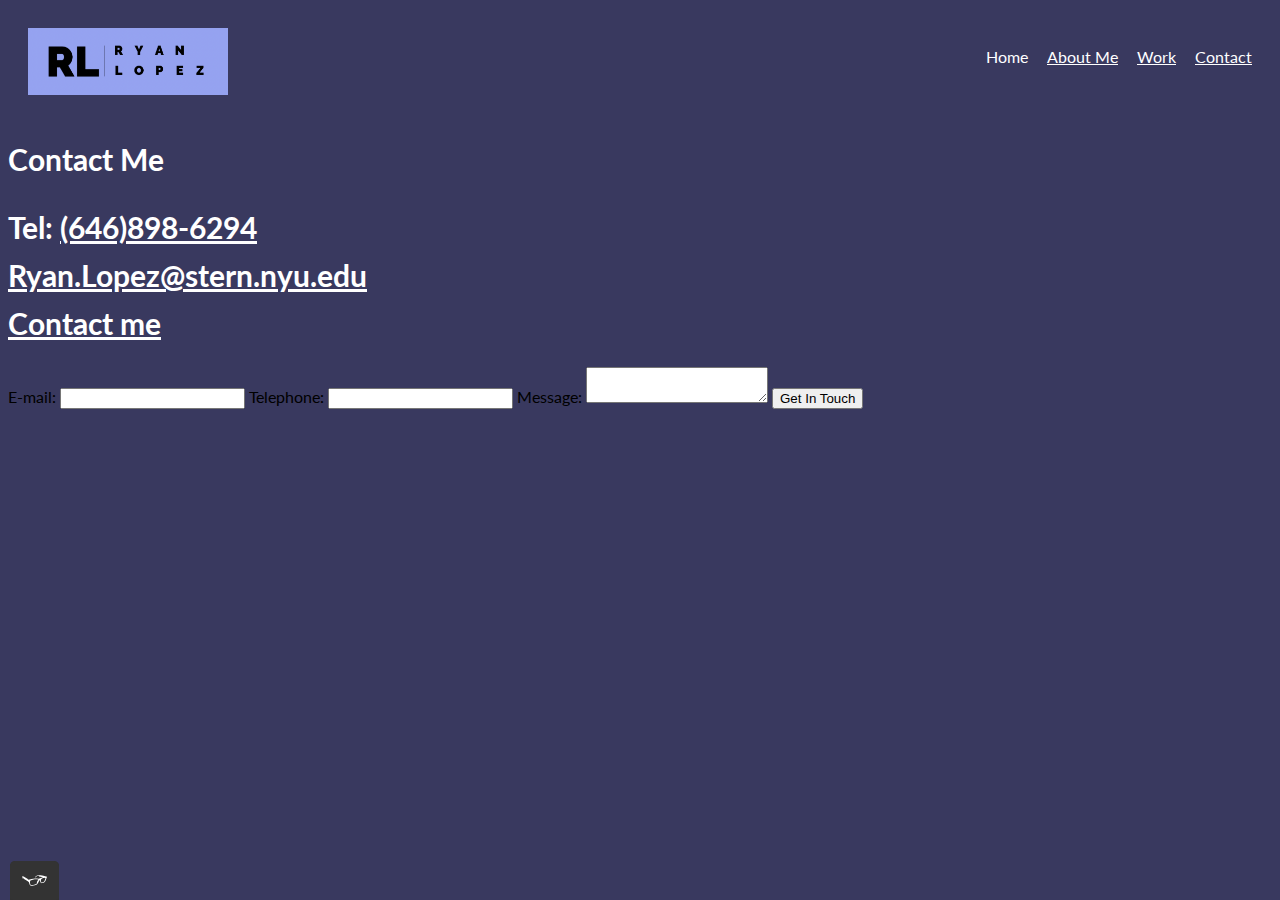
<file: contact.html>
<!DOCTYPE html>
<html>

<head> <!-- displays on the tab -->
  <meta charset="utf-8">
  <title>Contact Ryan Lopez</title>
  <link rel="shortcut icon" href="./img/favicon-32x32.png" type="image/x-icon">
  <link rel="noramlize css"  type="text/css" href="CSS/noramlize.css">
  <link href="https://fonts.googleapis.com/css2?family=Lato:wght@400;700&display=swap" rel="stylesheet">
  <link rel="stylesheet" type="text/css" href="CSS/styles.production.css">
  <meta name="viewport" content="width=device-width, initial-scale=1"> <!-- Optimizes for mobile browsers -->
</head>

<body>
  <header class="page-header">
    <!-- Insert logo here -->
    <img src="img/Logo.png" alt="" class="page-header__item-logo page-header__item">
    <nav class="page-header__item">
      <ul role="menubar" class="navigation-list"><!-- Ul = Unordered list (bullet points), ol =ordered list (1,2,3)-->
        <li role="presentation"><!-- refers to list items, each one needs its own li -->
          <a  href="index.html" role="menuitem" class="navigation-list__item navigation-list__item--active">Home</a>  <!-- Href are hyperlinks -->
        </li>
        <li role="presentation">
          <a  href="about.html" role="menuitem" class="navigation-list__item">About Me</a><!-- Block Element Modifier(BEM) will be used to style classes-->
        </li>
        <li role="presentation">
          <a href="work.html" role="menuitem" class="navigation-list__item">Work</a>
        </li>
        <li role="presentation">
          <a  href="contact.html" role="menuitem" class="navigation-list__item">Contact</a>
        </li>
      </ul>
    </nav>
  </header>
  <main>
    <h1>Contact Me<h1>

      <div> <!-- mailto brings up the default email of the computer, Tel: brings up default calling-->

        Tel: <a href="tel: 6468986294">(646)898-6294<br>
          <a href="mailto:ryan.Lopez@stern.nyu.edu">Ryan.Lopez@stern.nyu.edu</a><br>
          <a href="mailto:ryan.lopez@stern.nyu.edu">Contact me</a>
        </div>
      </main>
      <footer>
        <form action="" method="post" id="contact-form"> <!-- All forms must begin with this--><!-- there is only 1 contact form on the site thus we use an ID -->
          <label class="standard-label"for="contact-email"> E-mail: </label><!-- classes are shelves because they can group multiple tags, IDs are unique and can only be used for 1 element-->
          <input type="email" id="contact-email" required><!-- The required attribute doesn't require a value when it's included within a tag -->

          <label class="standard-label" for="contact-tel">Telephone: </label>
          <input type="tel" id="contact-tel" pattern="\d{3}[\-]\d{3}[\-]\d{4}"><!-- Only numbers following ###-###-#### can be inputted-->

          <Label class="standard-label" for="contact-Message">Message:</label>
          <textarea maxlength="240" id="contact-Message" required></textarea> <!-- maxlength referes to characters in message-->
          <input  type="submit" value="Get In Touch">
          </form>
        </footer>
      <script src="js/tota11y.min.js"></script><!-- script tags...--><!-- tests how accessible your webpage is -->
      </body>

      </html>
</file>
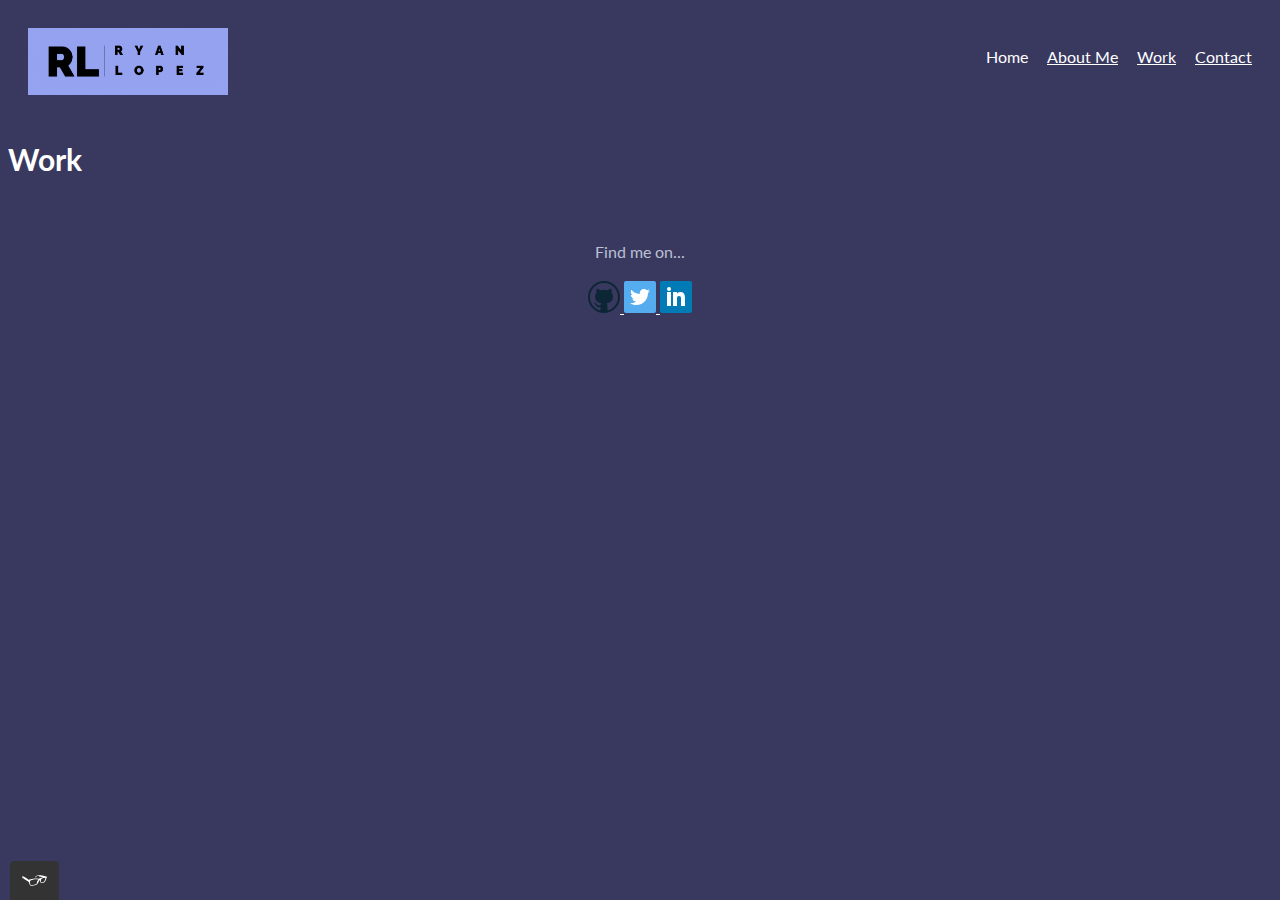
<file: work.html>
<!DOCTYPE html>
<html>

<head> <!-- displays on the tab -->
  <meta charset="utf-8">
  <title>Ryan Lopez</title>
  <link rel="shortcut icon" href="./img/favicon-32x32.png" type="image/x-icon">
  <link rel="noramlize css"  type="text/css" href="CSS/noramlize.css">
  <link href="https://fonts.googleapis.com/css2?family=Lato:wght@400;700&display=swap" rel="stylesheet">
  <link rel="stylesheet" type="text/css" href="CSS/styles.production.css">
  <meta name="viewport" content="width=device-width, initial-scale=1"> <!-- Optimizes for mobile browsers -->

</head>

<body>
  <header class="page-header">
    <!-- Insert logo here -->
    <img src="img/Logo.png" alt="" class="page-header__item-logo page-header__item">
    <nav class="page-header__item">
      <ul role="menubar" class="navigation-list"><!-- Ul = Unordered list (bullet points), ol =ordered list (1,2,3)-->
        <li role="presentation"><!-- refers to list items, each one needs its own li -->
          <a  href="index.html" role="menuitem" class="navigation-list__item navigation-list__item--active">Home</a>  <!-- Href are hyperlinks -->
        </li>
        <li role="presentation">
          <a  href="about.html" role="menuitem" class="navigation-list__item">About Me</a><!-- Block Element Modifier(BEM) will be used to style classes-->
        </li>
        <li role="presentation">
          <a href="work.html" role="menuitem" class="navigation-list__item">Work</a>
        </li>
        <li role="presentation">
          <a  href="contact.html" role="menuitem" class="navigation-list__item">Contact</a>
        </li>
      </ul>
    </nav>
  </header>
  <section><!-- Main content here-->
    <h1>Work</h1>

  </section>
  <footer class="page-footer">
    <!-- Social media here -->
    <p> Find me on...</p>
    <!-- nest the img between the <a>-->
    <div class"social-media">
      <a  href="https://github.com/" target="_blank">
        <img  src="img/GithubIcon.svg" alt="Github">
      </a>
      <a  href="https://twitter.com/" target="_blank">
        <img  src="img/TwitterIcon.svg" alt="Twitter">
      </a
      <a  href="https://linkedin.com/in/ryanlopez2021" target="_blank">
        <img  src="img/LinkedInIcon.svg" alt="LinkedIn">
      </a>
    </div>
  </footer>
  <script src="js/tota11y.min.js"></script>
</body>

</html>
</file>
<file: CSS/styles.production.css>
/*
* Prefixed by https://autoprefixer.github.io
* PostCSS: v8.3.6,
* Autoprefixer: v10.3.1
* Browsers: last 2 version
*/

/*
Simple selectors select all elements based on element type, class, or ID;
for instance: a (element selector), #my-element (ID selector), and .my-element (class selector).

Multiple selectors, much like the name implies, are simply multiple selectors attached to the same CSS rule, separated by commas;
for instance: .button, .button__primary, .button__secondary {}.

Attribute selectors select all elements based on their HTML attributes/attribute values.
For instance, if you had a text input element, you could select it with input[type=”text”].

Pseudo-classes select all elements that exist in a certain state, such as an element that’s being hovered over by the mouse pointer,
a checkbox that’s currently disabled or checked, or an element that’s the first child of its parent in the DOM tree (the DOM is something you’ll learn about with more advanced coding).
You already used a pseudo-class selector earlier in this Exercise when styling the hover state of your links—--a:hover.

Pseudo-elements select all parts of content that are in a certain position in relation to an element.
To select the first element of a list, for example, you could use li:first-child.

Combinators aren’t exactly selectors themselves, rather, ways of combining two or more selectors in useful ways for very specific selections.
For example, you could select only paragraphs that come directly after headings to give them more spacing by using the selector h1 + paragraph.

*/

/* Colors used

Background (Navy blue): #39395f
Text color (white): #9cf3dd
Text color alt :#fff
Important Text and buttons (bluish Green): #9cf3dd
*/


body {/* ALWAYS start general when styling */
  background-color: #39395f;/*-- Navy blue */
  font-family: 'Lato', sans-serif;
  font-weight: 400; /* regular version of the font*/
  font-size: 16px;
  /*font size to 16px */
  line-height:1.6;
  /*Sets the line-height to 1.6 */
}

h1{
  color: #fff;
  font-size: 30px;
  font-weight: 700;/* Bolds version of the font*/
}

h2{
  font-size: 24px;
  font-weight: 700;
}

h3{
  font-size:18px;
  font-weight: 700;
}

p {
  color: #bdc0d3;
}
a{
  color:#fff;
}

a:visited {
  /* visited link */
  color: #05676e;
}

a:hover, a:focus { /* hover must come after visted to be effective */ /* focus is a pseudo-class applied for users using keyboard */
  /*No underlining when hovering over a link */
  text-decoration: none;
}

a:active {
  /* selected link */
  color: #489c79;
}

.button, button {
  /* overwrites browser defaults and resets the border */
  border: none;
  display: inline-block;
  /* takes the font from the outer container */
  font-family: inherit;
  /* styles the background color, font color, and text decoration (underline, etc.) of the button */
  background-color: inherit;
  color: #9cf3dd;
  text-decoration: none;
  /*adds spacing to the button (this will be discussed more in-depth later) */
  padding: 10px;
  border-radius: 3px;
  /* gives the button a bottom border with a width of 2px, a type of solid, and a color in RGBA format */
  border: .1px solid;
  -webkit-transition: 0.2s opacity;
  transition: 0.2s opacity; /* transition: [transition-property] [transition-duration] [transition-timing-function] [transition-delay] */

}

button:hover, button:focus, .button:hover, .button:focus {
  /* lets the mouse appear as a hand when hovering over the button */
  cursor: pointer;
  /* reduces the opacity of the button to 80% */
  opacity: 0.8;
}

.button_secondary {
  background-color: #e0b354;
  color: #2b2b2b;
}

.navigation-list__item--active { /* Block Element Modifier used on the navigation */
  text-decoration: none;
}

.profile__protrait{
  float: left; /* Will put the image on the left and wrap other elements around it */
  width: 250px;
  height: auto;
  margin-right: 40px;
  border-radius: 50%;
}

.page-footer{
  clear: both; /* Clears all floats both right and left */
  display: -webkit-box;
  display: -ms-flexbox;
  display: flex; /* creates a Flexbox */
  -webkit-box-orient: vertical;
  -webkit-box-direction: normal;
      -ms-flex-direction: column;
          flex-direction: column; /*changes layout of the items in the flex box, can also be reversed" */
  padding: 20px;
  text-align: center; /* use text-align on flexboxes */
}


.profile {
  max-width: 700px; /* won't exceed 700 pixels */
  margin: 0 auto; /* centers the profile class */
}

.about {
  text-align: center;
  margin-left: auto;
  margin-right: auto;
}
.about-list__item {
  list-style-type: none;
  margin-left: auto;
  margin-right: auto;
}
#experience-table {
  margin-left: auto;/* centers table */
  margin-right: auto;
}
* {
  -webkit-box-sizing: border-box;
          box-sizing: border-box; /* Forces the padding and border to be included in the final specified width */
}

.page-header{
  display: -webkit-box;
  display: -ms-flexbox;
  display: flex;
  width: 100%;
  padding: 20px;
}

.page-header__item {
  -webkit-box-flex: 0;
      -ms-flex: 0 1 200px;
          flex: 0 1 200px; /* flex-grow, flex-shrink, flex-basis */
}

.page-header__item:last-child{
  -webkit-box-flex: 1;
      -ms-flex-positive: 1;
          flex-grow: 1;
  text-align: right;
}

.page-header__item-logo {
  max-width: 200px;
}
.navigation-list {
  list-style-type: none;/*removes dots from navigation */
}

.navigation-list li {
  display: inline-block; /* aligns items in a row */
  margin-left: 15px;
}

#first-line {
  color: #9cf3dd
}

/*Grid fallback */
.project-list__item{
  display: inline-block;
  width: 33%;
}
/* end of fallback*/

@supports (display: grid) {

  .project-list {
    display: -ms-grid;
    display: grid; /* as name implies it creates a grid for you to display your work */
    -ms-grid-columns: 1fr 20px 1fr 20px 1fr;
    grid-template-columns: 1fr 1fr 1fr;/* it's considered best practice to only use one property (columns), using fr will automatically allocate available space to grid items*/
    grid-gap: 20px;
    margin:0;

  }

  .project-list__item{
    background-color: lightgray;
    width: auto;
    min-height: auto;
    border-radius: 5%;
    margin: 0;
  }
}

@media all and (max-width: 500px) {/* can also be screen, print, and speech. All encompasses all of these *//* This specific one changes the 3-colum grid to a 1-column grid */
  .project-list {
    -ms-grid-columns: 1fr;
    grid-template-columns: 1fr;
  }
}
@media all and (min-width: 500px) and (max-width: 750px){
  .project-list {
    -ms-grid-columns: 1fr 20px 1fr;
    grid-template-columns: 1fr 1fr;
  }
}
@media all and (max-width: 750px) {
  /* shared code */
  .project-list {
    grid-gap: 10px;
  }
  .project-list__item:last-child {
    grid-column: auto / auto;
    grid-row: auto / auto;
  }
  h1 {
    font-size: 22px;
  }
}

@-webkit-keyframes color-change { /* animation */
  0% {
    fill: #edc655;
  }
  50% {
    fill: #fcffad;
  }
  100% {
    fill: #f76414;
  }
}

@keyframes color-change { /* animation */
  0% {
    fill: #edc655;
  }
  50% {
    fill: #fcffad;
  }
  100% {
    fill: #f76414;
  }
}
.sun {
  -webkit-animation: 4s color-change infinite alternate linear;
          animation: 4s color-change infinite alternate linear;
}

@-webkit-keyframes cloud-move { /* moves element */
  from {
    -webkit-transform: translate(0, 50px);
            transform: translate(0, 50px);
  }
  to {
    -webkit-transform: translate(200px, 50px);
            transform: translate(200px, 50px);
  }
}

@keyframes cloud-move { /* moves element */
  from {
    -webkit-transform: translate(0, 50px);
            transform: translate(0, 50px);
  }
  to {
    -webkit-transform: translate(200px, 50px);
            transform: translate(200px, 50px);
  }
}
.cloud-front {
-webkit-animation: 20s cloud-move infinite alternate linear;
        animation: 20s cloud-move infinite alternate linear; /* duration, name, iteration-count, direction, timing-function */
}

@-webkit-keyframes cloud-move-reverse {
  from {
    -webkit-transform: translate(446px, 48px);
            transform: translate(446px, 48px);
  }
  to {
    -webkit-transform: translate(100px, 48px);
            transform: translate(100px, 48px);
  }
}

@keyframes cloud-move-reverse {
  from {
    -webkit-transform: translate(446px, 48px);
            transform: translate(446px, 48px);
  }
  to {
    -webkit-transform: translate(100px, 48px);
            transform: translate(100px, 48px);
  }
}

.cloud-back {
  -webkit-animation: 34s cloud-move-reverse infinite alternate linear;
          animation: 34s cloud-move-reverse infinite alternate linear;
  background-color: inherit;
}
</file>
